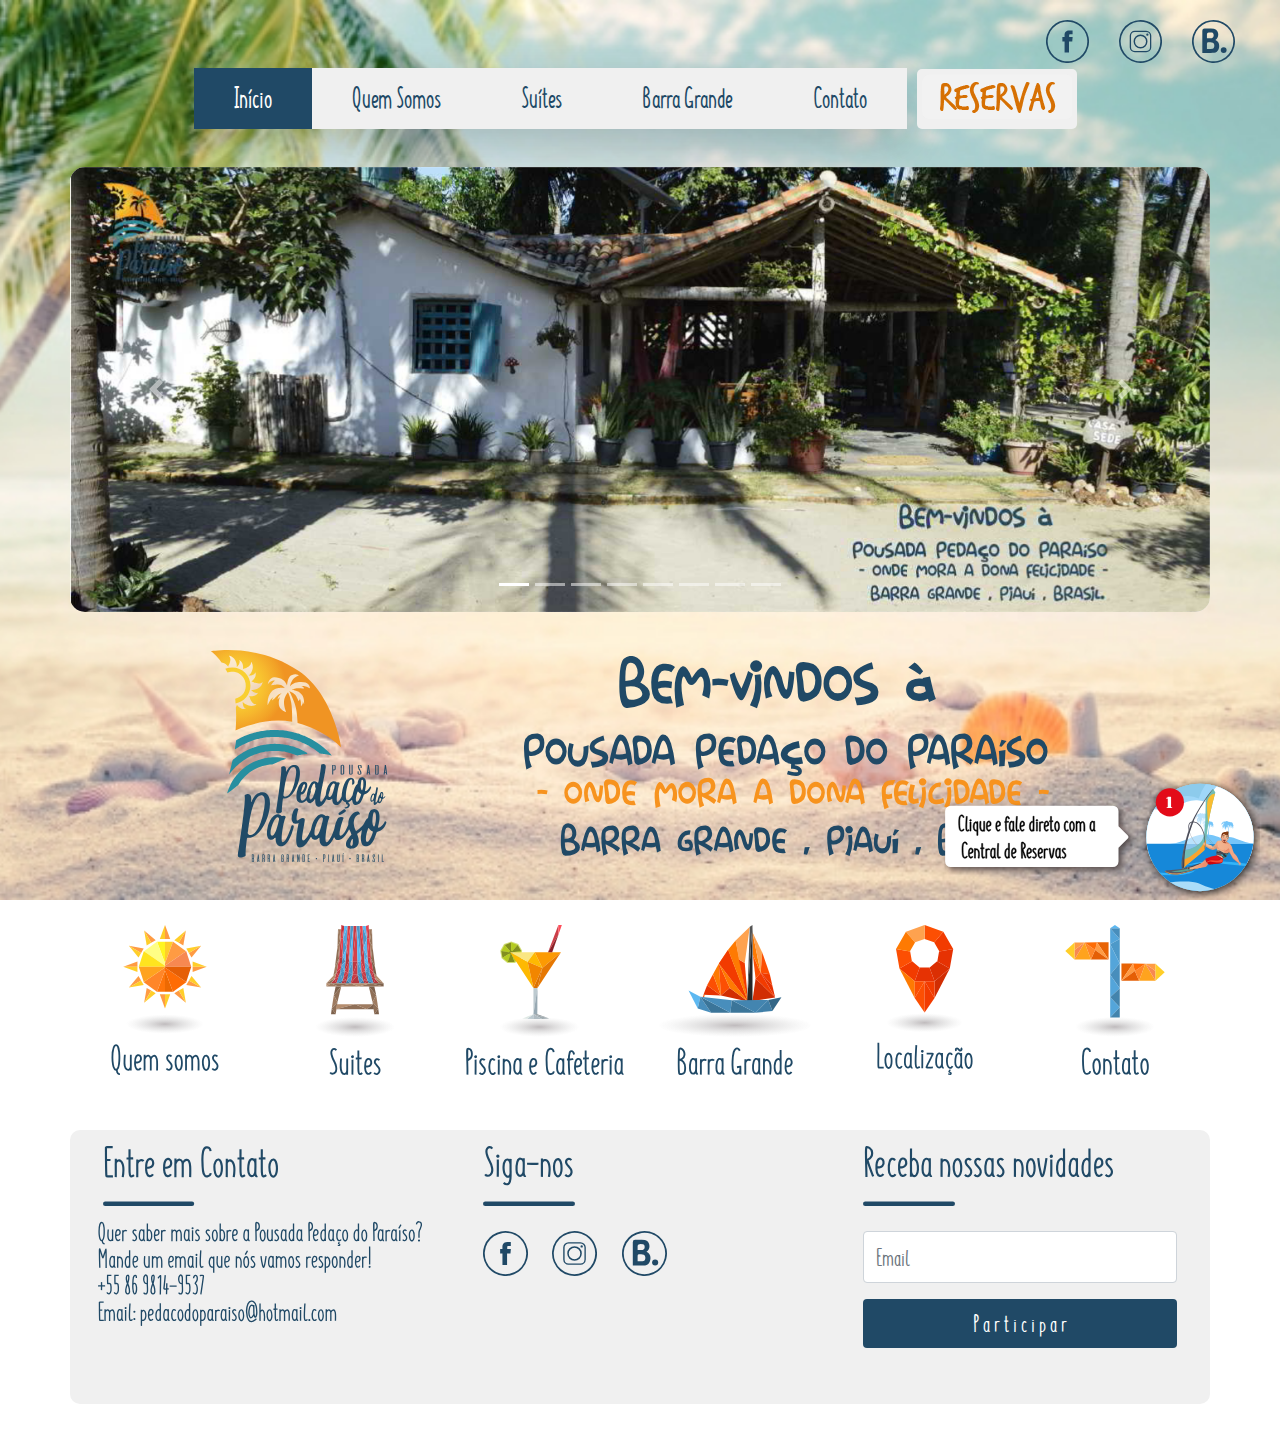
<file: index.html>
<!DOCTYPE html>
<html lang="pt-BR">
<head>

<meta charset="utf-8">
<meta name="author" content="Hernandez Giordano">
<meta name="description" content="Pousada Pedaço do Paraíso - Onde mora da Dona Felicidade">
<meta name="viewport" content="width=device-width, initial-scale=1, minimum-scale=1">
<link rel="canonical" href="https://pedacodoparaiso.com/">

<title>Pousada Pedaço do Paraíso</title>

<meta property="og:title" content="Pousada Pedaço do Paraíso">
<meta property="og:description" content="Pousada Pedaço do Paraíso - Onde mora da Dona Felicidade">
<meta property="og:type" content="product"/>
<meta property="og:url" content="https://pedacodoparaiso.com">
<meta property="og:image" content="https://hernangior.github.io/pousada/imgs/elements/main_logo.png">
<meta property="og:site_name" content="Pousada Pedaço do Paraíso"/>
<!-- Twitter -->
<meta name="twitter:card" content="">
<meta name="twitter:site" content="@PousadaPedacodoParaiso">
<meta name="twitter:title" content="Pousada Pedaço do Paraíso">
<meta name="twitter:description" content="Pousada Pedaço do Paraíso - Onde mora da Dona Felicidade">
<meta name="twitter:image" content="https://hernangior.github.io/pousada/imgs/elements/main_logo.png">
<!-- Favicons -->
<link rel="apple-touch-icon" sizes="57x57" href="imgs/favicon/apple-icon-57x57.png">
<link rel="apple-touch-icon" sizes="60x60" href="imgs/favicon/apple-icon-60x60.png">
<link rel="apple-touch-icon" sizes="72x72" href="imgs/favicon/apple-icon-72x72.png">
<link rel="apple-touch-icon" sizes="76x76" href="imgs/favicon/apple-icon-76x76.png">
<link rel="apple-touch-icon" sizes="114x114" href="imgs/favicon/apple-icon-114x114.png">
<link rel="apple-touch-icon" sizes="120x120" href="imgs/favicon/apple-icon-120x120.png">
<link rel="apple-touch-icon" sizes="144x144" href="imgs/favicon/apple-icon-144x144.png">
<link rel="apple-touch-icon" sizes="152x152" href="imgs/favicon/apple-icon-152x152.png">
<link rel="apple-touch-icon" sizes="180x180" href="imgs/favicon/apple-icon-180x180.png">
<link rel="icon" type="image/png" sizes="192x192"  href="imgs/favicon/android-icon-192x192.png">
<link rel="icon" type="image/png" sizes="32x32" href="imgs/favicon/favicon-32x32.png">
<link rel="icon" type="image/png" sizes="96x96" href="imgs/favicon/favicon-96x96.png">
<link rel="icon" type="image/png" sizes="16x16" href="imgs/favicon/favicon-16x16.png">
<link rel="manifest" href="imgs/favicon/manifest.json">

<meta name="msapplication-TileColor" content="#ffffff">
<meta name="msapplication-TileImage" content="imgs/favicon/ms-icon-144x144.png">
<meta name="msapplication-config" content="imgs/favicon/browserconfig.xml">
<meta name="theme-color" content="#ffffff">
<link rel="manifest" href="imgs/favicon/manifest.json">

<!-- <link rel="preconnect" href="//img6.wsimg.com/"> -->
<!-- Bootstrap -->
<link rel="stylesheet" type="text/css"  href="css/bootstrap-4.4.1-dist/bootstrap.css">
<!-- Font Awesome -->
<link rel="stylesheet" type="text/css" href="css/font-awesome/css/font-awesome.css">
<!-- Font Awesome - New Version -->
<link href="css/fontawesome-free-5.13.0-web/css/all.css" rel="stylesheet"> <!--load all styles -->
<!-- Stylesheet -->
<link rel="stylesheet" type="text/css"  href="css/style.css">

<script defer src="css/fontawesome-free-5.13.0-web/js/all.js"></script> <!--load all styles -->
<!-- Pooper -->
<script src="js/popper.min.js"></script>

<!-- Yandex.Metrika counter -->
<script type="text/javascript" >
  (function(m,e,t,r,i,k,a){m[i]=m[i]||function(){(m[i].a=m[i].a||[]).push(arguments)};
  m[i].l=1*new Date();k=e.createElement(t),a=e.getElementsByTagName(t)[0],k.async=1,k.src=r,a.parentNode.insertBefore(k,a)})
  (window, document, "script", "https://mc.yandex.ru/metrika/tag.js", "ym");

  ym(61635523, "init", {
       clickmap:true,
       trackLinks:true,
       accurateTrackBounce:true,
       webvisor:true,
       ecommerce:"dataLayer"
  });
</script>
<noscript><div><img src="https://mc.yandex.ru/watch/61635523" style="position:absolute; left:-9999px;" alt="" /></div></noscript>
<!-- /Yandex.Metrika counter -->

<!-- Global site tag (gtag.js) - Google Analytics -->
<script async src="https://www.googletagmanager.com/gtag/js?id=UA-162798586-1"></script>
<script>
  window.dataLayer = window.dataLayer || [];
  function gtag(){dataLayer.push(arguments);}
  gtag('js', new Date());
  gtag('config', 'UA-162798586-1');
</script>

</head>

  <!-- [ H e a d ] End Section -->
  
<body id="main_page" class="d-flex flex-column page-index">

  <div class="container-fluid">

    <!-- [Social Icons Right] Section -->
    <ul class="nav justify-content-end social-nav-right p-b-0">
      <li class="nav-item">
        <a class="nav-link social-item-right" href="https://www.facebook.com/pousadapedacodoparaiso/" target="_blank">
          <img class="img-fluid mx-auto social-icons-right"  src="imgs/svg/social_icon_f.svg" alt=""
          ></a>
      </li>
      <li class="nav-item">
        <a class="nav-link social-item-right" href="https://www.instagram.com/pousadapedacodoparaiso/" target="_blank">
          <img class="img-fluid mx-auto social-icons-right"  src="imgs/svg/social_icon_i.svg" alt="">
        </a>
      </li>
      <li class="nav-item">
        <a class="nav-link social-item-right" href="https://www.booking.com/hotel/br/pousada-pedaco-do-paraiso.pt-br.html?aid=360920;label=New_Portuguese_PT_ROW_6409090206-_9oPl604g33uUPimd0_L7QS217921514283%3Apl%3Ata%3Ap1%3Ap2%3Aac%3Aap%3Aneg;sid=7f6627be53d6f6e9263c20619a9cc611;dest_id=-628085;dest_type=city;dist=0;from_beach_non_key_ufi_sr=1;group_adults=2;group_children=0;hapos=1;hpos=1;no_rooms=1;room1=A%2CA;sb_price_type=total;sr_order=popularity;srepoch=1585488612;srpvid=5b085ef15a610094;type=total;ucfs=1&#hotelTmpl" target="_blank"><img class="img-fluid mx-auto social-icons-right"  src="imgs/svg/social_icon_b.svg" alt="">
        </a>
      </li>
    </ul>

    <!-- [Nav] Section -->
    <nav data-section-id="1" data-component-id="2c0d_1_02_awz" data-category="navigations" 
    class="navbar navbar-expand-lg navbar-light nav-custom">
      <button class="navbar-toggler button-custom" type="button" data-toggle="collapse" data-target="#navigations-02">
      	<i class="fa fa-bars i-custom"></i>
      </button>
      <div class="collapse navbar-collapse justify-content-md-center" id="navigations-02">
      	<ul class="nav nav-pills nav-fill border navbar-custom shadow-lg princial-nav">
      	  <li class="nav-item">
      	    <a class="nav-link active btn-js li-custom-m-20" href="index.html">
      	    	Início
      		</a>
      	  </li>	
          <li class="nav-item">
            <a class="nav-link btn-js li-custom-m-20" href="quem_somos.html">
              Quem Somos
            </a>
          </li>
      	  <li class="nav-item">
      	    <a class="nav-link btn-js li-custom-m-20" href="apartamento.html">
      	    	Suítes
      	    </a>
      	  </li>
      	  <li class="nav-item">
      	    <a class="nav-link btn-js li-custom-m-20" href="barra_grande.html">
      	    	Barra Grande
      	    </a>
      	  </li>
      	  <li class="nav-item">
      	    <a class="nav-link btn-js li-custom-m-20" href="contato.html">
      	    	Contato
      	    </a>
      	  </li>
      	</ul>
      	<ul class="nav nav-pills nav-fill border navbar-custom border 
      	border-info nav-link-m-10 navbar-custom-reserva reserva-button">
      		<li class="nav-item btn-js">
      	    	<a class="nav-link text-center" id="picture" href="apartamento.html">
      	    	</a>
      	 	</li>
      	</ul>
      </div>
    </nav>

  </div>



  <!-- [ C o n t e n t ] Section -->
  


  <div class="container-fluid container-content" id="content">
    <div class="container text-center section-custom-top-5">
      <div class="row mb-3" data-config-id="how_02">
        <div id="carouselExampleIndicators" class="carousel slide special m-b-30 b-r-15" data-ride="carousel">
          <ol class="carousel-indicators">
            <li data-target="#carouselExampleIndicators" data-slide-to="0" class="active">
            </li>
            <li data-target="#carouselExampleIndicators" data-slide-to="1">
            </li>
            <li data-target="#carouselExampleIndicators" data-slide-to="2">
            </li>
            <li data-target="#carouselExampleIndicators" data-slide-to="3">
            </li>
            <li data-target="#carouselExampleIndicators" data-slide-to="4">
            </li>
            <li data-target="#carouselExampleIndicators" data-slide-to="5">
            </li>
            <li data-target="#carouselExampleIndicators" data-slide-to="6">
            </li>
            <li data-target="#carouselExampleIndicators" data-slide-to="7">
            </li>
          </ol>
          <div class="carousel-inner b-r-15">
            <div class="carousel-item active">
              <img src="imgs/galery/inicio/01.jpg" class="d-block w-100" alt="...">
            </div>
            <div class="carousel-item">
              <img src="imgs/galery/inicio/02.jpg" class="d-block w-100" alt="...">
            </div>
            <div class="carousel-item">
              <img src="imgs/galery/inicio/03.jpg" class="d-block w-100" alt="...">
            </div>
            <div class="carousel-item">
              <img src="imgs/galery/inicio/04.jpg" class="d-block w-100" alt="...">
            </div>
            <div class="carousel-item">
              <img src="imgs/galery/inicio/05.jpg" class="d-block w-100" alt="...">
            </div>
            <div class="carousel-item">
              <img src="imgs/galery/inicio/06.jpg" class="d-block w-100" alt="...">
            </div>
            <div class="carousel-item">
              <img src="imgs/galery/inicio/07.jpg" class="d-block w-100" alt="...">
            </div>
            <div class="carousel-item">
              <img src="imgs/galery/inicio/08.jpg" class="d-block w-100" alt="...">
            </div>
          </div>
          <a class="carousel-control-prev" href="#carouselExampleIndicators" role="button" data-slide="prev">
            <span class="carousel-control-prev-icon" aria-hidden="true">
            </span>
            <span class="sr-only">
              Previous
            </span>
          </a>
          <a class="carousel-control-next" href="#carouselExampleIndicators" role="button" data-slide="next">
            <span class="carousel-control-next-icon" aria-hidden="true">
            </span>
            <span class="sr-only">
              Next
            </span>
          </a>
        </div>
        <div class="row h-100 justify-content-center align-items-center" >
        <!-- [Main Logo] Section -->
        <div class="col-md-3">
        	<img class="img-fluid mx-auto my-2 div-index-logo" src="imgs/svg/logo_complete.svg" alt="">
        </div>
        <!-- [Message] Section -->
        <div class="col-md-7">
          <img class="img-fluid mx-auto my-2 img-message" src="imgs/svg/logo_message.svg" alt="">
        </div>
        </div>

        <!-- [Icons of categories] Section -->
        <div class="row div-categories div-category-icons">

          <div class="col-md-2 div-custom-icons">
          <a href="quem_somos.html" >
            <img class="img-fluid  my-2 img-custom-m" src="imgs/svg/icon_quem_somos.svg" alt="">
          </a>
          </div>

          <div class="col-md-2 div-custom-icons">
          <a href="apartamento.html" class="a-custom-m">
           <img class="img-fluid  my-2 img-custom-m" src="imgs/svg/icon_suites.svg" alt="">
          </a>
          </div>

          <div class="col-md-2 div-custom-icons">
          <a href="piscina_e_cafeteria.html" class="a-custom-m">
           <img class="img-fluid  my-2 img-custom-m" src="imgs/svg/icon_piscina_e_cafeteria.svg" alt="">
          </a>
          </div>

          <div class="col-md-2 div-custom-icons">
          <a href="barra_grande.html" class="a-custom-m">
           <img class="img-fluid  my-2 img-custom-m" src="imgs/svg/icon_barra_grande.svg" alt="">
          </a>
          </div>

          <div class="col-md-2 div-custom-icons">
          <a href="contato.html" class="a-custom-m">
           <img class="img-fluid  my-2 img-custom-m" src="imgs/svg/icon_localizacao.svg" alt="">
          </a>
          </div>

          <div class="col-md-2 div-custom-icons">
          <a href="contato.html" class="a-custom-m">
           <img class="img-fluid  my-2 img-custom-m" src="imgs/svg/icon_contato.svg" alt="">
          </a>
          </div>

        </div>
      </div>
    </div>
  </div>



<!-- [ F o o t e r ] Section -->



<a href="https://wa.me/message/CXJMIJP7GGQZD1" 
  class="float" target="_blank">
  <img class="img-fluid w-200-px" src="imgs/svg/social_icon_w_ballon.svg" alt=""><img class="img-fluid w-120-px" src="imgs/svg/social_icon_w_circle.svg" alt="">
</a>

<footer class="py-4 m-10">
  <div class="container text-center footer-custom">
    <div class="row mb-3" data-config-id="how_02">

      <!-- [Contato Information] Section -->
      <div class="col-md-4 p-2 py-3 text-left">
      	<img class="img-fluid mx-auto p-l-25 h-60"  src="imgs/svg/text_contact_us.svg" alt="">
      	<img class="img-fluid mx-auto p-t-15 footer-img-svg"  src="imgs/svg/text_more_info.svg" alt="">
      </div>

      <!-- [Social Icons] Section -->
      <div class="col-md-4 p-2 py-3 text-left">
      	<img class="img-fluid mx-auto p-l-25 h-60"  src="imgs/svg/text_follow_us.svg" alt="">
      	 <div class="col-md-12 p-t-15">
           <a href="https://www.facebook.com/pousadapedacodoparaiso/" target="_blank">
      	 		  <img class="img-fluid mx-auto p-10 social-icons"  src="imgs/svg/social_icon_f.svg" alt="">
            </a>
      	    <a href="https://www.instagram.com/pousadapedacodoparaiso/" target="_blank">
      	 		  <img class="img-fluid mx-auto p-10 social-icons"  src="imgs/svg/social_icon_i.svg" alt="">
      	 	   </a>
        	 	<a href="https://www.booking.com/hotel/br/pousada-pedaco-do-paraiso.pt-br.html?aid=360920;label=New_Portuguese_PT_ROW_6409090206-_9oPl604g33uUPimd0_L7QS217921514283%3Apl%3Ata%3Ap1%3Ap2%3Aac%3Aap%3Aneg;sid=7f6627be53d6f6e9263c20619a9cc611;dest_id=-628085;dest_type=city;dist=0;from_beach_non_key_ufi_sr=1;group_adults=2;group_children=0;hapos=1;hpos=1;no_rooms=1;room1=A%2CA;sb_price_type=total;sr_order=popularity;srepoch=1585488612;srpvid=5b085ef15a610094;type=total;ucfs=1&#hotelTmpl" target="_blank">
        	 		<img class="img-fluid mx-auto p-10 social-icons"  src="imgs/svg/social_icon_b.svg" alt="">
        	 	</a>
      	 </div>
      </div>

      <!-- [Newsletter] Section -->
      <div class="col-md-4 p-2 py-3 f-f-custom text-center">
        <div class="t-a-l">
         <img class="img-fluid mx-auto p-l-25 h-60"  src="imgs/svg/text_newsletter.svg" alt="">
        </div>
        <form name="contactForm" id="contactForm" class="p-25">
          <input type="hidden" id="name" name="name" value="Novidades">
          <textarea id="message" name="message" class="d-p-none">Quero receber novidades!</textarea>
          <label class="sr-only" for="input-contacts-01">
            Email
          </label>
          <input class="form-control mb-3 f-s-25" id="email" type="email" placeholder="Email" name="email" required>
          <div id="success"></div>
          <button class="btn btn-primary btn-block btn-custom f-s-25 m-b-15" type="submit" 
          data-config-id="primary-action" id="submitNewsletterButton">
            P a r t i c i p a r
          </button>
          <div class="spinner-border text-info d-none" role="status" id="loading">
            <span class="sr-only  text-center"></span>
          </div>
        </form>
      </div>
      
    </div>
  </div>
</footer>

<!-- JQuery core JavaScript -->
<script type="text/javascript" src="js/jquery-3.4.1.min.js"></script>
<!-- Bootstrap core JavaScript -->
<script type="text/javascript" src="js/bootstrap-4.4.1-dist/bootstrap.min.js"></script>
<script type="text/javascript" src="js/jqBootstrapValidation.js"></script>
<script data-cfasync="false" type="text/javascript" src="js/form-submission-handler.js"></script>
<script type="text/javascript" src="js/contact_me.js"></script>

<script>
	// Add active class to the current button (highlight it)
	var header = document.getElementById("navigations-02");
	var btns = header.getElementsByClassName("btn-js");
	for (var i = 0; i < btns.length; i++) {
	  btns[i].addEventListener("click", function() {
	  	var current = document.getElementsByClassName("active");
	  	current[0].className = current[0].className.replace(" active", "");
	  	this.className += " active";
	  });
	}
</script>

<script>
$(document).ready(function(){
  $('[data-toggle="tooltip"]').tooltip();   
});
</script>

</body>

</html>
</file>
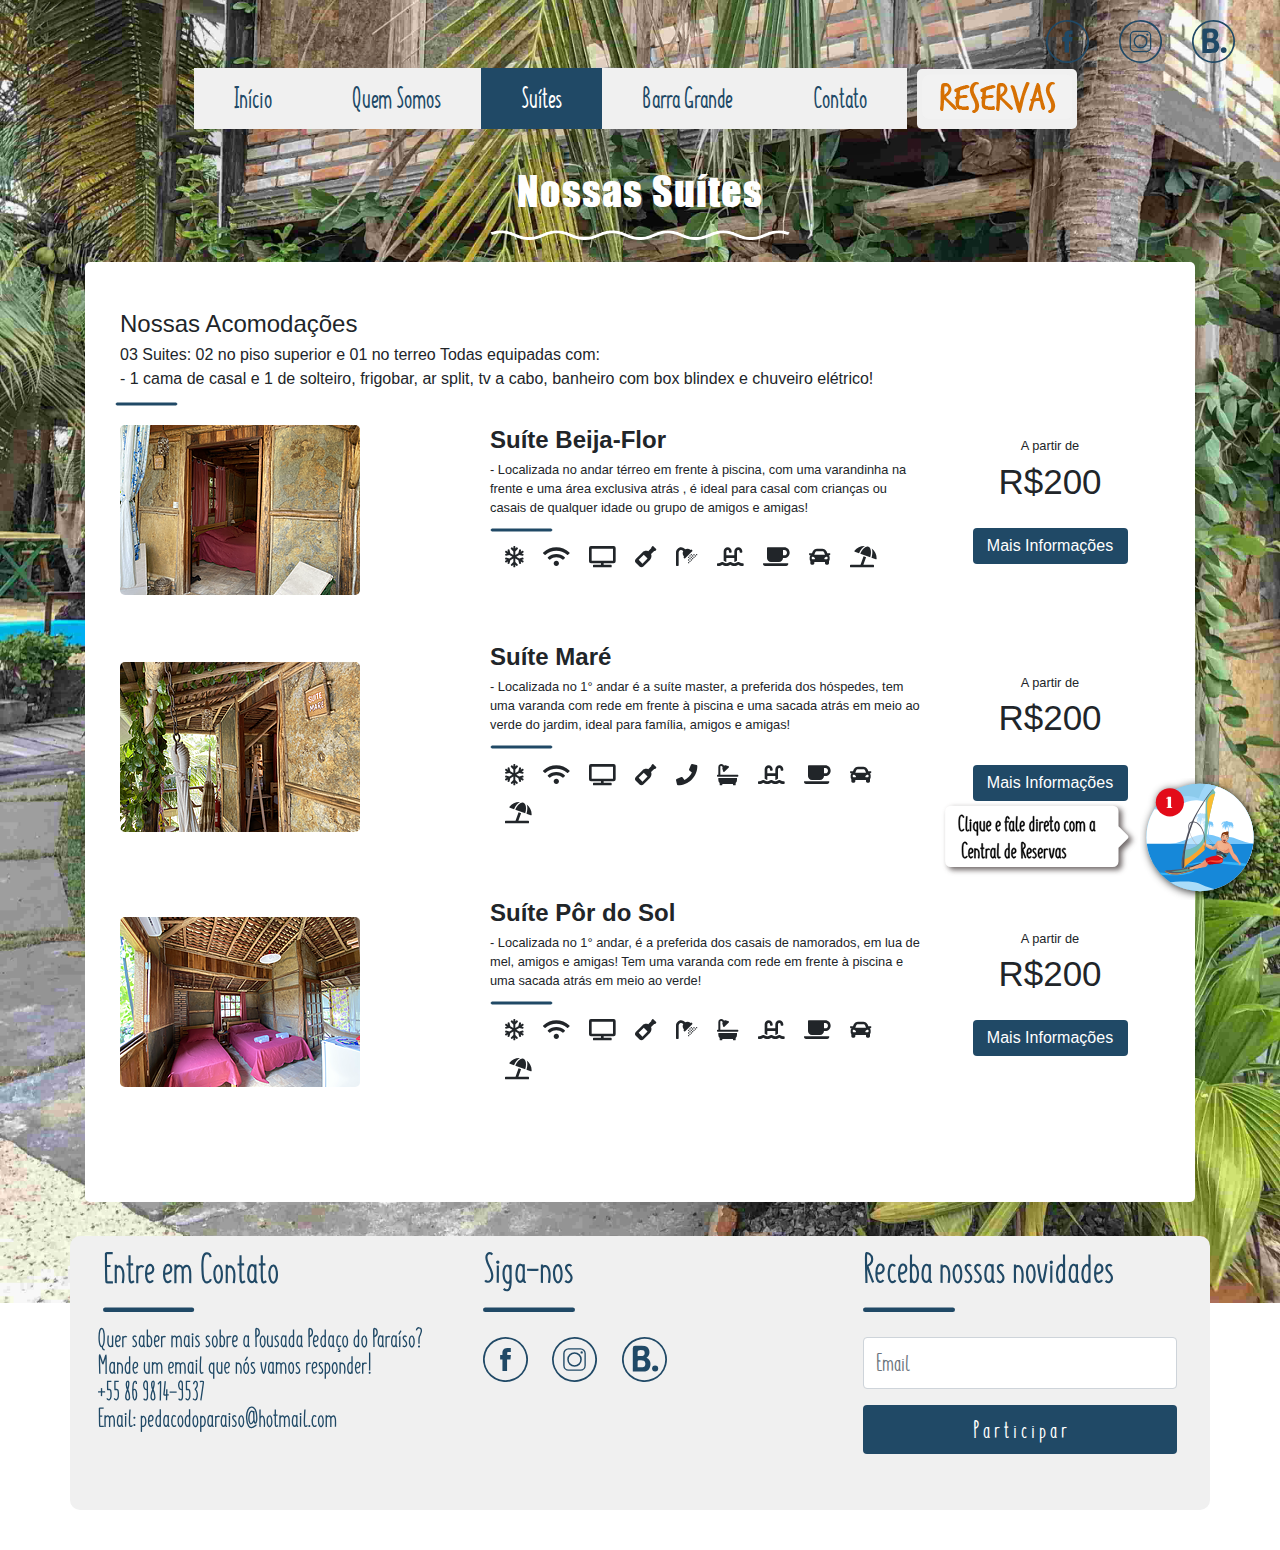
<file: apartamento.html>
<!DOCTYPE html>
<html lang="pt-BR">
<head>

<meta charset="utf-8">
<meta name="author" content="Hernandez Giordano">
<meta name="description" content="Pousada Pedaço do Paraíso - Onde mora da Dona Felicidade">
<meta name="viewport" content="width=device-width, initial-scale=1, minimum-scale=1">
<link rel="canonical" href="https://pedacodoparaiso.com/">

<title>Pousada Pedaço do Paraíso</title>

<meta property="og:title" content="Pousada Pedaço do Paraíso">
<meta property="og:description" content="Pousada Pedaço do Paraíso - Onde mora da Dona Felicidade">
<meta property="og:type" content="product"/>
<meta property="og:url" content="https://pedacodoparaiso.com">
<meta property="og:image" content="https://hernangior.github.io/pousada/imgs/elements/main_logo.png">
<meta property="og:site_name" content="Pousada Pedaço do Paraíso"/>
<!-- Twitter -->
<meta name="twitter:card" content="">
<meta name="twitter:site" content="@PousadaPedacodoParaiso">
<meta name="twitter:title" content="Pousada Pedaço do Paraíso">
<meta name="twitter:description" content="Pousada Pedaço do Paraíso - Onde mora da Dona Felicidade">
<meta name="twitter:image" content="https://hernangior.github.io/pousada/imgs/elements/main_logo.png">
<!-- Favicons -->
<link rel="apple-touch-icon" sizes="57x57" href="imgs/favicon/apple-icon-57x57.png">
<link rel="apple-touch-icon" sizes="60x60" href="imgs/favicon/apple-icon-60x60.png">
<link rel="apple-touch-icon" sizes="72x72" href="imgs/favicon/apple-icon-72x72.png">
<link rel="apple-touch-icon" sizes="76x76" href="imgs/favicon/apple-icon-76x76.png">
<link rel="apple-touch-icon" sizes="114x114" href="imgs/favicon/apple-icon-114x114.png">
<link rel="apple-touch-icon" sizes="120x120" href="imgs/favicon/apple-icon-120x120.png">
<link rel="apple-touch-icon" sizes="144x144" href="imgs/favicon/apple-icon-144x144.png">
<link rel="apple-touch-icon" sizes="152x152" href="imgs/favicon/apple-icon-152x152.png">
<link rel="apple-touch-icon" sizes="180x180" href="imgs/favicon/apple-icon-180x180.png">
<link rel="icon" type="image/png" sizes="192x192"  href="imgs/favicon/android-icon-192x192.png">
<link rel="icon" type="image/png" sizes="32x32" href="imgs/favicon/favicon-32x32.png">
<link rel="icon" type="image/png" sizes="96x96" href="imgs/favicon/favicon-96x96.png">
<link rel="icon" type="image/png" sizes="16x16" href="imgs/favicon/favicon-16x16.png">
<link rel="manifest" href="imgs/favicon/manifest.json">

<meta name="msapplication-TileColor" content="#ffffff">
<meta name="msapplication-TileImage" content="imgs/favicon/ms-icon-144x144.png">
<meta name="msapplication-config" content="imgs/favicon/browserconfig.xml">
<meta name="theme-color" content="#ffffff">
<link rel="manifest" href="imgs/favicon/manifest.json">

<!-- <link rel="preconnect" href="//img6.wsimg.com/"> -->
<!-- Bootstrap -->
<link rel="stylesheet" type="text/css"  href="css/bootstrap-4.4.1-dist/bootstrap.css">
<!-- Font Awesome -->
<link rel="stylesheet" type="text/css" href="css/font-awesome/css/font-awesome.css">
<!-- Font Awesome - New Version -->
<link href="css/fontawesome-free-5.13.0-web/css/all.css" rel="stylesheet"> <!--load all styles -->
<!-- Stylesheet -->
<link rel="stylesheet" type="text/css"  href="css/style.css">

<script defer src="css/fontawesome-free-5.13.0-web/js/all.js"></script> <!--load all styles -->
<!-- Pooper -->
<script src="js/popper.min.js"></script>

<!-- Yandex.Metrika counter -->
<script type="text/javascript" >
  (function(m,e,t,r,i,k,a){m[i]=m[i]||function(){(m[i].a=m[i].a||[]).push(arguments)};
  m[i].l=1*new Date();k=e.createElement(t),a=e.getElementsByTagName(t)[0],k.async=1,k.src=r,a.parentNode.insertBefore(k,a)})
  (window, document, "script", "https://mc.yandex.ru/metrika/tag.js", "ym");

  ym(61635523, "init", {
       clickmap:true,
       trackLinks:true,
       accurateTrackBounce:true,
       webvisor:true,
       ecommerce:"dataLayer"
  });
</script>
<noscript><div><img src="https://mc.yandex.ru/watch/61635523" style="position:absolute; left:-9999px;" alt="" /></div></noscript>
<!-- /Yandex.Metrika counter -->

<!-- Global site tag (gtag.js) - Google Analytics -->
<script async src="https://www.googletagmanager.com/gtag/js?id=UA-162798586-1"></script>
<script>
  window.dataLayer = window.dataLayer || [];
  function gtag(){dataLayer.push(arguments);}
  gtag('js', new Date());

  gtag('config', 'UA-162798586-1');
</script>

</head>



  <!-- [ H e a d ] End Section -->
  

  
<body id="main_page" class="d-flex flex-column page-apartamento">

  <div class="container-fluid">

    <!-- [Social Icons Right] Section -->
    <ul class="nav justify-content-end social-nav-right p-b-0">
      <li class="nav-item">
        <a class="nav-link social-item-right" href="https://www.facebook.com/pousadapedacodoparaiso/" target="_blank">
          <img class="img-fluid mx-auto social-icons-right"  src="imgs/svg/social_icon_f.svg" alt=""
          ></a>
      </li>
      <li class="nav-item">
        <a class="nav-link social-item-right" href="https://www.instagram.com/pousadapedacodoparaiso/" target="_blank">
          <img class="img-fluid mx-auto social-icons-right"  src="imgs/svg/social_icon_i.svg" alt="">
        </a>
      </li>
      <li class="nav-item">
        <a class="nav-link social-item-right" href="https://www.booking.com/hotel/br/pousada-pedaco-do-paraiso.pt-br.html?aid=360920;label=New_Portuguese_PT_ROW_6409090206-_9oPl604g33uUPimd0_L7QS217921514283%3Apl%3Ata%3Ap1%3Ap2%3Aac%3Aap%3Aneg;sid=7f6627be53d6f6e9263c20619a9cc611;dest_id=-628085;dest_type=city;dist=0;from_beach_non_key_ufi_sr=1;group_adults=2;group_children=0;hapos=1;hpos=1;no_rooms=1;room1=A%2CA;sb_price_type=total;sr_order=popularity;srepoch=1585488612;srpvid=5b085ef15a610094;type=total;ucfs=1&#hotelTmpl" target="_blank"><img class="img-fluid mx-auto social-icons-right"  src="imgs/svg/social_icon_b.svg" alt="">
        </a>
      </li>
    </ul>

    <!-- [Nav] Section -->
    <nav data-section-id="1" data-component-id="2c0d_1_02_awz" data-category="navigations" 
    class="navbar navbar-expand-lg navbar-light nav-custom">
      <button class="navbar-toggler button-custom" type="button" data-toggle="collapse" data-target="#navigations-02">
        <i class="fa fa-bars i-custom"></i>
      </button>
      <div class="collapse navbar-collapse justify-content-md-center" id="navigations-02">
        <ul class="nav nav-pills nav-fill border navbar-custom shadow-lg princial-nav">
          <li class="nav-item">
            <a class="nav-link btn-js li-custom-m-20" href="index.html">
              Início
          </a>
          </li> 
          <li class="nav-item">
            <a class="nav-link btn-js li-custom-m-20" href="quem_somos.html">
              Quem Somos
            </a>
          </li>
          <li class="nav-item">
            <a class="nav-link active btn-js li-custom-m-20" href="apartamento.html">
              Suítes
            </a>
          </li>
          <li class="nav-item">
            <a class="nav-link btn-js li-custom-m-20" href="barra_grande.html">
              Barra Grande
            </a>
          </li>
          <li class="nav-item">
            <a class="nav-link btn-js li-custom-m-20" href="contato.html">
              Contato
            </a>
          </li>
        </ul>
        <ul class="nav nav-pills nav-fill border navbar-custom border 
        border-info nav-link-m-10 navbar-custom-reserva reserva-button">
          <li class="nav-item btn-js">
              <a class="nav-link text-center" id="picture" href="apartamento.html">
              </a>
          </li>
        </ul>
      </div>
    </nav>

  </div>



  <!-- [ C o n t e n t ] Section -->

  
  
<div class="container-fluid container-content" id="content_apartamento">

  <div class="container text-center section-custom-top-5">

    <h2 class="content-titulo f-s-40 f-w-b f-f-impact">
      <span>
        Nossas Suítes
      </span>
    </h2>

    <img class="img-fluid mx-auto img-custom-2" src="imgs/elements/waves.png" alt="">

    <section data-section-id="6" data-component-id="2c0d_4_01_awz" data-category="how-it-works" class="py-5 section-custom">

      <div class="container text-center">

        <h4 class="mb-4 text-left p-l-20 m-b-0 p-b-5" data-config-id="header">
          Nossas Acomodações    
        </h4>
        <p class="mb-4 text-left p-l-20 m-b-0" >
          03 Suites: 02 no piso superior e 01 no terreo Todas equipadas com:
        </p>
        <p class="mb-4 text-left p-l-20 m-b-0" >
          - 1 cama de casal e 1 de solteiro, frigobar, ar split, tv a cabo, banheiro com box blindex e chuveiro elétrico!
        </p>

         <div class="col-md-12 info-apt-div-img">
          <img class="img-fluid mx-auto"  src="imgs/elements/text_splitter.png" alt="">
         </div>

        <div data-config-id="how_01">
          <div class="row align-items-center text-md-left mb-5">
            <div class="col-md-4 order-1 order-md-0 m-l-20">
              <img class="img-fluid b-r-5" src="imgs/elements/apartamento/beija_flor/00.png" alt="">
            </div>
            <div class="col-md-5 mb-4 mb-md-0">
              <h4 class="mb-4 titulo-apt">
                Suíte Beija-Flor
              </h4>
              <p class="p-custom small">
              - Localizada no andar térreo em frente à piscina, com uma varandinha na frente e uma área exclusiva atrás , 
              é ideal para casal com crianças ou casais de qualquer idade ou grupo de amigos e amigas!
              </p>
             <div class="col-md-12 splitter-custom" >
              <img class="img-fluid mx-auto"  src="imgs/elements/text_splitter.png" alt="">
             </div>
             <div class="col-md-12 div-apt-icons">

              <a data-toggle="tooltip" title="Ar Condicionado">
                <i class="far fa-snowflake fa-lg m-r-15 m-b-15">
                </i>
              </a>
              <a data-toggle="tooltip" title="WiFi">
                <i class="fas fa-wifi fa-lg m-r-15 m-b-15">
                </i>
              </a>
              <a data-toggle="tooltip" title="TV">
                <i class="fas fa-tv fa-lg m-r-15 m-b-15">
                </i>
              </a>
              <a data-toggle="tooltip" title="Frigobar">
                <i class="fas fa-wine-bottle fa-lg m-r-15 m-b-15">
                </i>
              </a>
              <a data-toggle="tooltip" title="Chuveiro Elétrico">
                <i class="fas fa-shower fa-lg m-r-15 m-b-15">
                </i>
              </a>

              <a data-toggle="tooltip" title="Piscina">
                <i class="fas fa-swimming-pool fa-lg m-r-15 m-b-15">
                </i>
              </a>
              <a data-toggle="tooltip" title="Café da Manhã">
                <i class="fas fa-coffee fa-lg m-r-15 m-b-15"></i>
              </a>
              <a data-toggle="tooltip" title="Estacionamento Privativo">
                <i class="fas fa-car fa-lg m-r-15 m-b-15"></i>
              </a>
              <a data-toggle="tooltip" title="Corredor exclusivo com acesso ao mar">
                <i class="fas fa-umbrella-beach fa-lg m-r-15 m-b-15"></i>
              </a>

             </div>
            </div>
            <div class="col-md-2 order-1 order-md-0 text-center m-l-20">
               <p class="p-custom small text-center">A partir de</p>
               <span class="text-center f-s-35">R$200</span>
               <a href="apartamento_beija_flor.html">
                 <button class="btn btn-primary btn-block btn-custom more-info" 
                 data-config-id="primary-action">
                   Mais Informações
                 </button>
              </a>
            </div>
          </div>
        </div>



        <div data-config-id="how_01">
          <div class="row align-items-center text-md-left mb-5">
            <div class="col-md-4 order-1 order-md-0 m-l-20">
              <img class="img-fluid b-r-5" src="imgs/elements/apartamento/mare/00.png" alt="">
            </div>
            <div class="col-md-5 mb-4 mb-md-0">
              <h4 class="mb-4 titulo-apt">
                Suíte Maré
              </h4>
              <p class="p-custom small">
                - Localizada no 1° andar é a suíte master, a preferida dos hóspedes, tem uma varanda com rede em 
                frente à piscina e uma sacada atrás em meio ao verde do jardim, ideal para família, amigos e amigas!
              </p>
             <div class="col-md-12 splitter-custom">
              <img class="img-fluid mx-auto"  src="imgs/elements/text_splitter.png" alt="">
             </div>
             <div class="col-md-12 div-apt-icons">
                  
              <a data-toggle="tooltip" title="Ar Condicionado">
                <i class="far fa-snowflake fa-lg m-r-15 m-b-15">
                </i>
              </a>
              <a data-toggle="tooltip" title="WiFi">
                <i class="fas fa-wifi fa-lg m-r-15 m-b-15">
                </i>
              </a>
              <a data-toggle="tooltip" title="TV">
                <i class="fas fa-tv fa-lg m-r-15 m-b-15">
                </i>
              </a>
              <a data-toggle="tooltip" title="Frigobar">
                <i class="fas fa-wine-bottle fa-lg m-r-15 m-b-15">
                </i>
              </a>
              <a data-toggle="tooltip" title="Telefone">
                <i class="fas fa-phone fa-lg m-r-15 m-b-15">
                </i>
              </a>
              <a data-toggle="tooltip" title="Banheira">
                <i class="fas fa-bath fa-lg m-r-15 m-b-15">
                </i>
              </a>

              <a data-toggle="tooltip" title="Piscina">
                <i class="fas fa-swimming-pool fa-lg m-r-15 m-b-15">
                </i>
              </a>
              <a data-toggle="tooltip" title="Café da Manhã">
                <i class="fas fa-coffee fa-lg m-r-15 m-b-15"></i>
              </a>
              <a data-toggle="tooltip" title="Estacionamento Privativo">
                <i class="fas fa-car fa-lg m-r-15 m-b-15"></i>
              </a>
              <a data-toggle="tooltip" title="Corredor exclusivo com acesso ao mar">
                <i class="fas fa-umbrella-beach fa-lg m-r-15 m-b-15"></i>
              </a>

             </div>
            </div>
            <div class="col-md-2 order-1 order-md-0 text-center m-l-20">
               <p class="p-custom small text-center">A partir de</p>
               <span class="text-center f-s-35">R$200</span>
               <a href="apartamento_mare.html">
                 <button class="btn btn-primary btn-block btn-custom more-info" 
                 data-config-id="primary-action">
                   Mais Informações
                 </button>
              </a>
            </div>
          </div>
        </div>

        

        <div data-config-id="how_01">
          <div class="row align-items-center text-md-left mb-5">
            <div class="col-md-4 order-1 order-md-0 m-l-20">
              <img class="img-fluid b-r-5" src="imgs/elements/apartamento/por_do_sol/00.png" alt="">
            </div>
            <div class="col-md-5 mb-4 mb-md-0">
              <h4 class="mb-4 titulo-apt">
                Suíte Pôr do Sol
              </h4>
              <p class="p-custom small">
                - Localizada no 1° andar, é a preferida dos casais de namorados, em lua de mel, 
                amigos e amigas! Tem uma varanda com rede em frente à 
                piscina e uma sacada atrás em meio ao verde!
              </p>
             <div class="col-md-12 splitter-custom">
              <img class="img-fluid mx-auto"  src="imgs/elements/text_splitter.png" alt="">
             </div>
             <div class="col-md-12 div-apt-icons">
                  
              <a data-toggle="tooltip" title="Ar Condicionado">
                <i class="far fa-snowflake fa-lg m-r-15 m-b-15">
                </i>
              </a>
              <a data-toggle="tooltip" title="Ar WiFi">
                <i class="fas fa-wifi fa-lg m-r-15 m-b-15">
                </i>
              </a>
              <a data-toggle="tooltip" title="TV">
                <i class="fas fa-tv fa-lg m-r-15 m-b-15">
                </i>
              </a>
              <a data-toggle="tooltip" title="Frigobar">
                <i class="fas fa-wine-bottle fa-lg m-r-15 m-b-15">
                </i>
              </a>
              <a data-toggle="tooltip" title="Chuveiro Elétrico">
                <i class="fas fa-shower fa-lg m-r-15 m-b-15">
                </i>
              </a>
              <a data-toggle="tooltip" title="Banheira">
                <i class="fas fa-bath fa-lg m-r-15 m-b-15">
                </i>
              </a>

              <a data-toggle="tooltip" title="Piscina">
                <i class="fas fa-swimming-pool fa-lg m-r-15 m-b-15">
                </i>
              </a>
              <a data-toggle="tooltip" title="Café da Manhã">
                <i class="fas fa-coffee fa-lg m-r-15 m-b-15"></i>
              </a>
              <a data-toggle="tooltip" title="Estacionamento Privativo">
                <i class="fas fa-car fa-lg m-r-15 m-b-15"></i>
              </a>
              <a data-toggle="tooltip" title="Corredor exclusivo com acesso ao mar">
                <i class="fas fa-umbrella-beach fa-lg m-r-15 m-b-15"></i>
              </a>

             </div>
            </div>
            <div class="col-md-2 order-1 order-md-0 text-center m-l-20">
               <p class="p-custom small text-center">A partir de</p>
               <span class="text-center f-s-35">R$200</span>
               <a href="apartamento_por_do_sol.html">
                 <button class="btn btn-primary btn-block btn-custom more-info"  
                 data-config-id="primary-action">
                   Mais Informações
                 </button>
              </a>
            </div>
          </div>
        </div>


      </div>
    </section>

  </div>

</div>



<!-- [ F o o t e r ] Section -->



<a href="https://api.whatsapp.com/send?phone=558698149537&text=Ola%21%20Gostaria%20de%20mais%20informacoes%20." 
  class="float" target="_blank">
  <img class="img-fluid w-200-px" src="imgs/svg/social_icon_w_ballon.svg" alt=""><img class="img-fluid w-120-px" src="imgs/svg/social_icon_w_circle.svg" alt="">
</a>

<footer class="py-4 m-10">
  <div class="container text-center footer-custom">
    <div class="row mb-3" data-config-id="how_02">

      <!-- [Contato Information] Section -->
      <div class="col-md-4 p-2 py-3 text-left">
        <img class="img-fluid mx-auto p-l-25 h-60"  src="imgs/svg/text_contact_us.svg" alt="">
        <img class="img-fluid mx-auto p-t-15 footer-img-svg"  src="imgs/svg/text_more_info.svg" alt="">
      </div>

      <!-- [Social Icons] Section -->
      <div class="col-md-4 p-2 py-3 text-left">
        <img class="img-fluid mx-auto p-l-25 h-60"  src="imgs/svg/text_follow_us.svg" alt="">
         <div class="col-md-12 p-t-15">
           <a href="https://www.facebook.com/pousadapedacodoparaiso/" target="_blank">
              <img class="img-fluid mx-auto p-10 social-icons"  src="imgs/svg/social_icon_f.svg" alt="">
            </a>
            <a href="https://www.instagram.com/pousadapedacodoparaiso/" target="_blank">
              <img class="img-fluid mx-auto p-10 social-icons"  src="imgs/svg/social_icon_i.svg" alt="">
             </a>
            <a href="https://www.booking.com/hotel/br/pousada-pedaco-do-paraiso.pt-br.html?aid=360920;label=New_Portuguese_PT_ROW_6409090206-_9oPl604g33uUPimd0_L7QS217921514283%3Apl%3Ata%3Ap1%3Ap2%3Aac%3Aap%3Aneg;sid=7f6627be53d6f6e9263c20619a9cc611;dest_id=-628085;dest_type=city;dist=0;from_beach_non_key_ufi_sr=1;group_adults=2;group_children=0;hapos=1;hpos=1;no_rooms=1;room1=A%2CA;sb_price_type=total;sr_order=popularity;srepoch=1585488612;srpvid=5b085ef15a610094;type=total;ucfs=1&#hotelTmpl" target="_blank">
              <img class="img-fluid mx-auto p-10 social-icons"  src="imgs/svg/social_icon_b.svg" alt="">
            </a>
         </div>
      </div>

      <!-- [Newsletter] Section -->
      <div class="col-md-4 p-2 py-3 f-f-custom text-center">
        <div class="t-a-l">
         <img class="img-fluid mx-auto p-l-25 h-60"  src="imgs/svg/text_newsletter.svg" alt="">
        </div>
        <form name="contactForm" id="contactForm" class="p-25">
          <input type="hidden" id="name" name="name" value="Novidades">
          <textarea id="message" name="message" class="d-p-none">Quero receber novidades!</textarea>
          <label class="sr-only" for="input-contacts-01">
            Email
          </label>
          <input class="form-control mb-3 f-s-25" id="email" type="email" placeholder="Email" name="email" required>
          <div id="success"></div>
          <button class="btn btn-primary btn-block btn-custom f-s-25 m-b-15" type="submit" 
          data-config-id="primary-action" id="submitNewsletterButton">
            P a r t i c i p a r
          </button>
          <div class="spinner-border text-info d-none" role="status" id="loading">
            <span class="sr-only  text-center"></span>
          </div>
        </form>
      </div>
      
    </div>
  </div>
</footer>

<!-- JQuery core JavaScript -->
<script type="text/javascript" src="js/jquery-3.4.1.min.js"></script>
<!-- Bootstrap core JavaScript -->
<script type="text/javascript" src="js/bootstrap-4.4.1-dist/bootstrap.min.js"></script>
<script type="text/javascript" src="js/jqBootstrapValidation.js"></script>
<script data-cfasync="false" type="text/javascript" src="js/form-submission-handler.js"></script>
<script type="text/javascript" src="js/contact_me.js"></script>

<script>
  // Add active class to the current button (highlight it)
  var header = document.getElementById("navigations-02");
  var btns = header.getElementsByClassName("btn-js");
  for (var i = 0; i < btns.length; i++) {
    btns[i].addEventListener("click", function() {
      var current = document.getElementsByClassName("active");
      current[0].className = current[0].className.replace(" active", "");
      this.className += " active";
    });
  }
</script>

<script>
$(document).ready(function(){
  $('[data-toggle="tooltip"]').tooltip();   
});
</script>

</body>

</html>
</file>
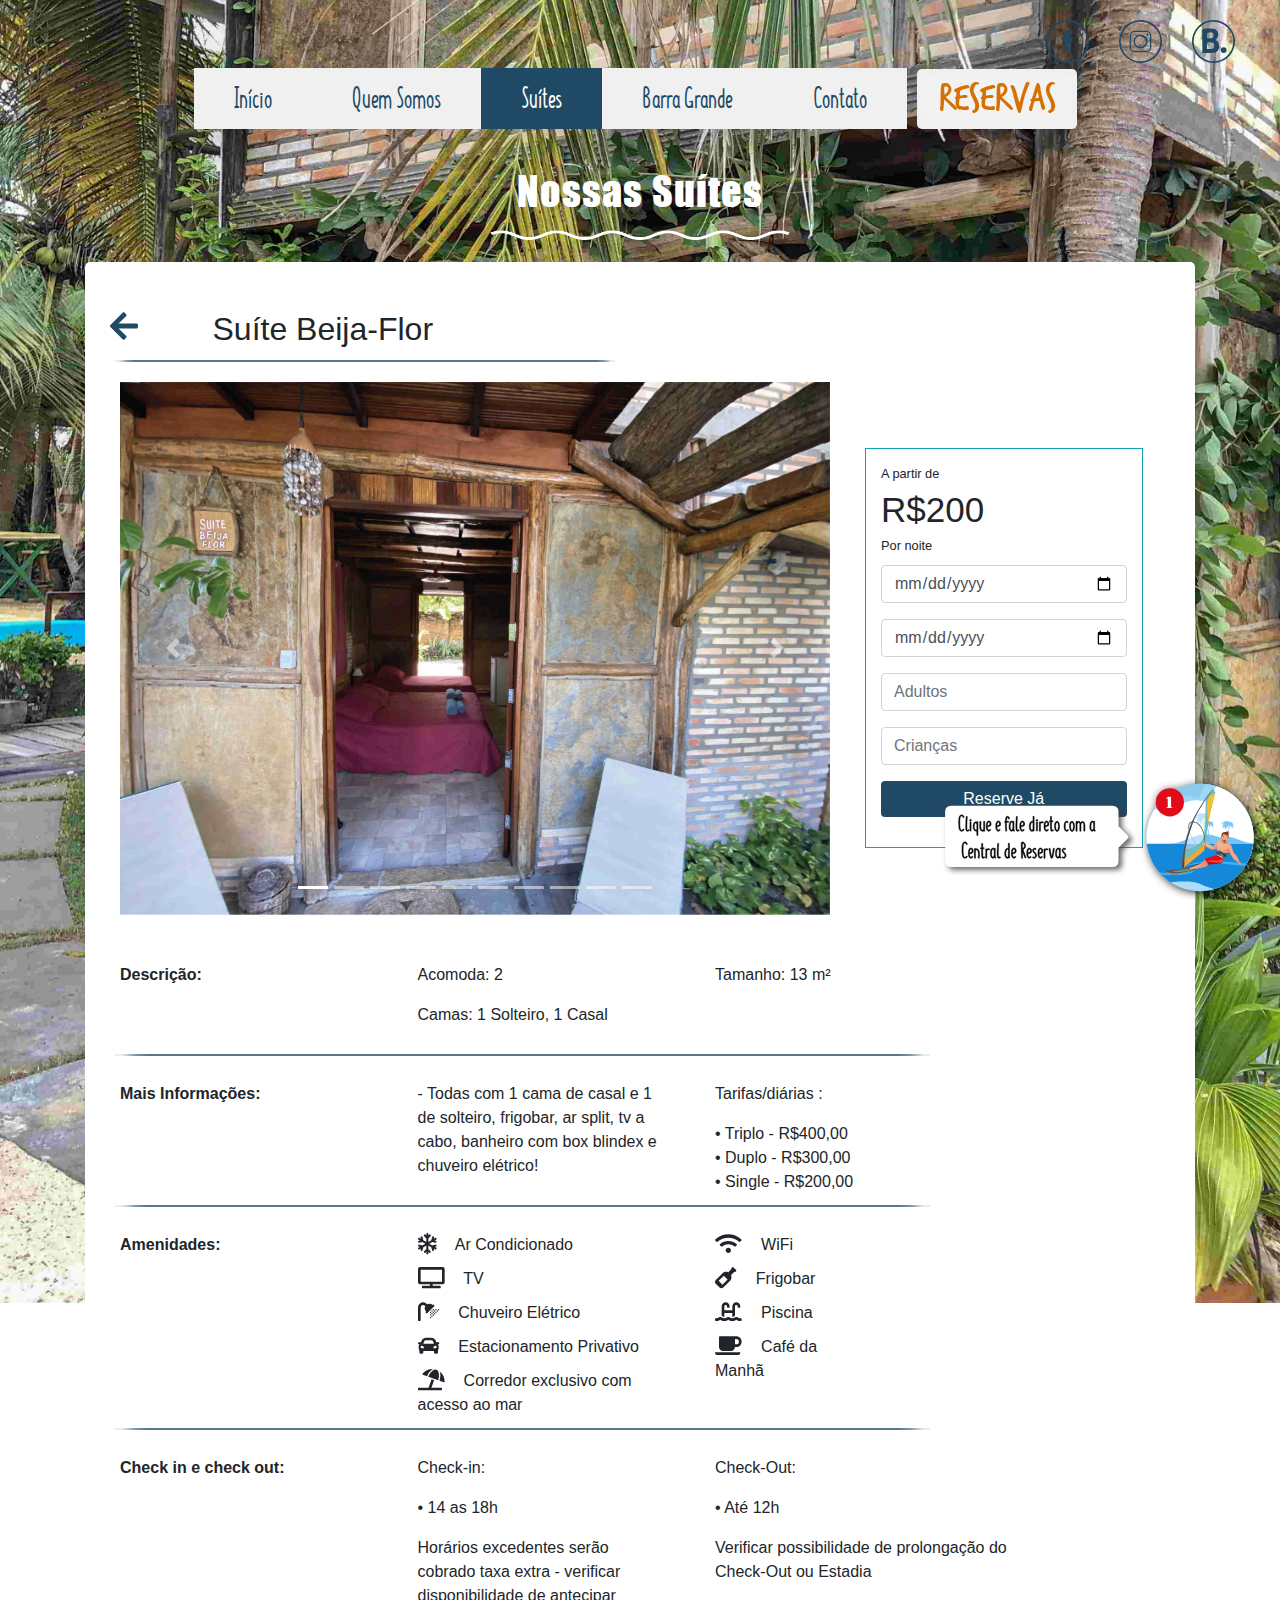
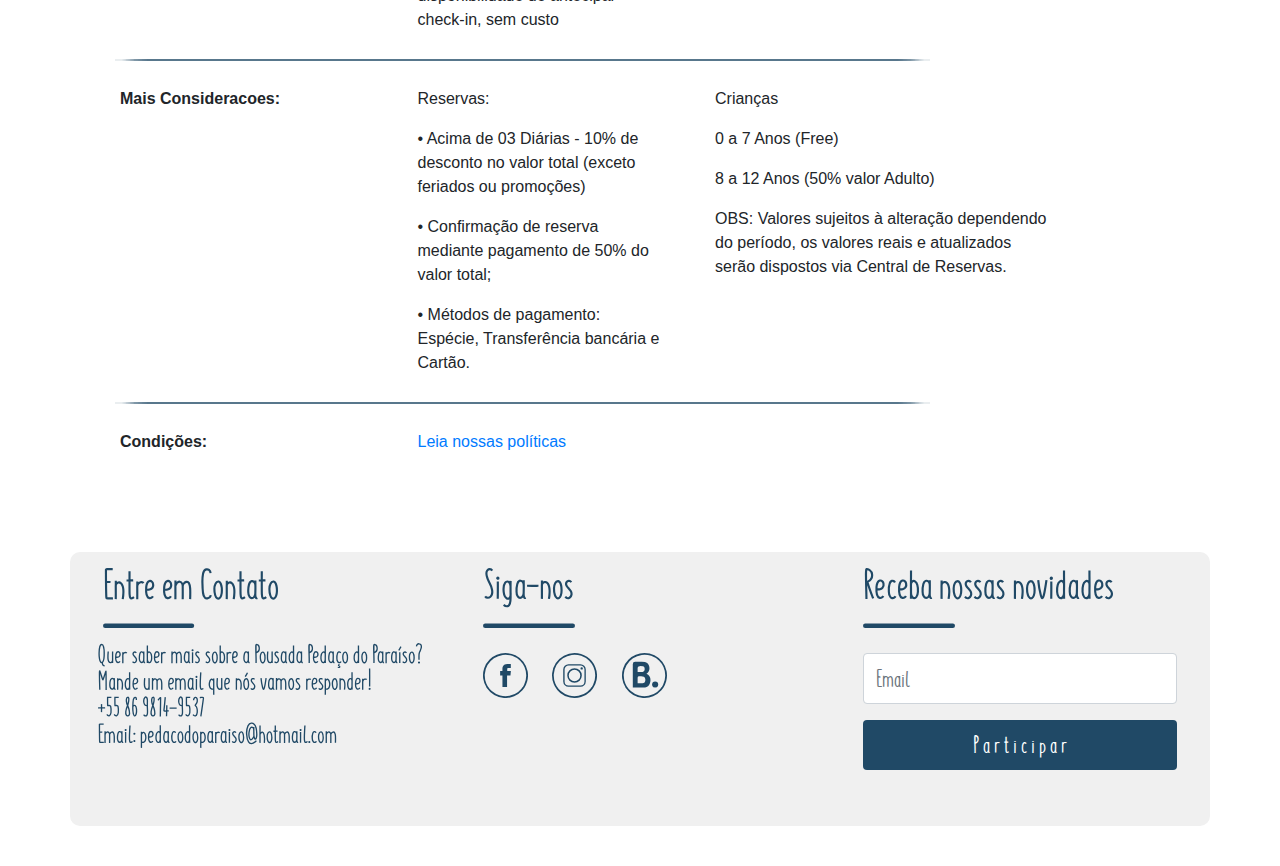
<file: apartamento_beija_flor.html>
<!DOCTYPE html>
<html lang="pt-BR">
<head>

<meta charset="utf-8">
<meta name="author" content="Hernandez Giordano">
<meta name="viewport" content="width=device-width, initial-scale=1">
<meta name="description" content="Pousada Pedaço do Paraíso">
<title>Pousada Pedaço do Paraíso</title>
<meta property="og:description" content="Pousada Pedaço do Paraíso">
<meta property="og:url" content="https://pedacodoparaiso.com">
<meta property="og:site_name" content="Pousada Pedaço do Paraíso"/>
<meta property="og:title" content="Pousada Pedaço do Paraíso">
<meta property="og:type" content="Institucional"/>

<meta property="og:image" content="imgs/favicon/apple-icon.png">
<meta name="twitter:card" content="imgs/favicon/apple-icon.png">

<!-- Favicons
    ================================================== -->
<link rel="apple-touch-icon" sizes="57x57" href="imgs/favicon/apple-icon-57x57.png">
<link rel="apple-touch-icon" sizes="60x60" href="imgs/favicon/apple-icon-60x60.png">
<link rel="apple-touch-icon" sizes="72x72" href="imgs/favicon/apple-icon-72x72.png">
<link rel="apple-touch-icon" sizes="76x76" href="imgs/favicon/apple-icon-76x76.png">
<link rel="apple-touch-icon" sizes="114x114" href="imgs/favicon/apple-icon-114x114.png">
<link rel="apple-touch-icon" sizes="120x120" href="imgs/favicon/apple-icon-120x120.png">
<link rel="apple-touch-icon" sizes="144x144" href="imgs/favicon/apple-icon-144x144.png">
<link rel="apple-touch-icon" sizes="152x152" href="imgs/favicon/apple-icon-152x152.png">
<link rel="apple-touch-icon" sizes="180x180" href="imgs/favicon/apple-icon-180x180.png">
<link rel="icon" type="image/png" sizes="192x192"  href="imgs/favicon/android-icon-192x192.png">
<link rel="icon" type="image/png" sizes="32x32" href="imgs/favicon/favicon-32x32.png">
<link rel="icon" type="image/png" sizes="96x96" href="imgs/favicon/favicon-96x96.png">
<link rel="icon" type="image/png" sizes="16x16" href="imgs/favicon/favicon-16x16.png">
<link rel="manifest" href="imgs/favicon/manifest.json">
<meta name="msapplication-TileColor" content="#ffffff">
<meta name="msapplication-TileImage" content="imgs/favicon/ms-icon-144x144.png">
<meta name="theme-color" content="#ffffff">

<!-- <link rel="preconnect" href="//img6.wsimg.com/"> -->
<!-- Bootstrap -->
<link rel="stylesheet" type="text/css"  href="css/bootstrap-4.4.1-dist/bootstrap.css">
<!-- Font Awesome -->
<link rel="stylesheet" type="text/css" href="css/font-awesome/css/font-awesome.css">
<!-- Font Awesome - New Version -->
<link href="css/fontawesome-free-5.13.0-web/css/all.css" rel="stylesheet"> <!--load all styles -->
<!-- Stylesheet -->
<link rel="stylesheet" type="text/css"  href="css/style.css">

<script defer src="css/fontawesome-free-5.13.0-web/js/all.js"></script> <!--load all styles -->
<!-- Pooper -->
<script src="js/popper.min.js"></script>

<!-- Yandex.Metrika counter -->
<script type="text/javascript" >
  (function(m,e,t,r,i,k,a){m[i]=m[i]||function(){(m[i].a=m[i].a||[]).push(arguments)};
  m[i].l=1*new Date();k=e.createElement(t),a=e.getElementsByTagName(t)[0],k.async=1,k.src=r,a.parentNode.insertBefore(k,a)})
  (window, document, "script", "https://mc.yandex.ru/metrika/tag.js", "ym");

  ym(61635523, "init", {
       clickmap:true,
       trackLinks:true,
       accurateTrackBounce:true,
       webvisor:true,
       ecommerce:"dataLayer"
  });
</script>
<noscript><div><img src="https://mc.yandex.ru/watch/61635523" style="position:absolute; left:-9999px;" alt="" /></div></noscript>
<!-- /Yandex.Metrika counter -->

<!-- Global site tag (gtag.js) - Google Analytics -->
<script async src="https://www.googletagmanager.com/gtag/js?id=UA-162798586-1"></script>
<script>
  window.dataLayer = window.dataLayer || [];
  function gtag(){dataLayer.push(arguments);}
  gtag('js', new Date());

  gtag('config', 'UA-162798586-1');
</script>

</head>



  <!-- [ H e a d ] End Section -->
  

  
<body id="main_page" class="d-flex flex-column page-apartamento">

  <div class="container-fluid">

    <!-- [Social Icons Right] Section -->
    <ul class="nav justify-content-end social-nav-right p-b-0">
      <li class="nav-item">
        <a class="nav-link social-item-right" href="https://www.facebook.com/pousadapedacodoparaiso/" target="_blank">
          <img class="img-fluid mx-auto social-icons-right"  src="imgs/svg/social_icon_f.svg" alt=""
          ></a>
      </li>
      <li class="nav-item">
        <a class="nav-link social-item-right" href="https://www.instagram.com/pousadapedacodoparaiso/" target="_blank">
          <img class="img-fluid mx-auto social-icons-right"  src="imgs/svg/social_icon_i.svg" alt="">
        </a>
      </li>
      <li class="nav-item">
        <a class="nav-link social-item-right" href="https://www.booking.com/hotel/br/pousada-pedaco-do-paraiso.pt-br.html?aid=360920;label=New_Portuguese_PT_ROW_6409090206-_9oPl604g33uUPimd0_L7QS217921514283%3Apl%3Ata%3Ap1%3Ap2%3Aac%3Aap%3Aneg;sid=7f6627be53d6f6e9263c20619a9cc611;dest_id=-628085;dest_type=city;dist=0;from_beach_non_key_ufi_sr=1;group_adults=2;group_children=0;hapos=1;hpos=1;no_rooms=1;room1=A%2CA;sb_price_type=total;sr_order=popularity;srepoch=1585488612;srpvid=5b085ef15a610094;type=total;ucfs=1&#hotelTmpl" target="_blank"><img class="img-fluid mx-auto social-icons-right"  src="imgs/svg/social_icon_b.svg" alt="">
        </a>
      </li>
    </ul>

    <!-- [Nav] Section -->
    <nav data-section-id="1" data-component-id="2c0d_1_02_awz" data-category="navigations" 
    class="navbar navbar-expand-lg navbar-light nav-custom">
      <button class="navbar-toggler button-custom" type="button" data-toggle="collapse" data-target="#navigations-02">
        <i class="fa fa-bars i-custom"></i>
      </button>
      <div class="collapse navbar-collapse justify-content-md-center" id="navigations-02">
        <ul class="nav nav-pills nav-fill border navbar-custom shadow-lg princial-nav">
          <li class="nav-item">
            <a class="nav-link btn-js li-custom-m-20" href="index.html">
              Início
          </a>
          </li> 
          <li class="nav-item">
            <a class="nav-link btn-js li-custom-m-20" href="quem_somos.html">
              Quem Somos
            </a>
          </li>
          <li class="nav-item">
            <a class="nav-link active btn-js li-custom-m-20" href="apartamento.html">
              Suítes
            </a>
          </li>
          <li class="nav-item">
            <a class="nav-link btn-js li-custom-m-20" href="barra_grande.html">
              Barra Grande
            </a>
          </li>
          <li class="nav-item">
            <a class="nav-link btn-js li-custom-m-20" href="contato.html">
              Contato
            </a>
          </li>
        </ul>
        <ul class="nav nav-pills nav-fill border navbar-custom border 
        border-info nav-link-m-10 navbar-custom-reserva reserva-button">
          <li class="nav-item btn-js">
              <a class="nav-link text-center" id="picture" href="apartamento.html">
              </a>
          </li>
        </ul>
      </div>
    </nav>

  </div>



  <!-- [ C o n t e n t ] Section -->
  

  
<div class="container-fluid container-content" id="content_apartamento">

  <div class="container text-center section-custom-top-5">

    <h2 class="content-titulo f-s-40 f-w-b f-f-impact">
      <span>
        Nossas Suítes
      </span>
    </h2>

    <img class="img-fluid mx-auto img-custom-2" src="imgs/elements/waves.png" alt="">

    <section data-section-id="6" data-component-id="2c0d_4_01_awz" data-category="how-it-works" class="py-5 section-custom">

    <!-- opacity: 0.9; -->

      <div class="container text-center">

        <div class="row">
          
          <div class="col-md-1">
            <a href="apartamento.html" class="color-default t-a-l">
              <i class="fas fa-arrow-left fa-2x m-r-15"></i>
            </a>
          </div>
          <div class="col-md-5">
            <h2 class="mb-4 text-left info-apt-titulo" data-config-id="header">
              Suíte Beija-Flor
            </h2>
          </div>

        </div>

        <div class="col-md-12 info-apt-div-img">
          <img class="img-fluid mx-auto info-apt-img"  src="imgs/elements/text_splitter.png" alt="">
        </div>

        <div data-config-id="how_01">

          <div class="row align-items-center text-md-left mb-5">
            
             <div class="col-md-8 order-1 order-md-0 m-l-20">
            
                <div id="carouselExampleIndicators" class="carousel slide special" data-ride="carousel">
                  <ol class="carousel-indicators">
                    <li data-target="#carouselExampleIndicators" data-slide-to="0" class="active">
                    </li>
                    <li data-target="#carouselExampleIndicators" data-slide-to="1">
                    </li>
                    <li data-target="#carouselExampleIndicators" data-slide-to="2">
                    </li>
                    <li data-target="#carouselExampleIndicators" data-slide-to="3">
                    </li>
                    <li data-target="#carouselExampleIndicators" data-slide-to="4">
                    </li>
                    <li data-target="#carouselExampleIndicators" data-slide-to="5">
                    </li>
                    <li data-target="#carouselExampleIndicators" data-slide-to="6">
                    </li>
                    <li data-target="#carouselExampleIndicators" data-slide-to="7">
                    </li>
                    <li data-target="#carouselExampleIndicators" data-slide-to="8">
                    </li>
                    <li data-target="#carouselExampleIndicators" data-slide-to="9">
                    </li>
                  </ol>
                  <div class="carousel-inner">
                    <div class="carousel-item active">
                      <img src="imgs/elements/apartamento/beija_flor/01.jpg" class="d-block w-100" alt="...">
                    </div>
                    <div class="carousel-item">
                      <img src="imgs/elements/apartamento/beija_flor/02.jpg" class="d-block w-100" alt="...">
                    </div>
                    <div class="carousel-item">
                      <img src="imgs/elements/apartamento/beija_flor/03.jpg" class="d-block w-100" alt="...">
                    </div>
                    <div class="carousel-item">
                      <img src="imgs/elements/apartamento/beija_flor/04.jpg" class="d-block w-100" alt="...">
                    </div>
                    <div class="carousel-item">
                      <img src="imgs/elements/apartamento/beija_flor/05.jpg" class="d-block w-100" alt="...">
                    </div>
                    <div class="carousel-item">
                      <img src="imgs/elements/apartamento/beija_flor/06.jpg" class="d-block w-100" alt="...">
                    </div>
                    <div class="carousel-item">
                      <img src="imgs/elements/apartamento/beija_flor/07.jpg" class="d-block w-100" alt="...">
                    </div>
                    <div class="carousel-item">
                      <img src="imgs/elements/apartamento/beija_flor/08.jpg" class="d-block w-100" alt="...">
                    </div>
                    <div class="carousel-item">
                      <img src="imgs/elements/apartamento/beija_flor/09.jpg" class="d-block w-100" alt="...">
                    </div>
                    <div class="carousel-item">
                      <img src="imgs/elements/apartamento/beija_flor/10.jpg" class="d-block w-100" alt="...">
                    </div>
                  </div>
                  <a class="carousel-control-prev" href="#carouselExampleIndicators" role="button" data-slide="prev">
                    <span class="carousel-control-prev-icon" aria-hidden="true">
                    </span>
                    <span class="sr-only">
                      Previous
                    </span>
                  </a>
                  <a class="carousel-control-next" href="#carouselExampleIndicators" role="button" data-slide="next">
                    <span class="carousel-control-next-icon" aria-hidden="true">
                    </span>
                    <span class="sr-only">
                      Next
                    </span>
                  </a>
                </div>

              </div>

              <div class="col-md-3 order-1 order-md-0 text-left border border-info m-l-20 p-15">
                 
                 <p class="p-custom small text-left">
                    A partir de
                  </p>
                 <span class="text-left f-s-35">
                    R$200
                  </span>
                 <p class="p-custom small text-left">
                    Por noite
                  </p>

                 <div class="m-t-10">
                  <form id="formReservaData" name="formReservaData">
                    <input class="form-control mb-3 form-control" type="date" placeholder="Check-in" id="check_in" name="check_in" required="">
                    <input class="form-control mb-3" type="date" placeholder="Check-out" id="check_out" name="check_out" required="">
                    <input class="form-control mb-3" type="number" placeholder="Adultos" id="adults" name="adults" required="">
                    <input class="form-control mb-3" type="number" placeholder="Crianças" id="childrens" name="childrens">
                    <div id="reservationSuccess"></div>
                    <button class="btn btn-primary btn-block btn-custom m-b-15" onclick="showReserva()">
                      Reserve Já
                    </button>
                  </form>
                 </div>

              </div> 

          </div>

          <div class="row align-items-left text-md-left mb-5 text-left m-b-0">
            <div class="col-md-3 order-1 order-md-0 m-l-20 f-w-b">
              Descrição:
            </div>
            <div class="col-md-3 order-1 order-md-0 m-l-20">
              <p>
                Acomoda: 2 
              </p>
              <p>
                Camas: 1 Solteiro, 1 Casal 
              </p>
            </div>
            <div class="col-md-2 order-1 order-md-0 m-l-20">
              <p>
                Tamanho: 13 m² 
              </p>
            </div>
          </div>

          <div class="col-md-12 splitter-custom-apt">
            <img class="img-fluid mx-auto info-apt-splitter"  src="imgs/elements/text_splitter.png" alt="">
          </div>

          <div class="row align-items-left text-md-left mb-5 text-left m-b-0">
            <div class="col-md-3 order-1 order-md-0 m-l-20 f-w-b">
              Mais Informações:
            </div>
            <div class="col-md-3 order-1 order-md-0 m-l-20">
              <p>
                - Todas com 1 cama de casal e 1 de solteiro, frigobar, 
                ar split, tv a cabo, banheiro com box blindex e chuveiro elétrico!
              </p>
            </div>
            <div class="col-md-3 order-1 order-md-0 m-l-20">
              <p >
                Tarifas/diárias :   
              </p>
              <p class="m-b-0">
                • Triplo - R$400,00
              </p>
              <p class="m-b-0">
                • Duplo - R$300,00
              </p>
              <p class="m-b-0">
                • Single - R$200,00
              </p>
            </div>
          </div>

          <div class="col-md-12 splitter-custom-apt">
            <img class="img-fluid mx-auto info-apt-splitter"  src="imgs/elements/text_splitter.png" alt="">
          </div>

          <div class="row align-items-left text-md-left mb-5 text-left m-b-0">
            <div class="col-md-3 order-1 order-md-0 m-l-20 f-w-b">
              Amenidades:
            </div>

            <div class="col-md-3 order-1 order-md-0 m-l-20">
              <div class="m-b-10">
                <i class="far fa-snowflake fa-lg m-r-15">
                </i> 
                Ar Condicionado 
              </div>
              <div class="m-b-10">
                <i class="fas fa-tv fa-lg m-r-15">
                </i> 
                TV
              </div>
              <div class="m-b-10">
                <i class="fas fa-shower fa-lg m-r-15">
                </i> 
                Chuveiro Elétrico
              </div>
              <div class="m-b-10">
                <i class="fas fa-car fa-lg m-r-15">
                </i> 
                Estacionamento Privativo
              </div>
              <div>
                <i class="fas fa-umbrella-beach fa-lg m-r-15">
                </i> 
                Corredor exclusivo com acesso ao mar
              </div>
            </div>
            <div class="col-md-2 order-1 order-md-0 m-l-20">
              <div class="m-b-10">
                <i class="fas fa-wifi fa-lg m-r-15">
                </i> 
                WiFi
              </div>
              <div class="m-b-10">
                <i class="fas fa-wine-bottle fa-lg m-r-15">
                </i> 
                Frigobar
              </div>
              <div class="m-b-10">
                <i class="fas fa-swimming-pool fa-lg m-r-15">
                </i> 
                Piscina
              </div>
              <div>
                <i class="fas fa-coffee fa-lg m-r-15">
                </i> 
                Café da Manhã
              </div>
            </div>

          </div>

          <div class="col-md-12 splitter-custom-apt">
            <img class="img-fluid mx-auto info-apt-splitter"  src="imgs/elements/text_splitter.png" alt="">
          </div>

          <div class="row align-items-left text-md-left mb-5 text-left m-b-0">
            <div class="col-md-3 order-1 order-md-0 m-l-20 f-w-b">
              Check in e check out:
            </div>
            <div class="col-md-3 order-1 order-md-0 m-l-20">
              <p>
                 Check-in: 
              </p>
              <p>
                 • 14 as 18h 
              </p>
              <p>
                Horários excedentes serão cobrado taxa extra - verificar disponibilidade de antecipar check-in, sem custo
              </p>
            </div>
            <div class="col-md-4 order-1 order-md-0 m-l-20">
              <p>
                 Check-Out:
              </p>
              <p>
                 • Até 12h
              </p>
              <p>
                 Verificar possibilidade de prolongação do Check-Out ou Estadia
              </p>
            </div>
          </div>

          <div class="col-md-12" style="margin-top: 0px !important;margin-bottom: 15px !important;text-align: left !important;">
            <img class="img-fluid mx-auto"  src="imgs/elements/text_splitter.png" alt="" style="width: 815px;height: 2px;">
          </div>

          <div class="row align-items-left text-md-left mb-5 text-left m-b-0 text-jutify">
            <div class="col-md-3 order-1 order-md-0 m-l-20 f-w-b">
              Mais Consideracoes:
            </div>
            <div class="col-md-3 order-1 order-md-0 m-l-20">
              <p>
                 Reservas:
              </p>
              <p>
                 • Acima de 03 Diárias - 10% de desconto no valor total (exceto feriados ou promoções) 
              </p>
              <p>
                 • Confirmação de reserva mediante pagamento de 50% do valor total;
              </p>
              <p>
                 • Métodos de pagamento: Espécie, Transferência bancária e Cartão.
              </p>
            </div>
            <div class="col-md-4 order-1 order-md-0 m-l-20">
              <p>
                Crianças
              </p>
              <p>
                 0 a 7 Anos (Free) 
              </p>
              <p>
                8 a 12 Anos (50% valor Adulto)
              </p>
              <p>
                OBS: Valores sujeitos à alteração dependendo do período, 
                os valores reais e atualizados serão dispostos via Central de Reservas.
              </p>
            </div>
          </div>

          <div class="col-md-12 splitter-custom-apt">
            <img class="img-fluid mx-auto info-apt-splitter"  src="imgs/elements/text_splitter.png" alt="">
          </div>

          <div class="row align-items-left text-md-left mb-5 text-left m-b-0">
            <div class="col-md-3 order-1 order-md-0 m-l-20 f-w-b">
              Condições:
            </div>
            <div class="col-md-3 order-1 order-md-0 m-l-20">
              <p>
                 <a href="docs/politicas.pdf" target="_blank">
                  Leia nossas políticas
                 </a>
              </p>
            </div>
          </div>

        </div>

      </div>

    </section>

  </div>

</div>



<!-- [ F o o t e r ] Section -->



<a href="https://api.whatsapp.com/send?phone=558698149537&text=Ola%21%20Gostaria%20de%20mais%20informacoes%20." 
  class="float" target="_blank">
  <img class="img-fluid w-200-px" src="imgs/svg/social_icon_w_ballon.svg" alt=""><img class="img-fluid w-120-px" src="imgs/svg/social_icon_w_circle.svg" alt="">
</a>  

<footer class="py-4 m-10">
  <div class="container text-center footer-custom">
    <div class="row mb-3" data-config-id="how_02">

      <!-- [Contato Information] Section -->
      <div class="col-md-4 p-2 py-3 text-left">
        <img class="img-fluid mx-auto p-l-25 h-60"  src="imgs/svg/text_contact_us.svg" alt="">
        <img class="img-fluid mx-auto p-t-15 footer-img-svg"  src="imgs/svg/text_more_info.svg" alt="">
      </div>

      <!-- [Social Icons] Section -->
      <div class="col-md-4 p-2 py-3 text-left">
        <img class="img-fluid mx-auto p-l-25 h-60"  src="imgs/svg/text_follow_us.svg" alt="">
         <div class="col-md-12 p-t-15">
           <a href="https://www.facebook.com/pousadapedacodoparaiso/" target="_blank">
              <img class="img-fluid mx-auto p-10 social-icons"  src="imgs/svg/social_icon_f.svg" alt="">
            </a>
            <a href="https://www.instagram.com/pousadapedacodoparaiso/" target="_blank">
              <img class="img-fluid mx-auto p-10 social-icons"  src="imgs/svg/social_icon_i.svg" alt="">
             </a>
            <a href="https://www.booking.com/hotel/br/pousada-pedaco-do-paraiso.pt-br.html?aid=360920;label=New_Portuguese_PT_ROW_6409090206-_9oPl604g33uUPimd0_L7QS217921514283%3Apl%3Ata%3Ap1%3Ap2%3Aac%3Aap%3Aneg;sid=7f6627be53d6f6e9263c20619a9cc611;dest_id=-628085;dest_type=city;dist=0;from_beach_non_key_ufi_sr=1;group_adults=2;group_children=0;hapos=1;hpos=1;no_rooms=1;room1=A%2CA;sb_price_type=total;sr_order=popularity;srepoch=1585488612;srpvid=5b085ef15a610094;type=total;ucfs=1&#hotelTmpl" target="_blank">
              <img class="img-fluid mx-auto p-10 social-icons"  src="imgs/svg/social_icon_b.svg" alt="">
            </a>
         </div>
      </div>

      <!-- [Newsletter] Section -->
      <div class="col-md-4 p-2 py-3 f-f-custom text-center">
        <div class="t-a-l">
         <img class="img-fluid mx-auto p-l-25 h-60"  src="imgs/svg/text_newsletter.svg" alt="">
        </div>
        <form name="contactForm" id="contactForm" class="p-25">
          <input type="hidden" id="name" name="name" value="Novidades">
          <textarea id="message" name="message" class="d-p-none">Quero receber novidades!</textarea>
          <label class="sr-only" for="input-contacts-01">
            Email
          </label>
          <input class="form-control mb-3 f-s-25" id="email" type="email" placeholder="Email" name="email" required>
          <div id="success"></div>
          <button class="btn btn-primary btn-block btn-custom f-s-25 m-b-15" type="submit" 
          data-config-id="primary-action" id="submitNewsletterButton">
            P a r t i c i p a r
          </button>
          <div class="spinner-border text-info d-none" role="status" id="loading">
            <span class="sr-only  text-center"></span>
          </div>
        </form>
      </div>

    </div>
  </div>
</footer>

<!-- Modal Form of Reservation-->
<form name="reservationForm" id="reservationForm">
  <div class="modal fade" id="exampleModalCenter"  role="dialog" aria-labelledby="exampleModalCenterTitle" aria-hidden="true">
    <div class="modal-dialog modal-dialog-centered modal-lg" role="document">
      <div class="modal-content f-f-custom">

        <div class="modal-header">
          <img class="img-fluid h-100px"  src="imgs/svg/logo_complete.svg" alt="">
          <table style="height: 100px;" class="mx-auto">
            <tbody>
              <tr>
                <td class="align-middle">
                  <h2 class="f-s-60 f-w-b color-default" id="modalTitleInitial">
                    Registre-se
                  </h2>
                  <h2 class="f-s-60 f-w-b color-default d-none" id="modalTitleComplete">
                    Reserva em Analise
                  </h2>
                  <h2 class="f-s-60 f-w-b color-default d-none" id="modalTitleLoading">
                    Enviando...
                  </h2>
                </td>
              </tr>
            </tbody>
          </table>
        </div>

        <div class="modal-body row f-s-25 m-15" id="modalBodyInitial">

          <div class="col-md-9">
            <label>Nome</label>
            <input class="form-control mb-3 f-s-25" type="text" placeholder="" 
            name="personName" id="personName" required>
          </div>
          <div class="col-md-3 ">
            <label for="personGener">Sexo</label>
            <select id="personGener" name="personGener" 
            class="form-control mb-3 f-s-25" required="">
              <option>M</option>
              <option>F</option>
            </select> 
          </div>

          <div class="col-md-4">
            <label>Nascimento</label>
            <input class="form-control mb-3 f-s-25" type="Date" placeholder="" 
            id="PersonBirth" name="PersonBirth" required>
          </div>
          <div class="col-md-4">
            <label>Nacionalidade</label>
            <input class="form-control mb-3 f-s-25" type="text" placeholder="" 
            id="personCountry" name="personCountry" required>
          </div>
          <div class="col-md-4">
            <label>RG</label>
            <input class="form-control mb-3 f-s-25" type="text" placeholder="" 
            id="personRG" name="personRG" required>
          </div>

          <div class="col-md-6">
            <label>CPF / Passaporte</label>
            <input class="form-control mb-3 f-s-25" type="text" placeholder=""  
            id="personCPF" name="personCPF" required>
           </div>
          <div class="col-md-6">
            <label>N. de Telefone Fixo</label>
            <input class="form-control mb-3 f-s-25" type="text" placeholder="( XX ) X XXXX - XXXX" 
            id="personPhoneFix" name="personPhoneFix" onkeypress="$(this).mask('(00) 00000-00009')" required>
          </div>

          <div class="col-md-9">
            <label>Endereco</label>
            <input class="form-control mb-3 f-s-25" type="text" placeholder="" 
            id="personAdress" name="personAdress" required>
          </div>
          <div class="col-md-3">
            <label>CEP</label>
            <input class="form-control mb-3 f-s-25" type="text" placeholder="" 
            id="personCEP" name="personCEP" required onkeypress="$(this).mask('00.000-000')">
          </div>

          <div class="col-md-6">
            <label>E-Mail</label>
            <input class="form-control mb-3 f-s-25" type="email" placeholder="" 
            id="personEmail" name="personEmail" required>
          </div>
          <div class="col-md-6">
            <label>N. de TelefoneCelular</label>
            <input class="form-control mb-3 f-s-25" type="text" placeholder="( XX ) X XXXX - XXXX"  
            id="personPhoneCell" name="personPhoneCell" onkeypress="$(this).mask('(00) 00000-00009')" required>
          </div>

        </div>

        <div class="modal-body row f-s-25 m-15 text-center d-none" id="modalBodyComplete">
          <p class="w-100">
            Logo você receberá e-mail com resposta de disponibilidade para prosseguir com a confirmação de reserva.  
          </p>
          <p class="w-100">
            Se não houver disponibilidade na Suíte da sua escolha, ou na data solicitada, 
            faremos o possível pra te auxiliar no que for necessário pra você visitar o nosso Paraíso.
          </p>
        </div>

        <div class="modal-footer" id="modalFooterInitial">
          <div class="container p-0">
              <button type="button" class="btn btn-secondary f-s-35" data-dismiss="modal">
                Alterar Suite
              </button>
              <button type="submit" class="btn btn-primary f-s-35 float-right btn-custom" >
                Enviar
              </button>
          </div>
        </div> 

        <div class="modal-footer d-none" id="modalFooterComplete">
          <button type="button" class="btn btn-secondary f-s-35 mx-auto w-200-px btn-custom" data-dismiss="modal">
            Fechar
          </button>
        </div>

        <div class="spinner-border text-info d-none text-center mx-auto m-20 p-100" 
        role="status" id="modalLoading">
          <span class="sr-only  text-center"></span>
        </div>

      </div>
    </div>
  </div>
</form>

<!-- JQuery core JavaScript -->
<script type="text/javascript" src="js/jquery-3.4.1.min.js"></script>
<script type="text/javascript" src="js/jquery.mask.min.js"></script>

<!-- Bootstrap core JavaScript -->
<script type="text/javascript" src="js/bootstrap-4.4.1-dist/bootstrap.min.js"></script>
<script type="text/javascript" src="js/jqBootstrapValidation.js"></script>
<script data-cfasync="false" type="text/javascript" src="js/form-submission-handler.js"></script>
<script type="text/javascript" src="js/contact_me.js"></script>

<script>

  function isValid(field){
    if ((typeof field != 'undefined') && (typeof field != 'null') 
    && (field != '') && (field != 0)){
      return true
    }else{
      return false
    }
  } 

  function showReserva(){
    var checkIn = $("input#check_in").val();
    var checkOut = $("input#check_out").val();
    var adults = $("input#adults").val();
    var childrens = $("input#childrens").val();

    if (isValid(checkIn) && isValid(checkOut) && isValid(adults)) {
      
      $('#modalFooterComplete').addClass('d-none')
      $('#modalTitleComplete').addClass('d-none')
      $('#modalBodyComplete').addClass('d-none')

      $('#reservationForm').trigger("reset");
      $('#exampleModalCenter').modal()

      $('#modalFooterInitial').show()
      $('#modalTitleInitial').show()
      $('#modalBodyInitial').show()

    }
  }

  // Add active class to the current button (highlight it)
  var header = document.getElementById("navigations-02");
  var btns = header.getElementsByClassName("btn-js");
  for (var i = 0; i < btns.length; i++) {
    btns[i].addEventListener("click", function() {
      var current = document.getElementsByClassName("active");
      current[0].className = current[0].className.replace(" active", "");
      this.className += " active";
    });
  }

  // Active the tooltips
  $(document).ready(function(){
    $('[data-toggle="tooltip"]').tooltip();   
  });
</script>

</body>
</html>
</file>
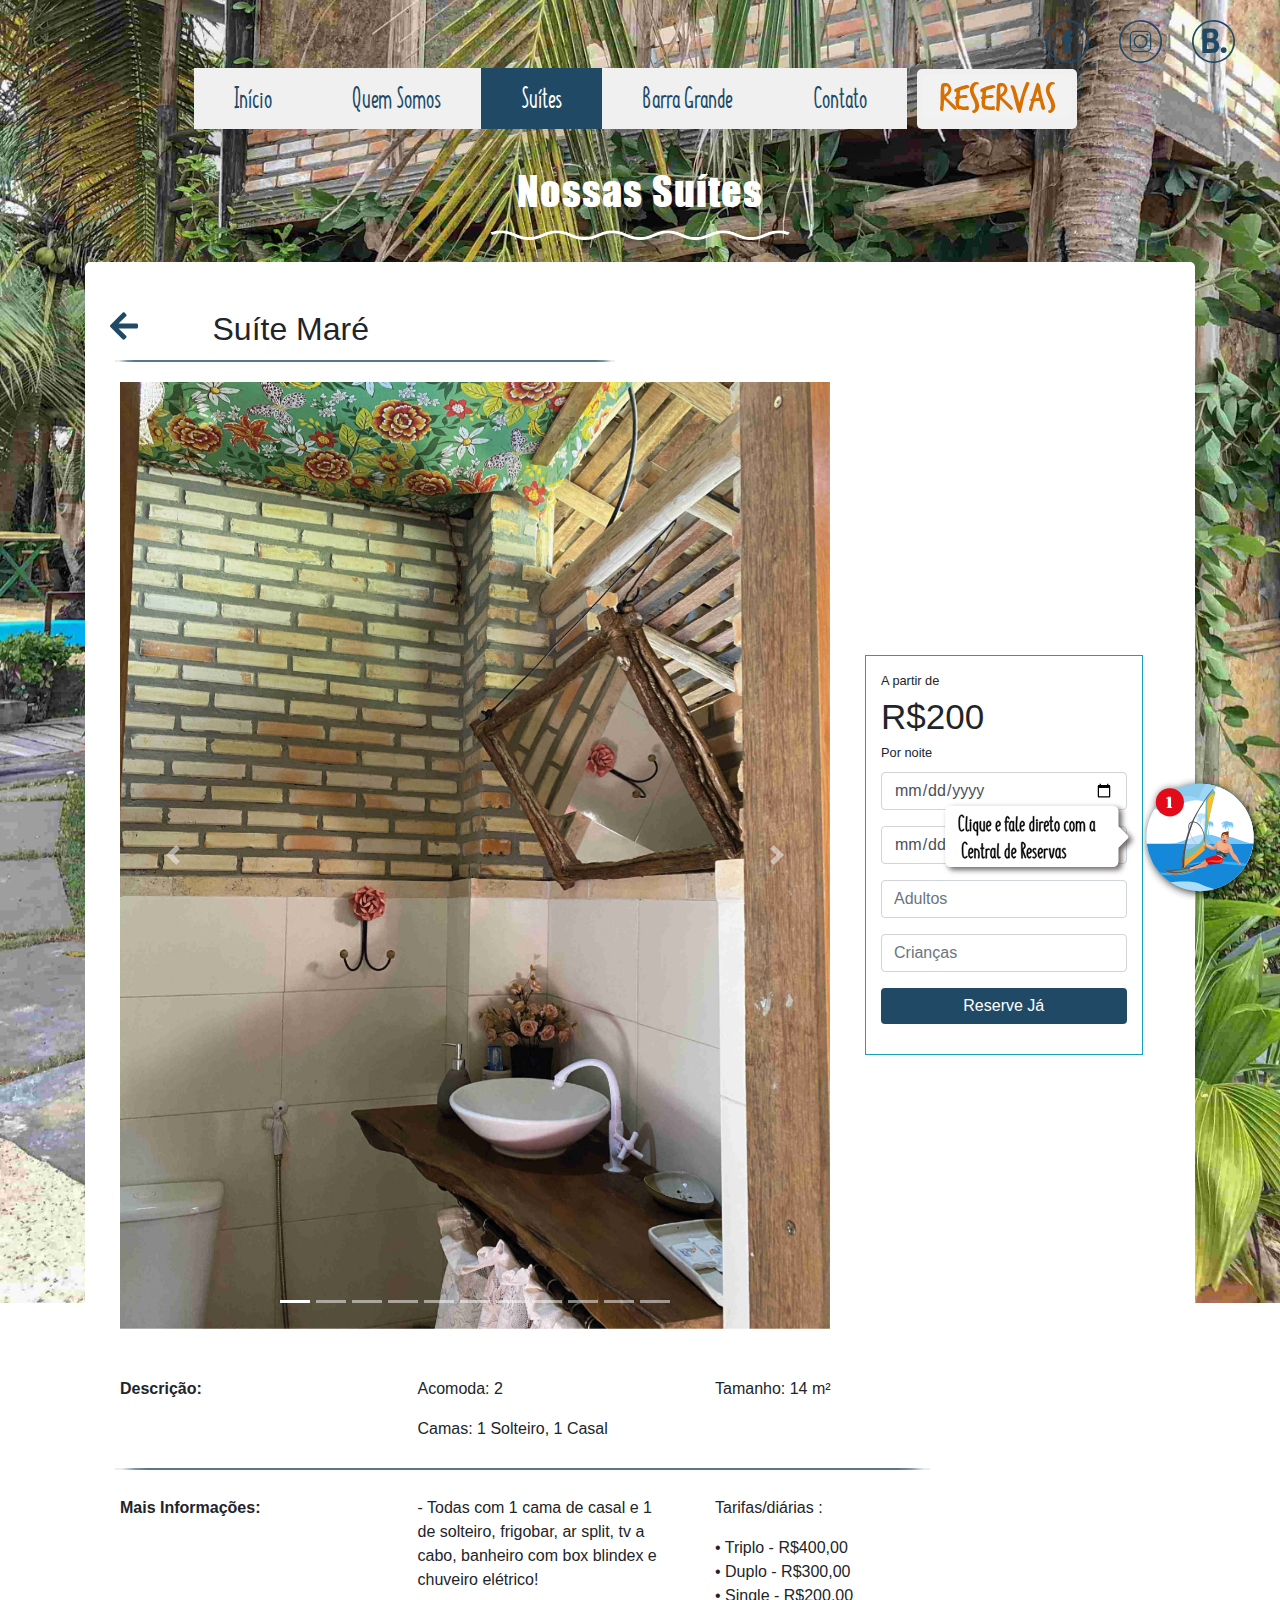
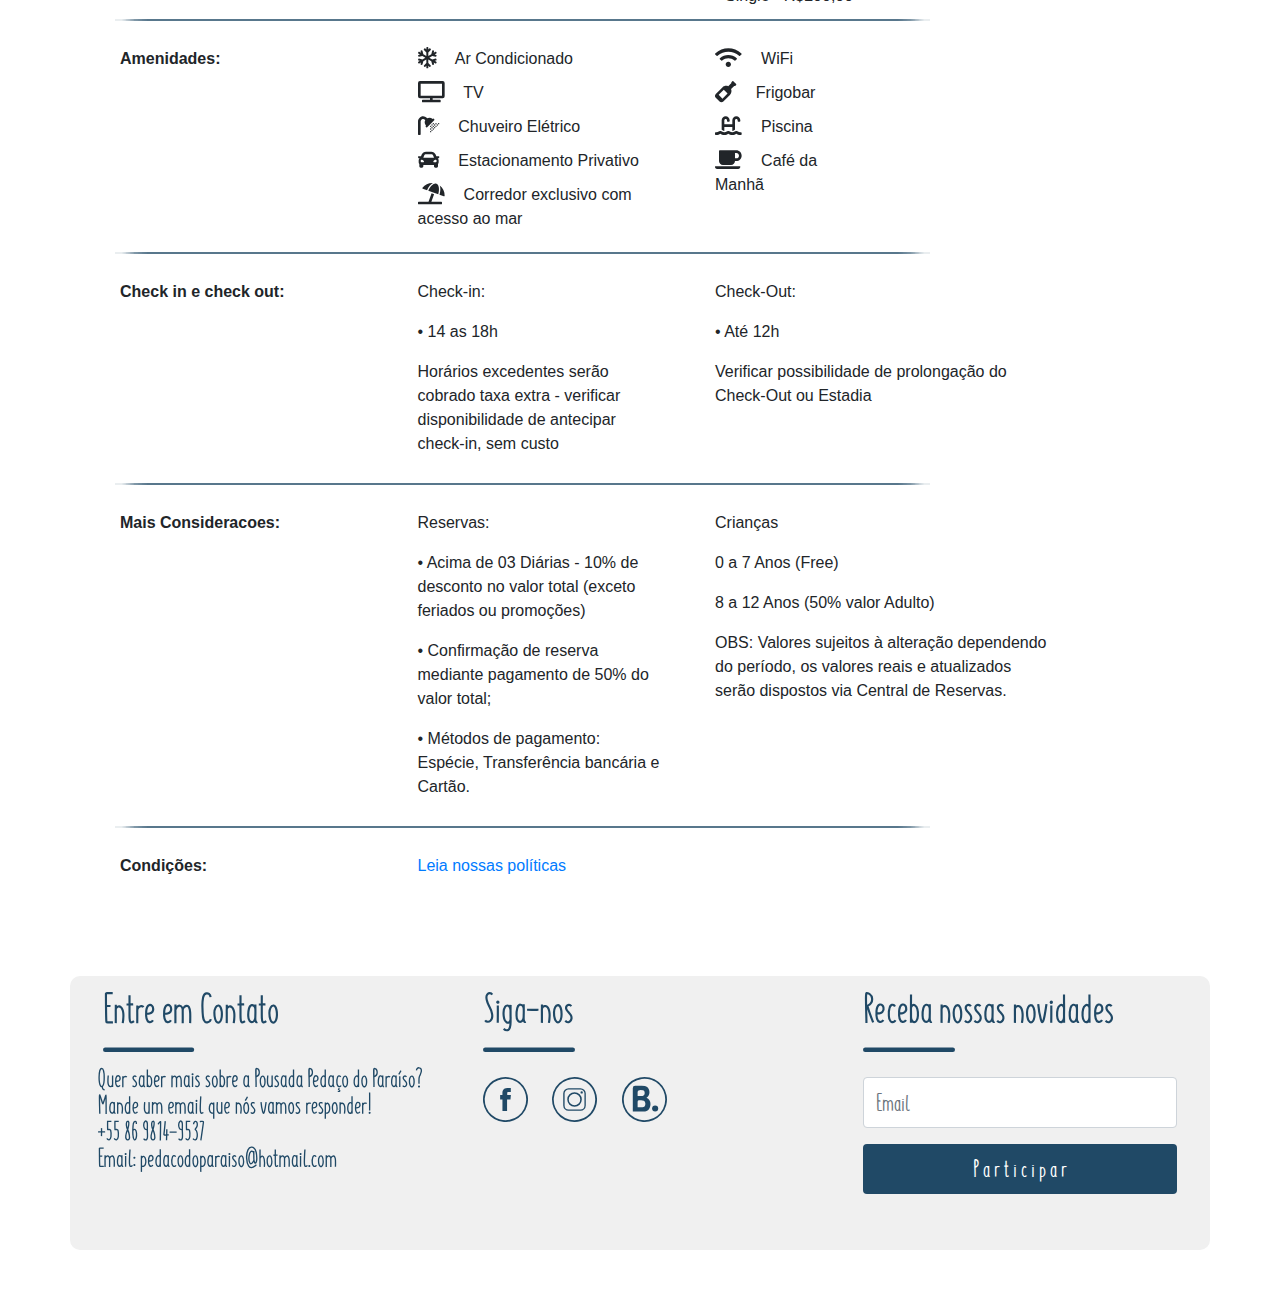
<file: apartamento_mare.html>
<!DOCTYPE html>
<html lang="pt-BR">
<head>

<meta charset="utf-8">
<meta name="author" content="Hernandez Giordano">
<meta name="description" content="Pousada Pedaço do Paraíso - Onde mora da Dona Felicidade">
<meta name="viewport" content="width=device-width, initial-scale=1, minimum-scale=1">
<link rel="canonical" href="https://pedacodoparaiso.com/">

<title>Pousada Pedaço do Paraíso</title>

<meta property="og:title" content="Pousada Pedaço do Paraíso">
<meta property="og:description" content="Pousada Pedaço do Paraíso - Onde mora da Dona Felicidade">
<meta property="og:type" content="product"/>
<meta property="og:url" content="https://pedacodoparaiso.com">
<meta property="og:image" content="https://hernangior.github.io/pousada/imgs/elements/main_logo.png">
<meta property="og:site_name" content="Pousada Pedaço do Paraíso"/>
<!-- Twitter -->
<meta name="twitter:card" content="">
<meta name="twitter:site" content="@PousadaPedacodoParaiso">
<meta name="twitter:title" content="Pousada Pedaço do Paraíso">
<meta name="twitter:description" content="Pousada Pedaço do Paraíso - Onde mora da Dona Felicidade">
<meta name="twitter:image" content="https://hernangior.github.io/pousada/imgs/elements/main_logo.png">
<!-- Favicons -->
<link rel="apple-touch-icon" sizes="57x57" href="imgs/favicon/apple-icon-57x57.png">
<link rel="apple-touch-icon" sizes="60x60" href="imgs/favicon/apple-icon-60x60.png">
<link rel="apple-touch-icon" sizes="72x72" href="imgs/favicon/apple-icon-72x72.png">
<link rel="apple-touch-icon" sizes="76x76" href="imgs/favicon/apple-icon-76x76.png">
<link rel="apple-touch-icon" sizes="114x114" href="imgs/favicon/apple-icon-114x114.png">
<link rel="apple-touch-icon" sizes="120x120" href="imgs/favicon/apple-icon-120x120.png">
<link rel="apple-touch-icon" sizes="144x144" href="imgs/favicon/apple-icon-144x144.png">
<link rel="apple-touch-icon" sizes="152x152" href="imgs/favicon/apple-icon-152x152.png">
<link rel="apple-touch-icon" sizes="180x180" href="imgs/favicon/apple-icon-180x180.png">
<link rel="icon" type="image/png" sizes="192x192"  href="imgs/favicon/android-icon-192x192.png">
<link rel="icon" type="image/png" sizes="32x32" href="imgs/favicon/favicon-32x32.png">
<link rel="icon" type="image/png" sizes="96x96" href="imgs/favicon/favicon-96x96.png">
<link rel="icon" type="image/png" sizes="16x16" href="imgs/favicon/favicon-16x16.png">
<link rel="manifest" href="imgs/favicon/manifest.json">

<meta name="msapplication-TileColor" content="#ffffff">
<meta name="msapplication-TileImage" content="imgs/favicon/ms-icon-144x144.png">
<meta name="msapplication-config" content="imgs/favicon/browserconfig.xml">
<meta name="theme-color" content="#ffffff">
<link rel="manifest" href="imgs/favicon/manifest.json">

<!-- <link rel="preconnect" href="//img6.wsimg.com/"> -->
<!-- Bootstrap -->
<link rel="stylesheet" type="text/css"  href="css/bootstrap-4.4.1-dist/bootstrap.css">
<!-- Font Awesome -->
<link rel="stylesheet" type="text/css" href="css/font-awesome/css/font-awesome.css">
<!-- Font Awesome - New Version -->
<link href="css/fontawesome-free-5.13.0-web/css/all.css" rel="stylesheet"> <!--load all styles -->
<!-- Stylesheet -->
<link rel="stylesheet" type="text/css"  href="css/style.css">

<script defer src="css/fontawesome-free-5.13.0-web/js/all.js"></script> <!--load all styles -->
<!-- Pooper -->
<script src="js/popper.min.js"></script>

<!-- Yandex.Metrika counter -->
<script type="text/javascript" >
  (function(m,e,t,r,i,k,a){m[i]=m[i]||function(){(m[i].a=m[i].a||[]).push(arguments)};
  m[i].l=1*new Date();k=e.createElement(t),a=e.getElementsByTagName(t)[0],k.async=1,k.src=r,a.parentNode.insertBefore(k,a)})
  (window, document, "script", "https://mc.yandex.ru/metrika/tag.js", "ym");

  ym(61635523, "init", {
       clickmap:true,
       trackLinks:true,
       accurateTrackBounce:true,
       webvisor:true,
       ecommerce:"dataLayer"
  });
</script>
<noscript><div><img src="https://mc.yandex.ru/watch/61635523" style="position:absolute; left:-9999px;" alt="" /></div></noscript>
<!-- /Yandex.Metrika counter -->

<!-- Global site tag (gtag.js) - Google Analytics -->
<script async src="https://www.googletagmanager.com/gtag/js?id=UA-162798586-1"></script>
<script>
  window.dataLayer = window.dataLayer || [];
  function gtag(){dataLayer.push(arguments);}
  gtag('js', new Date());

  gtag('config', 'UA-162798586-1');
</script>

</head>



  <!-- [ H e a d ] End Section -->
  

  
<body id="main_page" class="d-flex flex-column page-apartamento">

  <div class="container-fluid">

    <!-- [Social Icons Right] Section -->
    <ul class="nav justify-content-end social-nav-right p-b-0">
      <li class="nav-item">
        <a class="nav-link social-item-right" href="https://www.facebook.com/pousadapedacodoparaiso/" target="_blank">
          <img class="img-fluid mx-auto social-icons-right"  src="imgs/svg/social_icon_f.svg" alt=""
          ></a>
      </li>
      <li class="nav-item">
        <a class="nav-link social-item-right" href="https://www.instagram.com/pousadapedacodoparaiso/" target="_blank">
          <img class="img-fluid mx-auto social-icons-right"  src="imgs/svg/social_icon_i.svg" alt="">
        </a>
      </li>
      <li class="nav-item">
        <a class="nav-link social-item-right" href="https://www.booking.com/hotel/br/pousada-pedaco-do-paraiso.pt-br.html?aid=360920;label=New_Portuguese_PT_ROW_6409090206-_9oPl604g33uUPimd0_L7QS217921514283%3Apl%3Ata%3Ap1%3Ap2%3Aac%3Aap%3Aneg;sid=7f6627be53d6f6e9263c20619a9cc611;dest_id=-628085;dest_type=city;dist=0;from_beach_non_key_ufi_sr=1;group_adults=2;group_children=0;hapos=1;hpos=1;no_rooms=1;room1=A%2CA;sb_price_type=total;sr_order=popularity;srepoch=1585488612;srpvid=5b085ef15a610094;type=total;ucfs=1&#hotelTmpl" target="_blank"><img class="img-fluid mx-auto social-icons-right"  src="imgs/svg/social_icon_b.svg" alt="">
        </a>
      </li>
    </ul>

    <!-- [Nav] Section -->
    <nav data-section-id="1" data-component-id="2c0d_1_02_awz" data-category="navigations" 
    class="navbar navbar-expand-lg navbar-light nav-custom">
      <button class="navbar-toggler button-custom" type="button" data-toggle="collapse" data-target="#navigations-02">
        <i class="fa fa-bars i-custom"></i>
      </button>
      <div class="collapse navbar-collapse justify-content-md-center" id="navigations-02">
        <ul class="nav nav-pills nav-fill border navbar-custom shadow-lg princial-nav">
          <li class="nav-item">
            <a class="nav-link btn-js li-custom-m-20" href="index.html">
              Início
          </a>
          </li> 
          <li class="nav-item">
            <a class="nav-link btn-js li-custom-m-20" href="quem_somos.html">
              Quem Somos
            </a>
          </li>
          <li class="nav-item">
            <a class="nav-link btn-js active li-custom-m-20" href="apartamento.html">
              Suítes
            </a>
          </li>
          <li class="nav-item">
            <a class="nav-link btn-js li-custom-m-20" href="barra_grande.html">
              Barra Grande
            </a>
          </li>
          <li class="nav-item">
            <a class="nav-link btn-js li-custom-m-20" href="contato.html">
              Contato
            </a>
          </li>
        </ul>
        <ul class="nav nav-pills nav-fill border navbar-custom border 
        border-info nav-link-m-10 navbar-custom-reserva reserva-button">
          <li class="nav-item btn-js">
              <a class="nav-link text-center" id="picture" href="apartamento.html">
              </a>
          </li>
        </ul>
      </div>
    </nav>

  </div>
  


  <!-- [ C o n t e n t ] Section -->
  

  
<div class="container-fluid container-content" id="content_apartamento">

  <div class="container text-center section-custom-top-5">

    <h2 class="content-titulo f-s-40 f-w-b f-f-impact">
      <span>
        Nossas Suítes
      </span>
    </h2>

    <img class="img-fluid mx-auto img-custom-2" src="imgs/elements/waves.png" alt="">

    <section data-section-id="6" data-component-id="2c0d_4_01_awz" data-category="how-it-works" class="py-5 section-custom">

    <!-- opacity: 0.9; -->

      <div class="container text-center">

        <div class="row">
          
          <div class="col-md-1">
            <a href="apartamento.html" style="text-align: left !important;" class="color-default">
              <i class="fas fa-arrow-left fa-2x" style="margin-right: 15px;"></i>
            </a>
          </div>
          <div class="col-md-5">
            <h2 class="mb-4 text-left" data-config-id="header" style="padding-left: 20px;margin-bottom: 0px !important;">
              Suíte Maré 
            </h2>
          </div>

        </div>

        <div class="col-md-12" style="margin-top: 0px !important;margin-bottom: 10px !important;text-align: left !important;">
          <img class="img-fluid mx-auto"  src="imgs/elements/text_splitter.png" alt="" style="width: 500px;height: 2px;">
        </div>

        <div data-config-id="how_01">

          <div class="row align-items-center text-md-left mb-5">
            
             <div class="col-md-8 order-1 order-md-0" style="margin-left: 20px;">
            
                <div id="carouselExampleIndicators" class="carousel slide special" data-ride="carousel">
                  <ol class="carousel-indicators">
                    <li data-target="#carouselExampleIndicators" data-slide-to="0" class="active">
                    </li>
                    <li data-target="#carouselExampleIndicators" data-slide-to="1">
                    </li>
                    <li data-target="#carouselExampleIndicators" data-slide-to="2">
                    </li>
                    <li data-target="#carouselExampleIndicators" data-slide-to="3">
                    </li>
                    <li data-target="#carouselExampleIndicators" data-slide-to="4">
                    </li>
                    <li data-target="#carouselExampleIndicators" data-slide-to="5">
                    </li>
                    <li data-target="#carouselExampleIndicators" data-slide-to="6">
                    </li>
                    <li data-target="#carouselExampleIndicators" data-slide-to="7">
                    </li>
                    <li data-target="#carouselExampleIndicators" data-slide-to="8">
                    </li>
                    <li data-target="#carouselExampleIndicators" data-slide-to="9">
                    </li>
                    <li data-target="#carouselExampleIndicators" data-slide-to="10">
                    </li>
                  </ol>
                  <div class="carousel-inner">

                    <div class="carousel-item active">
                      <img src="imgs/elements/apartamento/mare/01.jpg" class="d-block w-100" alt="...">
                    </div>
                    <div class="carousel-item">
                      <img src="imgs/elements/apartamento/mare/02.jpg" class="d-block w-100" alt="...">
                    </div>
                    <div class="carousel-item">
                      <img src="imgs/elements/apartamento/mare/03.jpg" class="d-block w-100" alt="...">
                    </div>
                    <div class="carousel-item">
                      <img src="imgs/elements/apartamento/mare/04.jpg" class="d-block w-100" alt="...">
                    </div>
                    <div class="carousel-item">
                      <img src="imgs/elements/apartamento/mare/05.jpg" class="d-block w-100" alt="...">
                    </div>
                    <div class="carousel-item">
                      <img src="imgs/elements/apartamento/mare/06.jpg" class="d-block w-100" alt="...">
                    </div>
                    <div class="carousel-item">
                      <img src="imgs/elements/apartamento/mare/07.jpg" class="d-block w-100" alt="...">
                    </div>
                    <div class="carousel-item">
                      <img src="imgs/elements/apartamento/mare/08.jpg" class="d-block w-100" alt="...">
                    </div>
                    <div class="carousel-item">
                      <img src="imgs/elements/apartamento/mare/09.jpg" class="d-block w-100" alt="...">
                    </div>
                    <div class="carousel-item">
                      <img src="imgs/elements/apartamento/mare/10.jpg" class="d-block w-100" alt="...">
                    </div>
                    <div class="carousel-item">
                      <img src="imgs/elements/apartamento/mare/11.jpg" class="d-block w-100" alt="...">
                    </div>
                  </div>
                  <a class="carousel-control-prev" href="#carouselExampleIndicators" role="button" data-slide="prev">
                    <span class="carousel-control-prev-icon" aria-hidden="true"></span>
                    <span class="sr-only">Previous</span>
                  </a>
                  <a class="carousel-control-next" href="#carouselExampleIndicators" role="button" data-slide="next">
                    <span class="carousel-control-next-icon" aria-hidden="true"></span>
                    <span class="sr-only">Next</span>
                  </a>
                </div>

              </div>

              <div class="col-md-3 order-1 order-md-0 text-left border border-info m-l-20 p-15">
                 
                 <p class="p-custom small text-left">
                    A partir de
                  </p>
                 <span class="text-left f-s-35">
                    R$200
                  </span>
                 <p class="p-custom small text-left">
                    Por noite
                  </p>

                 <div class="m-t-10">
                  <form id="formReservaData" name="formReservaData">
                    <input class="form-control mb-3 form-control" type="date" placeholder="Check-in" id="check_in" name="check_in" required="">
                    <input class="form-control mb-3" type="date" placeholder="Check-out" id="check_out" name="check_out" required="">
                    <input class="form-control mb-3" type="number" placeholder="Adultos" id="adults" name="adults" required="">
                    <input class="form-control mb-3" type="number" placeholder="Crianças" id="childrens" name="childrens">
                    <div id="reservationSuccess"></div>
                    <button class="btn btn-primary btn-block btn-custom m-b-15" onclick="showReserva()">
                      Reserve Já
                    </button>
                  </form>
                 </div>

              </div> 

          </div>

          <div class="row align-items-left text-md-left mb-5 text-left" style="margin-bottom: 0px !important;">
            <div class="col-md-3 order-1 order-md-0" style="margin-left: 20px;font-weight: bold;">
              Descrição:
            </div>
            <div class="col-md-3 order-1 order-md-0" style="margin-left: 20px;">
              <p>
                Acomoda: 2 
              </p>
              <p>
                Camas: 1 Solteiro, 1 Casal 
              </p>
            </div>
            <div class="col-md-2 order-1 order-md-0" style="margin-left: 20px;">
              <p>
                Tamanho: 14 m² 
              </p>
            </div>
          </div>

          <div class="col-md-12" style="margin-top: 0px !important;margin-bottom: 15px !important;text-align: left !important;">
            <img class="img-fluid mx-auto"  src="imgs/elements/text_splitter.png" alt="" style="width: 815px;height: 2px;">
          </div>

          <div class="row align-items-left text-md-left mb-5 text-left" style="margin-bottom: 0px !important;">
            <div class="col-md-3 order-1 order-md-0" style="margin-left: 20px;font-weight: bold;">
              Mais Informações:
            </div>
            <div class="col-md-3 order-1 order-md-0" style="margin-left: 20px;">
              <p>
                - Todas com 1 cama de casal e 1 de solteiro, frigobar, 
                ar split, tv a cabo, banheiro com box blindex e chuveiro elétrico!
              </p>
            </div>
            <div class="col-md-3 order-1 order-md-0" style="margin-left: 20px;">
              <p >
                Tarifas/diárias :   
              </p>
              <p style="margin-bottom: 0px;">
                • Triplo - R$400,00
              </p>
              <p style="margin-bottom: 0px;">
                • Duplo - R$300,00
              </p>
              <p style="margin-bottom: 0px;">
                • Single - R$200,00
              </p>
            </div>
          </div>

          <div class="col-md-12" style="margin-top: 0px !important;margin-bottom: 15px !important;text-align: left !important;">
            <img class="img-fluid mx-auto"  src="imgs/elements/text_splitter.png" alt="" style="width: 815px;height: 2px;">
          </div>

          <div class="row align-items-left text-md-left mb-5 text-left" style="margin-bottom: 0px !important;">
            <div class="col-md-3 order-1 order-md-0" style="margin-left: 20px;font-weight: bold;">
              Amenidades:
            </div>

            <div class="col-md-3 order-1 order-md-0" style="margin-left: 20px;">
              <div style="margin-bottom: 10px;">
                <i class="far fa-snowflake fa-lg" style="margin-right: 15px;">
                </i> 
                Ar Condicionado 
              </div>
              <div style="margin-bottom: 10px;">
                <i class="fas fa-tv fa-lg" style="margin-right: 15px;">
                </i> 
                TV
              </div>
              <div style="margin-bottom: 10px;">
                <i class="fas fa-shower fa-lg" style="margin-right: 15px;">
                </i> 
                Chuveiro Elétrico
              </div>
              <div class="m-b-10">
                <i class="fas fa-car fa-lg m-r-15">
                </i> 
                Estacionamento Privativo
              </div>
              <div>
                <i class="fas fa-umbrella-beach fa-lg m-r-15">
                </i> 
                Corredor exclusivo com acesso ao mar
              </div>
            </div>
            <div class="col-md-2 order-1 order-md-0" style="margin-left: 20px;">
              <div style="margin-bottom: 10px;">
                <i class="fas fa-wifi fa-lg" style="margin-right: 15px;">
                </i> 
                WiFi
              </div>
              <div style="margin-bottom: 10px;">
                <i class="fas fa-wine-bottle fa-lg" style="margin-right: 15px;">
                </i> 
                Frigobar
              </div>
              <div class="m-b-10">
                <i class="fas fa-swimming-pool fa-lg m-r-15">
                </i> 
                Piscina
              </div>
              <div>
                <i class="fas fa-coffee fa-lg m-r-15">
                </i> 
                Café da Manhã
              </div>
            </div>

          </div>

          <div class="col-md-12" style="margin-top: 10px !important;margin-bottom: 15px !important;text-align: left !important;">
            <img class="img-fluid mx-auto"  src="imgs/elements/text_splitter.png" alt="" style="width: 815px;height: 2px;">
          </div>

          <div class="row align-items-left text-md-left mb-5 text-left m-b-0">
            <div class="col-md-3 order-1 order-md-0 m-l-20 f-w-b">
              Check in e check out:
            </div>
            <div class="col-md-3 order-1 order-md-0 m-l-20">
              <p>
                 Check-in: 
              </p>
              <p>
                 • 14 as 18h 
              </p>
              <p>
                Horários excedentes serão cobrado taxa extra - verificar disponibilidade de antecipar check-in, sem custo
              </p>
            </div>
            <div class="col-md-4 order-1 order-md-0 m-l-20">
              <p>
                 Check-Out:
              </p>
              <p>
                 • Até 12h
              </p>
              <p>
                 Verificar possibilidade de prolongação do Check-Out ou Estadia
              </p>
            </div>
          </div>

          <div class="col-md-12" style="margin-top: 0px !important;margin-bottom: 15px !important;text-align: left !important;">
            <img class="img-fluid mx-auto"  src="imgs/elements/text_splitter.png" alt="" style="width: 815px;height: 2px;">
          </div>

          <div class="row align-items-left text-md-left mb-5 text-left m-b-0 text-jutify">
            <div class="col-md-3 order-1 order-md-0 m-l-20 f-w-b">
              Mais Consideracoes:
            </div>
            <div class="col-md-3 order-1 order-md-0 m-l-20">
              <p>
                 Reservas:
              </p>
              <p>
                 • Acima de 03 Diárias - 10% de desconto no valor total (exceto feriados ou promoções) 
              </p>
              <p>
                 • Confirmação de reserva mediante pagamento de 50% do valor total;
              </p>
              <p>
                 • Métodos de pagamento: Espécie, Transferência bancária e Cartão.
              </p>
            </div>
            <div class="col-md-4 order-1 order-md-0 m-l-20">
              <p>
                Crianças
              </p>
              <p>
                 0 a 7 Anos (Free) 
              </p>
              <p>
                8 a 12 Anos (50% valor Adulto)
              </p>
              <p>
                OBS: Valores sujeitos à alteração dependendo do período, 
                os valores reais e atualizados serão dispostos via Central de Reservas.
              </p>
            </div>
          </div>

          <div class="col-md-12" style="margin-top: 0px !important;margin-bottom: 15px !important;text-align: left !important;">
            <img class="img-fluid mx-auto"  src="imgs/elements/text_splitter.png" alt="" style="width: 815px;height: 2px;">
          </div>

          <div class="row align-items-left text-md-left mb-5 text-left" style="margin-bottom: 0px !important;">
            <div class="col-md-3 order-1 order-md-0" style="margin-left: 20px;font-weight: bold;">
              Condições:
            </div>
            <div class="col-md-3 order-1 order-md-0" style="margin-left: 20px;">
              <p>
                 <a href="docs/politicas.pdf" target="_blank">
                  Leia nossas políticas
                 </a>
              </p>
            </div>
          </div>

        </div>

      </div>

    </section>

  </div>

</div>



<!-- [ F o o t e r ] Section -->



<a href="https://api.whatsapp.com/send?phone=558698149537&text=Ola%21%20Gostaria%20de%20mais%20informacoes%20." 
  class="float" target="_blank">
  <img class="img-fluid w-200-px" src="imgs/svg/social_icon_w_ballon.svg" alt=""><img class="img-fluid w-120-px" src="imgs/svg/social_icon_w_circle.svg" alt="">
</a>

<footer class="py-4 m-10">
  <div class="container text-center footer-custom">
    <div class="row mb-3" data-config-id="how_02">

      <!-- [Contato Information] Section -->
      <div class="col-md-4 p-2 py-3 text-left">
        <img class="img-fluid mx-auto p-l-25 h-60"  src="imgs/svg/text_contact_us.svg" alt="">
        <img class="img-fluid mx-auto p-t-15 footer-img-svg"  src="imgs/svg/text_more_info.svg" alt="">
      </div>

      <!-- [Social Icons] Section -->
      <div class="col-md-4 p-2 py-3 text-left">
        <img class="img-fluid mx-auto p-l-25 h-60"  src="imgs/svg/text_follow_us.svg" alt="">
         <div class="col-md-12 p-t-15">
           <a href="https://www.facebook.com/pousadapedacodoparaiso/" target="_blank">
              <img class="img-fluid mx-auto p-10 social-icons"  src="imgs/svg/social_icon_f.svg" alt="">
            </a>
            <a href="https://www.instagram.com/pousadapedacodoparaiso/" target="_blank">
              <img class="img-fluid mx-auto p-10 social-icons"  src="imgs/svg/social_icon_i.svg" alt="">
             </a>
            <a href="https://www.booking.com/hotel/br/pousada-pedaco-do-paraiso.pt-br.html?aid=360920;label=New_Portuguese_PT_ROW_6409090206-_9oPl604g33uUPimd0_L7QS217921514283%3Apl%3Ata%3Ap1%3Ap2%3Aac%3Aap%3Aneg;sid=7f6627be53d6f6e9263c20619a9cc611;dest_id=-628085;dest_type=city;dist=0;from_beach_non_key_ufi_sr=1;group_adults=2;group_children=0;hapos=1;hpos=1;no_rooms=1;room1=A%2CA;sb_price_type=total;sr_order=popularity;srepoch=1585488612;srpvid=5b085ef15a610094;type=total;ucfs=1&#hotelTmpl" target="_blank">
              <img class="img-fluid mx-auto p-10 social-icons"  src="imgs/svg/social_icon_b.svg" alt="">
            </a>
         </div>
      </div>

      <!-- [Newsletter] Section -->
      <div class="col-md-4 p-2 py-3 f-f-custom text-center">
        <div class="t-a-l">
         <img class="img-fluid mx-auto p-l-25 h-60"  src="imgs/svg/text_newsletter.svg" alt="">
        </div>
        <form name="contactForm" id="contactForm" class="p-25">
          <input type="hidden" id="name" name="name" value="Novidades">
          <textarea id="message" name="message" class="d-p-none">Quero receber novidades!</textarea>
          <label class="sr-only" for="input-contacts-01">
            Email
          </label>
          <input class="form-control mb-3 f-s-25" id="email" type="email" placeholder="Email" name="email" required>
          <div id="success"></div>
          <button class="btn btn-primary btn-block btn-custom f-s-25 m-b-15" type="submit" 
          data-config-id="primary-action" id="submitNewsletterButton">
            P a r t i c i p a r
          </button>
          <div class="spinner-border text-info d-none" role="status" id="loading">
            <span class="sr-only  text-center"></span>
          </div>
        </form>
      </div>
      
    </div>
  </div>
</footer>

<!-- Modal Form of Reservation-->
<form name="reservationForm" id="reservationForm">
  <div class="modal fade" id="exampleModalCenter"  role="dialog" aria-labelledby="exampleModalCenterTitle" aria-hidden="true">
    <div class="modal-dialog modal-dialog-centered modal-lg" role="document">
      <div class="modal-content f-f-custom">

        <div class="modal-header">
          <img class="img-fluid h-100px"  src="imgs/svg/logo_complete.svg" alt="">
          <table style="height: 100px;" class="mx-auto">
            <tbody>
              <tr>
                <td class="align-middle">
                  <h2 class="f-s-60 f-w-b color-default" id="modalTitleInitial">
                    Registre-se
                  </h2>
                  <h2 class="f-s-60 f-w-b color-default d-none" id="modalTitleComplete">
                    Reserva em Analise
                  </h2>
                  <h2 class="f-s-60 f-w-b color-default d-none" id="modalTitleLoading">
                    Enviando...
                  </h2>
                </td>
              </tr>
            </tbody>
          </table>
        </div>

        <div class="modal-body row f-s-25 m-15" id="modalBodyInitial">

          <div class="col-md-9">
            <label>Nome</label>
            <input class="form-control mb-3 f-s-25" type="text" placeholder="" 
            name="personName" id="personName" required>
          </div>
          <div class="col-md-3 ">
            <label for="personGener">Sexo</label>
            <select id="personGener" name="personGener" 
            class="form-control mb-3 f-s-25" required="">
              <option>M</option>
              <option>F</option>
            </select> 
          </div>

          <div class="col-md-4">
            <label>Nascimento</label>
            <input class="form-control mb-3 f-s-25" type="Date" placeholder="" 
            id="PersonBirth" name="PersonBirth" required>
          </div>
          <div class="col-md-4">
            <label>Nacionalidade</label>
            <input class="form-control mb-3 f-s-25" type="text" placeholder="" 
            id="personCountry" name="personCountry" required>
          </div>
          <div class="col-md-4">
            <label>RG</label>
            <input class="form-control mb-3 f-s-25" type="text" placeholder="" 
            id="personRG" name="personRG" required>
          </div>

          <div class="col-md-6">
            <label>CPF / Passaporte</label>
            <input class="form-control mb-3 f-s-25" type="text" placeholder=""  
            id="personCPF" name="personCPF" required>
           </div>
          <div class="col-md-6">
            <label>N. de Telefone Fixo</label>
            <input class="form-control mb-3 f-s-25" type="text" placeholder="( XX ) X XXXX - XXXX" 
            id="personPhoneFix" name="personPhoneFix" onkeypress="$(this).mask('(00) 00000-00009')" required>
          </div>

          <div class="col-md-9">
            <label>Endereco</label>
            <input class="form-control mb-3 f-s-25" type="text" placeholder="" 
            id="personAdress" name="personAdress" required>
          </div>
          <div class="col-md-3">
            <label>CEP</label>
            <input class="form-control mb-3 f-s-25" type="text" placeholder="" 
            id="personCEP" name="personCEP" required onkeypress="$(this).mask('00.000-000')">
          </div>

          <div class="col-md-6">
            <label>E-Mail</label>
            <input class="form-control mb-3 f-s-25" type="email" placeholder="" 
            id="personEmail" name="personEmail" required>
          </div>
          <div class="col-md-6">
            <label>N. de TelefoneCelular</label>
            <input class="form-control mb-3 f-s-25" type="text" placeholder="( XX ) X XXXX - XXXX"  
            id="personPhoneCell" name="personPhoneCell" onkeypress="$(this).mask('(00) 00000-00009')" required>
          </div>

        </div>

        <div class="modal-body row f-s-25 m-15 text-center d-none" id="modalBodyComplete">
          <p class="w-100">
            Logo você receberá e-mail com resposta de disponibilidade para prosseguir com a confirmação de reserva.  
          </p>
          <p class="w-100">
            Se não houver disponibilidade na Suíte da sua escolha, ou na data solicitada, 
            faremos o possível pra te auxiliar no que for necessário pra você visitar o nosso Paraíso.
          </p>
        </div>

        <div class="modal-footer" id="modalFooterInitial">
          <div class="container p-0">
              <button type="button" class="btn btn-secondary f-s-35" data-dismiss="modal">
                Alterar Suite
              </button>
              <button type="submit" class="btn btn-primary f-s-35 float-right btn-custom" >
                Enviar
              </button>
          </div>
        </div> 

        <div class="modal-footer d-none" id="modalFooterComplete">
          <button type="button" class="btn btn-secondary f-s-35 mx-auto w-200-px btn-custom" data-dismiss="modal">
            Fechar
          </button>
        </div>

        <div class="spinner-border text-info d-none text-center mx-auto m-20 p-100" 
        role="status" id="modalLoading">
          <span class="sr-only  text-center"></span>
        </div>

      </div>
    </div>
  </div>
</form>

<!-- JQuery core JavaScript -->
<script type="text/javascript" src="js/jquery-3.4.1.min.js"></script>
<script type="text/javascript" src="js/jquery.mask.min.js"></script>

<!-- Bootstrap core JavaScript -->
<script type="text/javascript" src="js/bootstrap-4.4.1-dist/bootstrap.min.js"></script>
<script type="text/javascript" src="js/jqBootstrapValidation.js"></script>
<script data-cfasync="false" type="text/javascript" src="js/form-submission-handler.js"></script>
<script type="text/javascript" src="js/contact_me.js"></script>

<script>

  function isValid(field){
    if ((typeof field != 'undefined') && (typeof field != 'null') 
    && (field != '') && (field != 0)){
      return true
    }else{
      return false
    }
  } 

  function showReserva(){
    var checkIn = $("input#check_in").val();
    var checkOut = $("input#check_out").val();
    var adults = $("input#adults").val();
    var childrens = $("input#childrens").val();

    if (isValid(checkIn) && isValid(checkOut) && isValid(adults)) {
      
      $('#modalFooterComplete').addClass('d-none')
      $('#modalTitleComplete').addClass('d-none')
      $('#modalBodyComplete').addClass('d-none')

      $('#reservationForm').trigger("reset");
      $('#exampleModalCenter').modal()

      $('#modalFooterInitial').show()
      $('#modalTitleInitial').show()
      $('#modalBodyInitial').show()

    }
  }

  // Add active class to the current button (highlight it)
  var header = document.getElementById("navigations-02");
  var btns = header.getElementsByClassName("btn-js");
  for (var i = 0; i < btns.length; i++) {
    btns[i].addEventListener("click", function() {
      var current = document.getElementsByClassName("active");
      current[0].className = current[0].className.replace(" active", "");
      this.className += " active";
    });
  }

  // Active the tooltips
  $(document).ready(function(){
    $('[data-toggle="tooltip"]').tooltip();   
  });
</script>

</body>

</html>
</file>
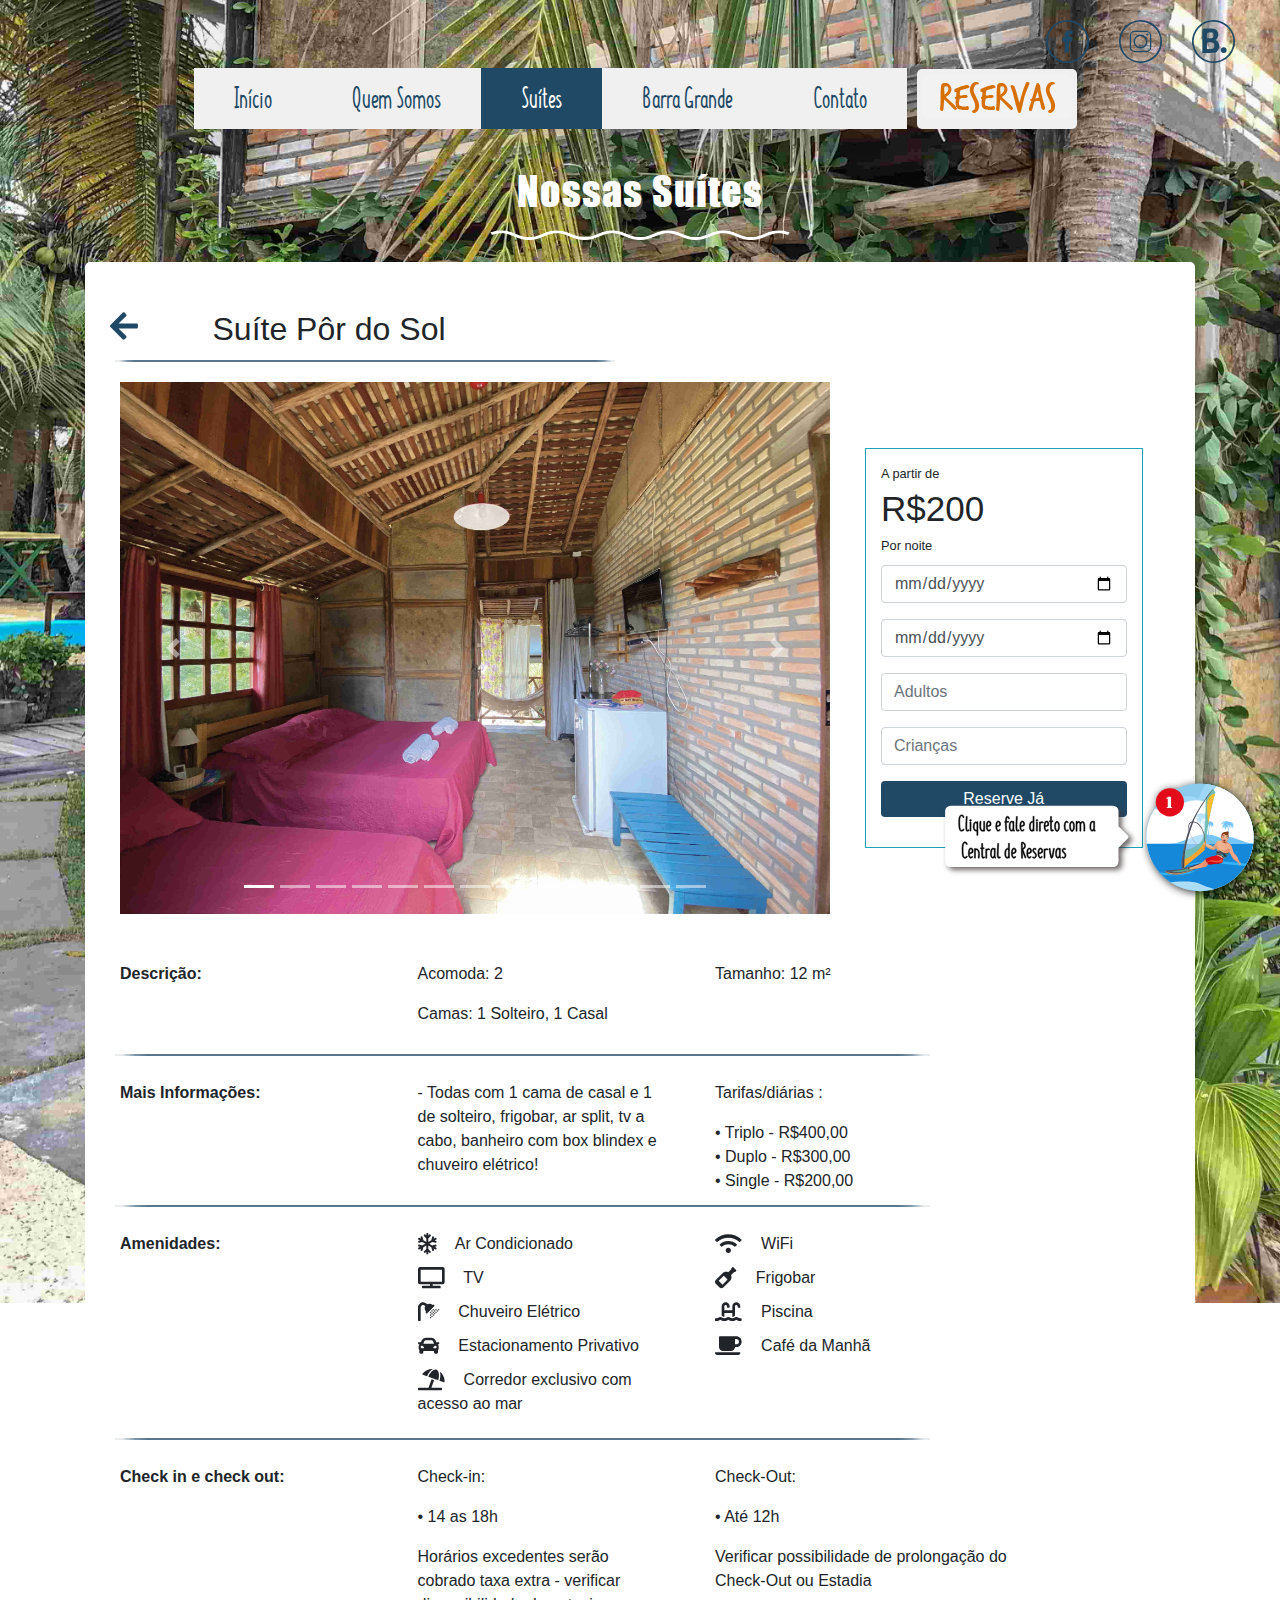
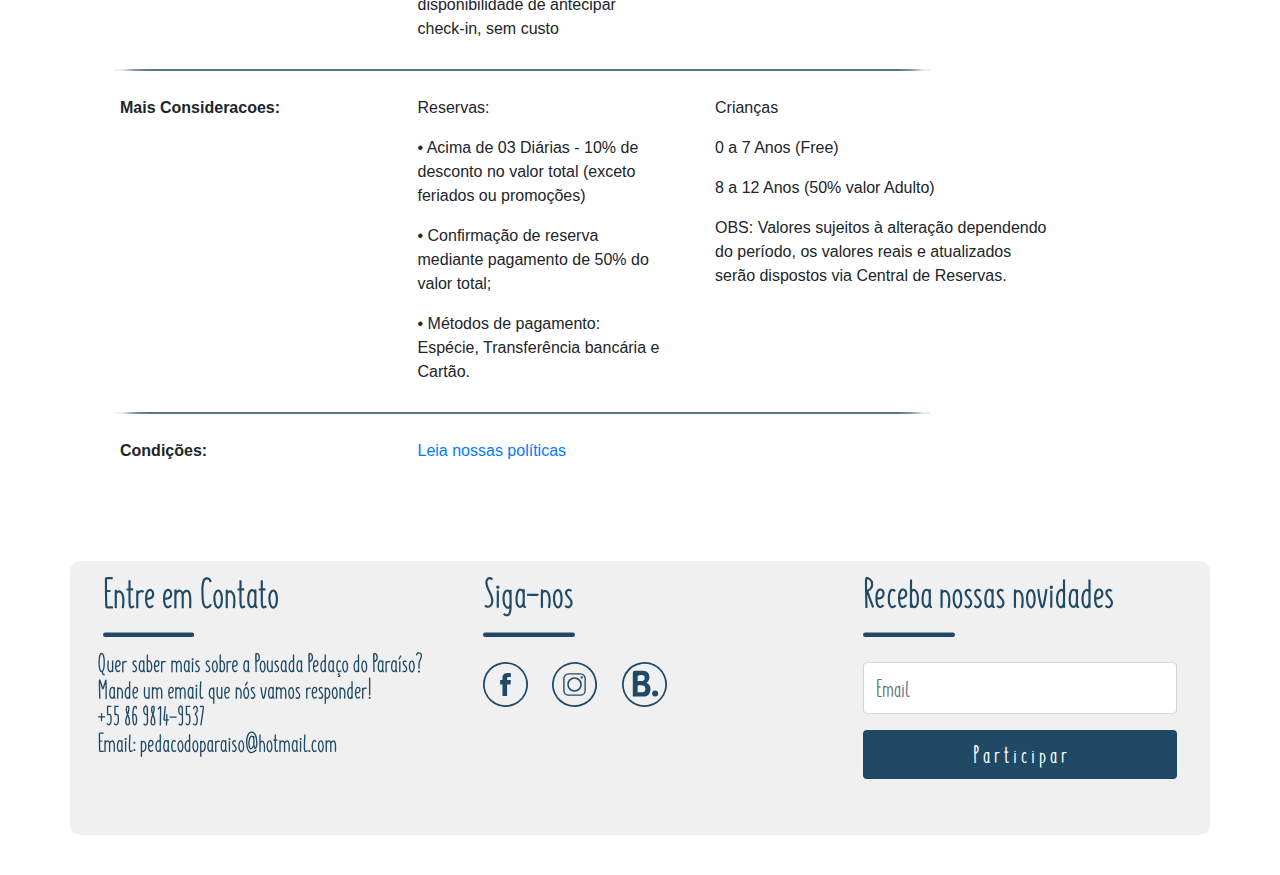
<file: apartamento_por_do_sol.html>
<!DOCTYPE html>
<html lang="pt-BR">
<head>

<meta charset="utf-8">
<meta name="author" content="Hernandez Giordano">
<meta name="description" content="Pousada Pedaço do Paraíso - Onde mora da Dona Felicidade">
<meta name="viewport" content="width=device-width, initial-scale=1, minimum-scale=1">
<link rel="canonical" href="https://pedacodoparaiso.com/">

<title>Pousada Pedaço do Paraíso</title>

<meta property="og:title" content="Pousada Pedaço do Paraíso">
<meta property="og:description" content="Pousada Pedaço do Paraíso - Onde mora da Dona Felicidade">
<meta property="og:type" content="product"/>
<meta property="og:url" content="https://pedacodoparaiso.com">
<meta property="og:image" content="https://hernangior.github.io/pousada/imgs/elements/main_logo.png">
<meta property="og:site_name" content="Pousada Pedaço do Paraíso"/>
<!-- Twitter -->
<meta name="twitter:card" content="">
<meta name="twitter:site" content="@PousadaPedacodoParaiso">
<meta name="twitter:title" content="Pousada Pedaço do Paraíso">
<meta name="twitter:description" content="Pousada Pedaço do Paraíso - Onde mora da Dona Felicidade">
<meta name="twitter:image" content="https://hernangior.github.io/pousada/imgs/elements/main_logo.png">
<!-- Favicons -->
<link rel="apple-touch-icon" sizes="57x57" href="imgs/favicon/apple-icon-57x57.png">
<link rel="apple-touch-icon" sizes="60x60" href="imgs/favicon/apple-icon-60x60.png">
<link rel="apple-touch-icon" sizes="72x72" href="imgs/favicon/apple-icon-72x72.png">
<link rel="apple-touch-icon" sizes="76x76" href="imgs/favicon/apple-icon-76x76.png">
<link rel="apple-touch-icon" sizes="114x114" href="imgs/favicon/apple-icon-114x114.png">
<link rel="apple-touch-icon" sizes="120x120" href="imgs/favicon/apple-icon-120x120.png">
<link rel="apple-touch-icon" sizes="144x144" href="imgs/favicon/apple-icon-144x144.png">
<link rel="apple-touch-icon" sizes="152x152" href="imgs/favicon/apple-icon-152x152.png">
<link rel="apple-touch-icon" sizes="180x180" href="imgs/favicon/apple-icon-180x180.png">
<link rel="icon" type="image/png" sizes="192x192"  href="imgs/favicon/android-icon-192x192.png">
<link rel="icon" type="image/png" sizes="32x32" href="imgs/favicon/favicon-32x32.png">
<link rel="icon" type="image/png" sizes="96x96" href="imgs/favicon/favicon-96x96.png">
<link rel="icon" type="image/png" sizes="16x16" href="imgs/favicon/favicon-16x16.png">
<link rel="manifest" href="imgs/favicon/manifest.json">

<meta name="msapplication-TileColor" content="#ffffff">
<meta name="msapplication-TileImage" content="imgs/favicon/ms-icon-144x144.png">
<meta name="msapplication-config" content="imgs/favicon/browserconfig.xml">
<meta name="theme-color" content="#ffffff">
<link rel="manifest" href="imgs/favicon/manifest.json">

<!-- <link rel="preconnect" href="//img6.wsimg.com/"> -->
<!-- Bootstrap -->
<link rel="stylesheet" type="text/css"  href="css/bootstrap-4.4.1-dist/bootstrap.css">
<!-- Font Awesome -->
<link rel="stylesheet" type="text/css" href="css/font-awesome/css/font-awesome.css">
<!-- Font Awesome - New Version -->
<link href="css/fontawesome-free-5.13.0-web/css/all.css" rel="stylesheet"> <!--load all styles -->
<!-- Stylesheet -->
<link rel="stylesheet" type="text/css"  href="css/style.css">

<script defer src="css/fontawesome-free-5.13.0-web/js/all.js"></script> <!--load all styles -->
<!-- Pooper -->
<script src="js/popper.min.js"></script>

<!-- Yandex.Metrika counter -->
<script type="text/javascript" >
  (function(m,e,t,r,i,k,a){m[i]=m[i]||function(){(m[i].a=m[i].a||[]).push(arguments)};
  m[i].l=1*new Date();k=e.createElement(t),a=e.getElementsByTagName(t)[0],k.async=1,k.src=r,a.parentNode.insertBefore(k,a)})
  (window, document, "script", "https://mc.yandex.ru/metrika/tag.js", "ym");

  ym(61635523, "init", {
       clickmap:true,
       trackLinks:true,
       accurateTrackBounce:true,
       webvisor:true,
       ecommerce:"dataLayer"
  });
</script>
<noscript><div><img src="https://mc.yandex.ru/watch/61635523" style="position:absolute; left:-9999px;" alt="" /></div></noscript>
<!-- /Yandex.Metrika counter -->

<!-- Global site tag (gtag.js) - Google Analytics -->
<script async src="https://www.googletagmanager.com/gtag/js?id=UA-162798586-1"></script>
<script>
  window.dataLayer = window.dataLayer || [];
  function gtag(){dataLayer.push(arguments);}
  gtag('js', new Date());

  gtag('config', 'UA-162798586-1');
</script>

</head>



  <!-- [ H e a d ] End Section -->
  

  
<body id="main_page" class="d-flex flex-column page-apartamento">

  <div class="container-fluid">

    <!-- [Social Icons Right] Section -->
    <ul class="nav justify-content-end social-nav-right p-b-0">
      <li class="nav-item">
        <a class="nav-link social-item-right" href="https://www.facebook.com/pousadapedacodoparaiso/" target="_blank">
          <img class="img-fluid mx-auto social-icons-right"  src="imgs/svg/social_icon_f.svg" alt=""
          ></a>
      </li>
      <li class="nav-item">
        <a class="nav-link social-item-right" href="https://www.instagram.com/pousadapedacodoparaiso/" target="_blank">
          <img class="img-fluid mx-auto social-icons-right"  src="imgs/svg/social_icon_i.svg" alt="">
        </a>
      </li>
      <li class="nav-item">
        <a class="nav-link social-item-right" href="https://www.booking.com/hotel/br/pousada-pedaco-do-paraiso.pt-br.html?aid=360920;label=New_Portuguese_PT_ROW_6409090206-_9oPl604g33uUPimd0_L7QS217921514283%3Apl%3Ata%3Ap1%3Ap2%3Aac%3Aap%3Aneg;sid=7f6627be53d6f6e9263c20619a9cc611;dest_id=-628085;dest_type=city;dist=0;from_beach_non_key_ufi_sr=1;group_adults=2;group_children=0;hapos=1;hpos=1;no_rooms=1;room1=A%2CA;sb_price_type=total;sr_order=popularity;srepoch=1585488612;srpvid=5b085ef15a610094;type=total;ucfs=1&#hotelTmpl" target="_blank"><img class="img-fluid mx-auto social-icons-right"  src="imgs/svg/social_icon_b.svg" alt="">
        </a>
      </li>
    </ul>

    <!-- [Nav] Section -->
    <nav data-section-id="1" data-component-id="2c0d_1_02_awz" data-category="navigations" 
    class="navbar navbar-expand-lg navbar-light nav-custom">
      <button class="navbar-toggler button-custom" type="button" data-toggle="collapse" data-target="#navigations-02">
        <i class="fa fa-bars i-custom"></i>
      </button>
      <div class="collapse navbar-collapse justify-content-md-center" id="navigations-02">
        <ul class="nav nav-pills nav-fill border navbar-custom shadow-lg princial-nav">
          <li class="nav-item">
            <a class="nav-link btn-js li-custom-m-20" href="index.html">
              Início
          </a>
          </li> 
          <li class="nav-item">
            <a class="nav-link btn-js li-custom-m-20" href="quem_somos.html">
              Quem Somos
            </a>
          </li>
          <li class="nav-item">
            <a class="nav-link active btn-js li-custom-m-20" href="apartamento.html">
              Suítes
            </a>
          </li>
          <li class="nav-item">
            <a class="nav-link btn-js li-custom-m-20" href="barra_grande.html">
              Barra Grande
            </a>
          </li>
          <li class="nav-item">
            <a class="nav-link btn-js li-custom-m-20" href="contato.html">
              Contato
            </a>
          </li>
        </ul>
        <ul class="nav nav-pills nav-fill border navbar-custom border 
        border-info nav-link-m-10 navbar-custom-reserva reserva-button">
          <li class="nav-item btn-js">
              <a class="nav-link text-center" id="picture" href="apartamento.html">
              </a>
          </li>
        </ul>
      </div>
    </nav>

  </div>
  


  <!-- [ C o n t e n t ] Section -->
  

  
<div class="container-fluid container-content" id="content_apartamento">

  <div class="container text-center section-custom-top-5">

    <h2 class="content-titulo f-s-40 f-w-b f-f-impact">
      <span>
        Nossas Suítes
      </span>
    </h2>

    <img class="img-fluid mx-auto img-custom-2" src="imgs/elements/waves.png" alt="">

    <section data-section-id="6" data-component-id="2c0d_4_01_awz" data-category="how-it-works" class="py-5 section-custom">

    <!-- opacity: 0.9; -->

      <div class="container text-center">

        <div class="row">
          
          <div class="col-md-1">
            <a href="apartamento.html" style="text-align: left !important;" class="color-default">
              <i class="fas fa-arrow-left fa-2x" style="margin-right: 15px;"></i>
            </a>
          </div>
          <div class="col-md-5">
            <h2 class="mb-4 text-left" data-config-id="header" style="padding-left: 20px;margin-bottom: 0px !important;">
              Suíte Pôr do Sol 
            </h2>
          </div>

        </div>

        <div class="col-md-12" style="margin-top: 0px !important;margin-bottom: 10px !important;text-align: left !important;">
          <img class="img-fluid mx-auto"  src="imgs/elements/text_splitter.png" alt="" style="width: 500px;height: 2px;">
        </div>

        <div data-config-id="how_01">

          <div class="row align-items-center text-md-left mb-5">
            
             <div class="col-md-8 order-1 order-md-0" style="margin-left: 20px;">
            
                <div id="carouselExampleIndicators" class="carousel slide special" data-ride="carousel">
                  <ol class="carousel-indicators">
                    <li data-target="#carouselExampleIndicators" data-slide-to="0" class="active">
                    </li>
                    <li data-target="#carouselExampleIndicators" data-slide-to="1">
                    </li>
                    <li data-target="#carouselExampleIndicators" data-slide-to="2">
                    </li>
                    <li data-target="#carouselExampleIndicators" data-slide-to="3">
                    </li>
                    <li data-target="#carouselExampleIndicators" data-slide-to="4">
                    </li>
                    <li data-target="#carouselExampleIndicators" data-slide-to="5">
                    </li>
                    <li data-target="#carouselExampleIndicators" data-slide-to="6">
                    </li>
                    <li data-target="#carouselExampleIndicators" data-slide-to="7">
                    </li>
                    <li data-target="#carouselExampleIndicators" data-slide-to="8">
                    </li>
                    <li data-target="#carouselExampleIndicators" data-slide-to="9">
                    </li>
                    <li data-target="#carouselExampleIndicators" data-slide-to="10">
                    </li>
                    <li data-target="#carouselExampleIndicators" data-slide-to="11">
                    </li>
                    <li data-target="#carouselExampleIndicators" data-slide-to="12">
                    </li>
                  </ol>
                  <div class="carousel-inner">

                    <div class="carousel-item active">
                      <img src="imgs/elements/apartamento/por_do_sol/01.jpg" class="d-block w-100" alt="...">
                    </div>
                    <div class="carousel-item">
                      <img src="imgs/elements/apartamento/por_do_sol/02.jpg" class="d-block w-100" alt="...">
                    </div>
                    <div class="carousel-item">
                      <img src="imgs/elements/apartamento/por_do_sol/03.jpg" class="d-block w-100" alt="...">
                    </div>
                    <div class="carousel-item">
                      <img src="imgs/elements/apartamento/por_do_sol/04.jpg" class="d-block w-100" alt="...">
                    </div>
                    <div class="carousel-item">
                      <img src="imgs/elements/apartamento/por_do_sol/05.jpg" class="d-block w-100" alt="...">
                    </div>
                    <div class="carousel-item">
                      <img src="imgs/elements/apartamento/por_do_sol/06.jpg" class="d-block w-100" alt="...">
                    </div>
                    <div class="carousel-item">
                      <img src="imgs/elements/apartamento/por_do_sol/07.jpg" class="d-block w-100" alt="...">
                    </div>
                    <div class="carousel-item">
                      <img src="imgs/elements/apartamento/por_do_sol/08.jpg" class="d-block w-100" alt="...">
                    </div>
                    <div class="carousel-item">
                      <img src="imgs/elements/apartamento/por_do_sol/09.jpg" class="d-block w-100" alt="...">
                    </div>
                    <div class="carousel-item">
                      <img src="imgs/elements/apartamento/por_do_sol/10.jpg" class="d-block w-100" alt="...">
                    </div>
                    <div class="carousel-item">
                      <img src="imgs/elements/apartamento/por_do_sol/11.jpg" class="d-block w-100" alt="...">
                    </div>
                    <div class="carousel-item">
                      <img src="imgs/elements/apartamento/por_do_sol/12.jpg" class="d-block w-100" alt="...">
                    </div>
                    <div class="carousel-item">
                      <img src="imgs/elements/apartamento/por_do_sol/13.jpg" class="d-block w-100" alt="...">
                    </div>

                  </div>
                  <a class="carousel-control-prev" href="#carouselExampleIndicators" role="button" data-slide="prev">
                    <span class="carousel-control-prev-icon" aria-hidden="true"></span>
                    <span class="sr-only">Previous</span>
                  </a>
                  <a class="carousel-control-next" href="#carouselExampleIndicators" role="button" data-slide="next">
                    <span class="carousel-control-next-icon" aria-hidden="true"></span>
                    <span class="sr-only">Next</span>
                  </a>
                </div>

              </div>

              <div class="col-md-3 order-1 order-md-0 text-left border border-info m-l-20 p-15">
                 
                 <p class="p-custom small text-left">
                    A partir de
                  </p>
                 <span class="text-left f-s-35">
                    R$200
                  </span>
                 <p class="p-custom small text-left">
                    Por noite
                  </p>

                 <div class="m-t-10">
                  <form id="formReservaData" name="formReservaData">
                    <input class="form-control mb-3 form-control" type="date" placeholder="Check-in" id="check_in" name="check_in" required="">
                    <input class="form-control mb-3" type="date" placeholder="Check-out" id="check_out" name="check_out" required="">
                    <input class="form-control mb-3" type="number" placeholder="Adultos" id="adults" name="adults" required="">
                    <input class="form-control mb-3" type="number" placeholder="Crianças" id="childrens" name="childrens">
                    <div id="reservationSuccess"></div>
                    <button class="btn btn-primary btn-block btn-custom m-b-15" onclick="showReserva()">
                      Reserve Já
                    </button>
                  </form>
                 </div>

              </div> 

          </div>

          <div class="row align-items-left text-md-left mb-5 text-left" style="margin-bottom: 0px !important;">
            <div class="col-md-3 order-1 order-md-0" style="margin-left: 20px;font-weight: bold;">
              Descrição:
            </div>
            <div class="col-md-3 order-1 order-md-0" style="margin-left: 20px;">
              <p>
                Acomoda: 2 
              </p>
              <p>
                Camas: 1 Solteiro, 1 Casal 
              </p>
            </div>
            <div class="col-md-2 order-1 order-md-0" style="margin-left: 20px;">
              <p>
                Tamanho: 12 m² 
              </p>
            </div>
          </div>

          <div class="col-md-12" style="margin-top: 0px !important;margin-bottom: 15px !important;text-align: left !important;">
            <img class="img-fluid mx-auto"  src="imgs/elements/text_splitter.png" alt="" style="width: 815px;height: 2px;">
          </div>

          <div class="row align-items-left text-md-left mb-5 text-left" style="margin-bottom: 0px !important;">
            <div class="col-md-3 order-1 order-md-0" style="margin-left: 20px;font-weight: bold;">
              Mais Informações:
            </div>
            <div class="col-md-3 order-1 order-md-0" style="margin-left: 20px;">
              <p>
                - Todas com 1 cama de casal e 1 de solteiro, frigobar, 
                ar split, tv a cabo, banheiro com box blindex e chuveiro elétrico!
              </p>
            </div>
            <div class="col-md-3 order-1 order-md-0" style="margin-left: 20px;">
              <p >
                Tarifas/diárias :   
              </p>
              <p style="margin-bottom: 0px;">
                • Triplo - R$400,00
              </p>
              <p style="margin-bottom: 0px;">
                • Duplo - R$300,00
              </p>
              <p style="margin-bottom: 0px;">
                • Single - R$200,00
              </p>
            </div>
          </div>

          <div class="col-md-12" style="margin-top: 0px !important;margin-bottom: 15px !important;text-align: left !important;">
            <img class="img-fluid mx-auto"  src="imgs/elements/text_splitter.png" alt="" style="width: 815px;height: 2px;">
          </div>

          <div class="row align-items-left text-md-left mb-5 text-left" style="margin-bottom: 0px !important;">
            <div class="col-md-3 order-1 order-md-0" style="margin-left: 20px;font-weight: bold;">
              Amenidades:
            </div>

            <div class="col-md-3 order-1 order-md-0" style="margin-left: 20px;">
              <div style="margin-bottom: 10px;">
                <i class="far fa-snowflake fa-lg" style="margin-right: 15px;">
                </i> 
                Ar Condicionado 
              </div>
              <div style="margin-bottom: 10px;">
                <i class="fas fa-tv fa-lg" style="margin-right: 15px;">
                </i> 
                TV
              </div>
              <div style="margin-bottom: 10px;">
                <i class="fas fa-shower fa-lg" style="margin-right: 15px;">
                </i> 
                Chuveiro Elétrico
              </div>
              <div style="margin-bottom: 10px;">
                <i class="fas fa-car fa-lg" style="margin-right: 15px;">
                </i> 
                Estacionamento Privativo
              </div>
              <div>
                <i class="fas fa-umbrella-beach fa-lg" style="margin-right: 15px;">
                </i> 
                Corredor exclusivo com acesso ao mar
              </div>
            </div>
            <div class="col-md-3 order-1 order-md-0" style="margin-left: 20px;">
              <div style="margin-bottom: 10px;">
                <i class="fas fa-wifi fa-lg" style="margin-right: 15px;">
                </i> 
                WiFi
              </div>
              <div style="margin-bottom: 10px;">
                <i class="fas fa-wine-bottle fa-lg" style="margin-right: 15px;">
                </i> 
                Frigobar
              </div>
              <div style="margin-bottom: 10px;">
                <i class="fas fa-swimming-pool fa-lg" style="margin-right: 15px;">
                </i> 
                Piscina
              </div>
              <div>
                <i class="fas fa-coffee fa-lg" style="margin-right: 15px;">
                </i> 
                Café da Manhã
              </div>
            </div>
          </div>

          <div class="col-md-12" style="margin-top: 10px !important;margin-bottom: 15px !important;text-align: left !important;">
            <img class="img-fluid mx-auto"  src="imgs/elements/text_splitter.png" alt="" style="width: 815px;height: 2px;">
          </div>

          <div class="row align-items-left text-md-left mb-5 text-left m-b-0">
            <div class="col-md-3 order-1 order-md-0 m-l-20 f-w-b">
              Check in e check out:
            </div>
            <div class="col-md-3 order-1 order-md-0 m-l-20">
              <p>
                 Check-in: 
              </p>
              <p>
                 • 14 as 18h 
              </p>
              <p>
                Horários excedentes serão cobrado taxa extra - verificar disponibilidade de antecipar check-in, sem custo
              </p>
            </div>
            <div class="col-md-4 order-1 order-md-0 m-l-20">
              <p>
                 Check-Out:
              </p>
              <p>
                 • Até 12h
              </p>
              <p>
                 Verificar possibilidade de prolongação do Check-Out ou Estadia
              </p>
            </div>
          </div>

          <div class="col-md-12" style="margin-top: 0px !important;margin-bottom: 15px !important;text-align: left !important;">
            <img class="img-fluid mx-auto"  src="imgs/elements/text_splitter.png" alt="" style="width: 815px;height: 2px;">
          </div>

          <div class="row align-items-left text-md-left mb-5 text-left m-b-0 text-jutify">
            <div class="col-md-3 order-1 order-md-0 m-l-20 f-w-b">
              Mais Consideracoes:
            </div>
            <div class="col-md-3 order-1 order-md-0 m-l-20">
              <p>
                 Reservas:
              </p>
              <p>
                 • Acima de 03 Diárias - 10% de desconto no valor total (exceto feriados ou promoções) 
              </p>
              <p>
                 • Confirmação de reserva mediante pagamento de 50% do valor total;
              </p>
              <p>
                 • Métodos de pagamento: Espécie, Transferência bancária e Cartão.
              </p>
            </div>
            <div class="col-md-4 order-1 order-md-0 m-l-20">
              <p>
                Crianças
              </p>
              <p>
                 0 a 7 Anos (Free) 
              </p>
              <p>
                8 a 12 Anos (50% valor Adulto)
              </p>
              <p>
                OBS: Valores sujeitos à alteração dependendo do período, 
                os valores reais e atualizados serão dispostos via Central de Reservas.
              </p>
            </div>
          </div>

          <div class="col-md-12" style="margin-top: 0px !important;margin-bottom: 15px !important;text-align: left !important;">
            <img class="img-fluid mx-auto"  src="imgs/elements/text_splitter.png" alt="" style="width: 815px;height: 2px;">
          </div>

          <div class="row align-items-left text-md-left mb-5 text-left" style="margin-bottom: 0px !important;">
            <div class="col-md-3 order-1 order-md-0" style="margin-left: 20px;font-weight: bold;">
              Condições:
            </div>
            <div class="col-md-3 order-1 order-md-0" style="margin-left: 20px;">
              <p>
                 <a href="docs/politicas.pdf" target="_blank">
                  Leia nossas políticas
                 </a>
              </p>
            </div>
          </div>

        </div>

      </div>

    </section>

  </div>

</div>



<!-- [ F o o t e r ] Section -->



<a href="https://api.whatsapp.com/send?phone=558698149537&text=Ola%21%20Gostaria%20de%20mais%20informacoes%20." 
  class="float" target="_blank">
  <img class="img-fluid w-200-px" src="imgs/svg/social_icon_w_ballon.svg" alt=""><img class="img-fluid w-120-px" src="imgs/svg/social_icon_w_circle.svg" alt="">
</a>

<footer class="py-4 m-10">
  <div class="container text-center footer-custom">
    <div class="row mb-3" data-config-id="how_02">

      <!-- [Contato Information] Section -->
      <div class="col-md-4 p-2 py-3 text-left">
        <img class="img-fluid mx-auto p-l-25 h-60"  src="imgs/svg/text_contact_us.svg" alt="">
        <img class="img-fluid mx-auto p-t-15 footer-img-svg"  src="imgs/svg/text_more_info.svg" alt="">
      </div>

      <!-- [Social Icons] Section -->
      <div class="col-md-4 p-2 py-3 text-left">
        <img class="img-fluid mx-auto p-l-25 h-60"  src="imgs/svg/text_follow_us.svg" alt="">
         <div class="col-md-12 p-t-15">
           <a href="https://www.facebook.com/pousadapedacodoparaiso/" target="_blank">
              <img class="img-fluid mx-auto p-10 social-icons"  src="imgs/svg/social_icon_f.svg" alt="">
            </a>
            <a href="https://www.instagram.com/pousadapedacodoparaiso/" target="_blank">
              <img class="img-fluid mx-auto p-10 social-icons"  src="imgs/svg/social_icon_i.svg" alt="">
             </a>
            <a href="https://www.booking.com/hotel/br/pousada-pedaco-do-paraiso.pt-br.html?aid=360920;label=New_Portuguese_PT_ROW_6409090206-_9oPl604g33uUPimd0_L7QS217921514283%3Apl%3Ata%3Ap1%3Ap2%3Aac%3Aap%3Aneg;sid=7f6627be53d6f6e9263c20619a9cc611;dest_id=-628085;dest_type=city;dist=0;from_beach_non_key_ufi_sr=1;group_adults=2;group_children=0;hapos=1;hpos=1;no_rooms=1;room1=A%2CA;sb_price_type=total;sr_order=popularity;srepoch=1585488612;srpvid=5b085ef15a610094;type=total;ucfs=1&#hotelTmpl" target="_blank">
              <img class="img-fluid mx-auto p-10 social-icons"  src="imgs/svg/social_icon_b.svg" alt="">
            </a>
         </div>
      </div>

      <!-- [Newsletter] Section -->
      <div class="col-md-4 p-2 py-3 f-f-custom text-center">
        <div class="t-a-l">
         <img class="img-fluid mx-auto p-l-25 h-60"  src="imgs/svg/text_newsletter.svg" alt="">
        </div>
        <form name="contactForm" id="contactForm" class="p-25">
          <input type="hidden" id="name" name="name" value="Novidades">
          <textarea id="message" name="message" class="d-p-none">Quero receber novidades!</textarea>
          <label class="sr-only" for="input-contacts-01">
            Email
          </label>
          <input class="form-control mb-3 f-s-25" id="email" type="email" placeholder="Email" name="email" required>
          <div id="success"></div>
          <button class="btn btn-primary btn-block btn-custom f-s-25 m-b-15" type="submit" 
          data-config-id="primary-action" id="submitNewsletterButton">
            P a r t i c i p a r
          </button>
          <div class="spinner-border text-info d-none" role="status" id="loading">
            <span class="sr-only  text-center"></span>
          </div>
        </form>
      </div>
      
    </div>
  </div>
</footer>

<!-- Modal Form of Reservation-->
<form name="reservationForm" id="reservationForm">
  <div class="modal fade" id="exampleModalCenter"  role="dialog" aria-labelledby="exampleModalCenterTitle" aria-hidden="true">
    <div class="modal-dialog modal-dialog-centered modal-lg" role="document">
      <div class="modal-content f-f-custom">

        <div class="modal-header">
          <img class="img-fluid h-100px"  src="imgs/svg/logo_complete.svg" alt="">
          <table style="height: 100px;" class="mx-auto">
            <tbody>
              <tr>
                <td class="align-middle">
                  <h2 class="f-s-60 f-w-b color-default" id="modalTitleInitial">
                    Registre-se
                  </h2>
                  <h2 class="f-s-60 f-w-b color-default d-none" id="modalTitleComplete">
                    Reserva em Analise
                  </h2>
                  <h2 class="f-s-60 f-w-b color-default d-none" id="modalTitleLoading">
                    Enviando...
                  </h2>
                </td>
              </tr>
            </tbody>
          </table>
        </div>

        <div class="modal-body row f-s-25 m-15" id="modalBodyInitial">

          <div class="col-md-9">
            <label>Nome</label>
            <input class="form-control mb-3 f-s-25" type="text" placeholder="" 
            name="personName" id="personName" required>
          </div>
          <div class="col-md-3 ">
            <label for="personGener">Sexo</label>
            <select id="personGener" name="personGener" 
            class="form-control mb-3 f-s-25" required="">
              <option>M</option>
              <option>F</option>
            </select> 
          </div>

          <div class="col-md-4">
            <label>Nascimento</label>
            <input class="form-control mb-3 f-s-25" type="Date" placeholder="" 
            id="PersonBirth" name="PersonBirth" required>
          </div>
          <div class="col-md-4">
            <label>Nacionalidade</label>
            <input class="form-control mb-3 f-s-25" type="text" placeholder="" 
            id="personCountry" name="personCountry" required>
          </div>
          <div class="col-md-4">
            <label>RG</label>
            <input class="form-control mb-3 f-s-25" type="text" placeholder="" 
            id="personRG" name="personRG" required>
          </div>

          <div class="col-md-6">
            <label>CPF / Passaporte</label>
            <input class="form-control mb-3 f-s-25" type="text" placeholder=""  
            id="personCPF" name="personCPF" required>
           </div>
          <div class="col-md-6">
            <label>N. de Telefone Fixo</label>
            <input class="form-control mb-3 f-s-25" type="text" placeholder="( XX ) X XXXX - XXXX" 
            id="personPhoneFix" name="personPhoneFix" onkeypress="$(this).mask('(00) 00000-00009')" required>
          </div>

          <div class="col-md-9">
            <label>Endereco</label>
            <input class="form-control mb-3 f-s-25" type="text" placeholder="" 
            id="personAdress" name="personAdress" required>
          </div>
          <div class="col-md-3">
            <label>CEP</label>
            <input class="form-control mb-3 f-s-25" type="text" placeholder="" 
            id="personCEP" name="personCEP" required onkeypress="$(this).mask('00.000-000')">
          </div>

          <div class="col-md-6">
            <label>E-Mail</label>
            <input class="form-control mb-3 f-s-25" type="email" placeholder="" 
            id="personEmail" name="personEmail" required>
          </div>
          <div class="col-md-6">
            <label>N. de TelefoneCelular</label>
            <input class="form-control mb-3 f-s-25" type="text" placeholder="( XX ) X XXXX - XXXX"  
            id="personPhoneCell" name="personPhoneCell" onkeypress="$(this).mask('(00) 00000-00009')" required>
          </div>

        </div>

        <div class="modal-body row f-s-25 m-15 text-center d-none" id="modalBodyComplete">
          <p class="w-100">
            Logo você receberá e-mail com resposta de disponibilidade para prosseguir com a confirmação de reserva.  
          </p>
          <p class="w-100">
            Se não houver disponibilidade na Suíte da sua escolha, ou na data solicitada, 
            faremos o possível pra te auxiliar no que for necessário pra você visitar o nosso Paraíso.
          </p>
        </div>

        <div class="modal-footer" id="modalFooterInitial">
          <div class="container p-0">
              <button type="button" class="btn btn-secondary f-s-35" data-dismiss="modal">
                Alterar Suite
              </button>
              <button type="submit" class="btn btn-primary f-s-35 float-right btn-custom" >
                Enviar
              </button>
          </div>
        </div> 

        <div class="modal-footer d-none" id="modalFooterComplete">
          <button type="button" class="btn btn-secondary f-s-35 mx-auto w-200-px btn-custom" data-dismiss="modal">
            Fechar
          </button>
        </div>

        <div class="spinner-border text-info d-none text-center mx-auto m-20 p-100" 
        role="status" id="modalLoading">
          <span class="sr-only  text-center"></span>
        </div>

      </div>
    </div>
  </div>
</form>

<!-- JQuery core JavaScript -->
<script type="text/javascript" src="js/jquery-3.4.1.min.js"></script>
<script type="text/javascript" src="js/jquery.mask.min.js"></script>

<!-- Bootstrap core JavaScript -->
<script type="text/javascript" src="js/bootstrap-4.4.1-dist/bootstrap.min.js"></script>
<script type="text/javascript" src="js/jqBootstrapValidation.js"></script>
<script data-cfasync="false" type="text/javascript" src="js/form-submission-handler.js"></script>
<script type="text/javascript" src="js/contact_me.js"></script>

<script>

  function isValid(field){
    if ((typeof field != 'undefined') && (typeof field != 'null') 
    && (field != '') && (field != 0)){
      return true
    }else{
      return false
    }
  } 

  function showReserva(){
    var checkIn = $("input#check_in").val();
    var checkOut = $("input#check_out").val();
    var adults = $("input#adults").val();
    var childrens = $("input#childrens").val();

    if (isValid(checkIn) && isValid(checkOut) && isValid(adults)) {
      
      $('#modalFooterComplete').addClass('d-none')
      $('#modalTitleComplete').addClass('d-none')
      $('#modalBodyComplete').addClass('d-none')

      $('#reservationForm').trigger("reset");
      $('#exampleModalCenter').modal()

      $('#modalFooterInitial').show()
      $('#modalTitleInitial').show()
      $('#modalBodyInitial').show()

    }
  }

  // Add active class to the current button (highlight it)
  var header = document.getElementById("navigations-02");
  var btns = header.getElementsByClassName("btn-js");
  for (var i = 0; i < btns.length; i++) {
    btns[i].addEventListener("click", function() {
      var current = document.getElementsByClassName("active");
      current[0].className = current[0].className.replace(" active", "");
      this.className += " active";
    });
  }

  // Active the tooltips
  $(document).ready(function(){
    $('[data-toggle="tooltip"]').tooltip();   
  });
</script>

</body>

</html>
</file>
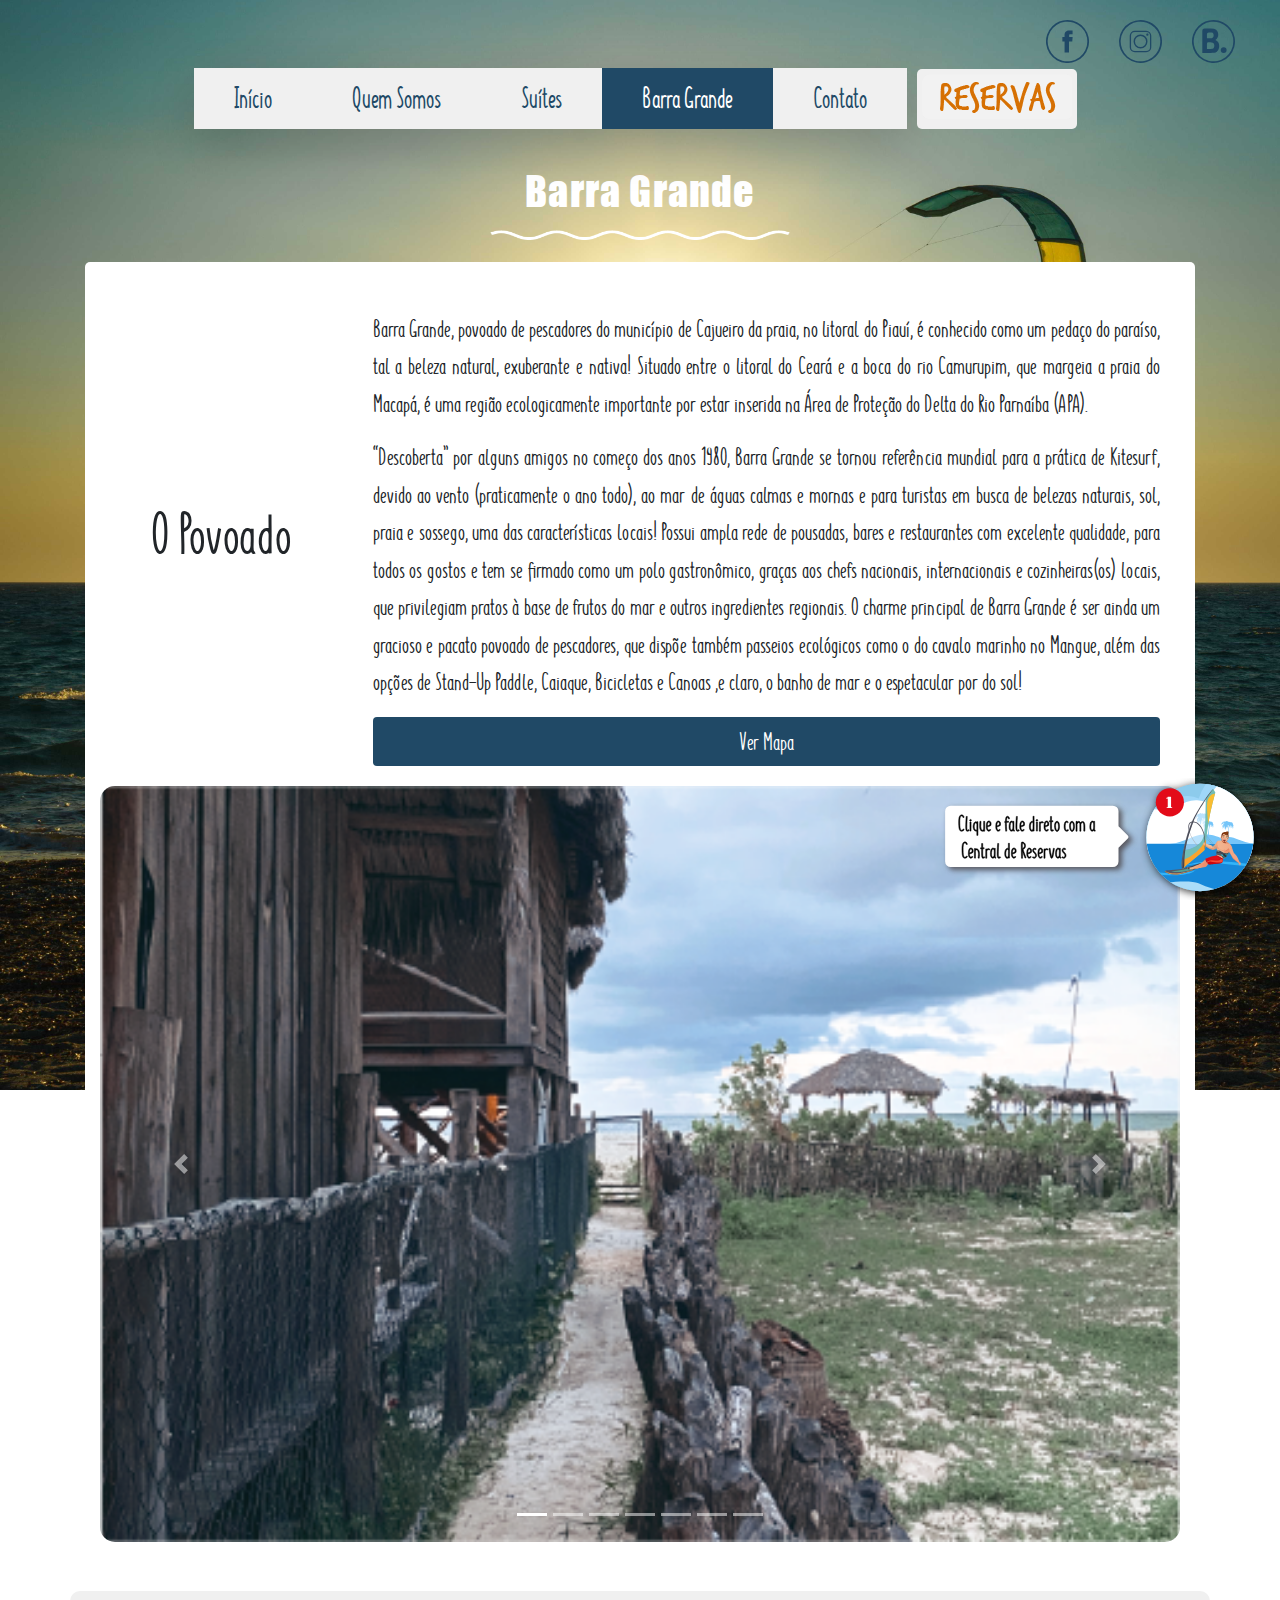
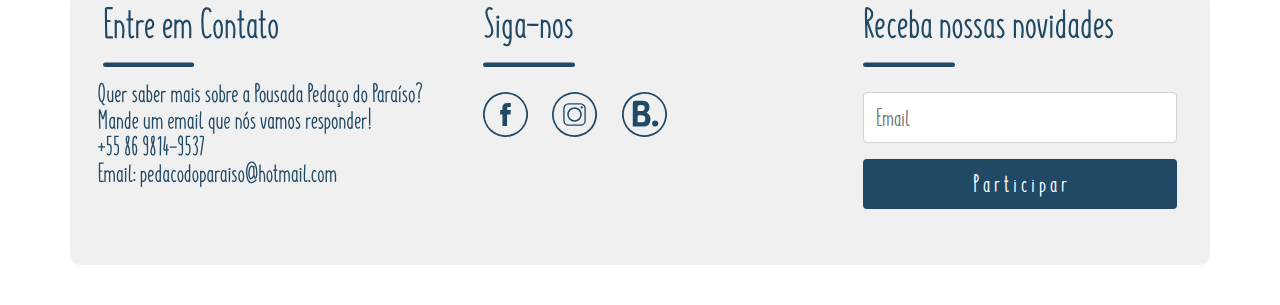
<file: barra_grande.html>
<!DOCTYPE html>
<html lang="pt-BR">
<head>

<meta charset="utf-8">
<meta name="author" content="Hernandez Giordano">
<meta name="description" content="Pousada Pedaço do Paraíso - Onde mora da Dona Felicidade">
<meta name="viewport" content="width=device-width, initial-scale=1, minimum-scale=1">
<link rel="canonical" href="https://pedacodoparaiso.com/">

<title>Pousada Pedaço do Paraíso</title>

<meta property="og:title" content="Pousada Pedaço do Paraíso">
<meta property="og:description" content="Pousada Pedaço do Paraíso - Onde mora da Dona Felicidade">
<meta property="og:type" content="product"/>
<meta property="og:url" content="https://pedacodoparaiso.com">
<meta property="og:image" content="https://hernangior.github.io/pousada/imgs/elements/main_logo.png">
<meta property="og:site_name" content="Pousada Pedaço do Paraíso"/>
<!-- Twitter -->
<meta name="twitter:card" content="">
<meta name="twitter:site" content="@PousadaPedacodoParaiso">
<meta name="twitter:title" content="Pousada Pedaço do Paraíso">
<meta name="twitter:description" content="Pousada Pedaço do Paraíso - Onde mora da Dona Felicidade">
<meta name="twitter:image" content="https://hernangior.github.io/pousada/imgs/elements/main_logo.png">
<!-- Favicons -->
<link rel="apple-touch-icon" sizes="57x57" href="imgs/favicon/apple-icon-57x57.png">
<link rel="apple-touch-icon" sizes="60x60" href="imgs/favicon/apple-icon-60x60.png">
<link rel="apple-touch-icon" sizes="72x72" href="imgs/favicon/apple-icon-72x72.png">
<link rel="apple-touch-icon" sizes="76x76" href="imgs/favicon/apple-icon-76x76.png">
<link rel="apple-touch-icon" sizes="114x114" href="imgs/favicon/apple-icon-114x114.png">
<link rel="apple-touch-icon" sizes="120x120" href="imgs/favicon/apple-icon-120x120.png">
<link rel="apple-touch-icon" sizes="144x144" href="imgs/favicon/apple-icon-144x144.png">
<link rel="apple-touch-icon" sizes="152x152" href="imgs/favicon/apple-icon-152x152.png">
<link rel="apple-touch-icon" sizes="180x180" href="imgs/favicon/apple-icon-180x180.png">
<link rel="icon" type="image/png" sizes="192x192"  href="imgs/favicon/android-icon-192x192.png">
<link rel="icon" type="image/png" sizes="32x32" href="imgs/favicon/favicon-32x32.png">
<link rel="icon" type="image/png" sizes="96x96" href="imgs/favicon/favicon-96x96.png">
<link rel="icon" type="image/png" sizes="16x16" href="imgs/favicon/favicon-16x16.png">
<link rel="manifest" href="imgs/favicon/manifest.json">

<meta name="msapplication-TileColor" content="#ffffff">
<meta name="msapplication-TileImage" content="imgs/favicon/ms-icon-144x144.png">
<meta name="msapplication-config" content="imgs/favicon/browserconfig.xml">
<meta name="theme-color" content="#ffffff">
<link rel="manifest" href="imgs/favicon/manifest.json">

<!-- <link rel="preconnect" href="//img6.wsimg.com/"> -->
<!-- Bootstrap -->
<link rel="stylesheet" type="text/css"  href="css/bootstrap-4.4.1-dist/bootstrap.css">
<!-- Font Awesome -->
<link rel="stylesheet" type="text/css" href="css/font-awesome/css/font-awesome.css">
<!-- Font Awesome - New Version -->
<link href="css/fontawesome-free-5.13.0-web/css/all.css" rel="stylesheet"> <!--load all styles -->
<!-- Stylesheet -->
<link rel="stylesheet" type="text/css"  href="css/style.css">

<script defer src="css/fontawesome-free-5.13.0-web/js/all.js"></script> <!--load all styles -->
<!-- Pooper -->
<script src="js/popper.min.js"></script>

<!-- Yandex.Metrika counter -->
<script type="text/javascript" >
  (function(m,e,t,r,i,k,a){m[i]=m[i]||function(){(m[i].a=m[i].a||[]).push(arguments)};
  m[i].l=1*new Date();k=e.createElement(t),a=e.getElementsByTagName(t)[0],k.async=1,k.src=r,a.parentNode.insertBefore(k,a)})
  (window, document, "script", "https://mc.yandex.ru/metrika/tag.js", "ym");

  ym(61635523, "init", {
       clickmap:true,
       trackLinks:true,
       accurateTrackBounce:true,
       webvisor:true,
       ecommerce:"dataLayer"
  });
</script>
<noscript><div><img src="https://mc.yandex.ru/watch/61635523" style="position:absolute; left:-9999px;" alt="" /></div></noscript>
<!-- /Yandex.Metrika counter -->

<!-- Global site tag (gtag.js) - Google Analytics -->
<script async src="https://www.googletagmanager.com/gtag/js?id=UA-162798586-1"></script>
<script>
  window.dataLayer = window.dataLayer || [];
  function gtag(){dataLayer.push(arguments);}
  gtag('js', new Date());

  gtag('config', 'UA-162798586-1');
</script>

</head>



  <!-- [ H e a d ] End Section -->
  

  
<body id="main_page" class="d-flex flex-column page-barra-grande">

  <div class="container-fluid">

    <!-- [Social Icons Right] Section -->
    <ul class="nav justify-content-end social-nav-right p-b-0">
      <li class="nav-item">
        <a class="nav-link social-item-right" href="https://www.facebook.com/pousadapedacodoparaiso/" target="_blank">
          <img class="img-fluid mx-auto social-icons-right"  src="imgs/svg/social_icon_f.svg" alt=""
          ></a>
      </li>
      <li class="nav-item">
        <a class="nav-link social-item-right" href="https://www.instagram.com/pousadapedacodoparaiso/" target="_blank">
          <img class="img-fluid mx-auto social-icons-right"  src="imgs/svg/social_icon_i.svg" alt="">
        </a>
      </li>
      <li class="nav-item">
        <a class="nav-link social-item-right" href="https://www.booking.com/hotel/br/pousada-pedaco-do-paraiso.pt-br.html?aid=360920;label=New_Portuguese_PT_ROW_6409090206-_9oPl604g33uUPimd0_L7QS217921514283%3Apl%3Ata%3Ap1%3Ap2%3Aac%3Aap%3Aneg;sid=7f6627be53d6f6e9263c20619a9cc611;dest_id=-628085;dest_type=city;dist=0;from_beach_non_key_ufi_sr=1;group_adults=2;group_children=0;hapos=1;hpos=1;no_rooms=1;room1=A%2CA;sb_price_type=total;sr_order=popularity;srepoch=1585488612;srpvid=5b085ef15a610094;type=total;ucfs=1&#hotelTmpl" target="_blank"><img class="img-fluid mx-auto social-icons-right"  src="imgs/svg/social_icon_b.svg" alt="">
        </a>
      </li>
    </ul>

    <!-- [Nav] Section -->
    <nav data-section-id="1" data-component-id="2c0d_1_02_awz" data-category="navigations" 
    class="navbar navbar-expand-lg navbar-light nav-custom">
      <button class="navbar-toggler button-custom" type="button" data-toggle="collapse" data-target="#navigations-02">
        <i class="fa fa-bars i-custom"></i>
      </button>
      <div class="collapse navbar-collapse justify-content-md-center" id="navigations-02">
        <ul class="nav nav-pills nav-fill border navbar-custom shadow-lg princial-nav">
          <li class="nav-item">
            <a class="nav-link btn-js li-custom-m-20" href="index.html">
              Início
          </a>
          </li> 
          <li class="nav-item">
            <a class="nav-link btn-js li-custom-m-20" href="quem_somos.html">
              Quem Somos
            </a>
          </li>
          <li class="nav-item">
            <a class="nav-link btn-js li-custom-m-20" href="apartamento.html">
              Suítes
            </a>
          </li>
          <li class="nav-item">
            <a class="nav-link active btn-js li-custom-m-20" href="barra_grande.html">
              Barra Grande
            </a>
          </li>
          <li class="nav-item">
            <a class="nav-link btn-js li-custom-m-20" href="contato.html">
              Contato
            </a>
          </li>
        </ul>
        <ul class="nav nav-pills nav-fill border navbar-custom border 
        border-info nav-link-m-10 navbar-custom-reserva reserva-button">
          <li class="nav-item btn-js">
              <a class="nav-link text-center" id="picture" href="apartamento.html">
              </a>
          </li>
        </ul>
      </div>
    </nav>

  </div>



  <!-- [ C o n t e n t ] Section -->
  

  
<div class="container-fluid container-content" id="content_apartamento">

  <div class="container text-center section-custom-top-5">

    <h2 class="content-titulo f-s-40 f-w-b f-f-impact">
      <span>
        Barra Grande
      </span>
    </h2>

    <img class="img-fluid mx-auto img-custom-2" src="imgs/elements/waves.png" alt="">

    <section data-section-id="6" data-component-id="2c0d_4_01_awz" data-category="how-it-works" class="py-5 section-custom f-s-25 f-f-custom p-b-15">
      <div class="container text-center">

        <div data-config-id="how_01">

          <div class="row align-items-center text-md-left mb-5 div-barra-grande">
            <div class="col-md-3 order-1 order-md-0 text-center">
              <h2 class="f-s-60 f-w-b">O Povoado</h2>
            </div>
            <div class="col-md-9 mb-4 mb-md-0 text-justify">

              <p>
                  Barra Grande, povoado de pescadores do município de Cajueiro da praia, no litoral do Piauí, 
                  é conhecido como um pedaço do paraíso, tal a beleza natural, exuberante e nativa! Situado 
                  entre o litoral do Ceará e a boca do rio Camurupim, que margeia a praia do Macapá, é uma 
                  região ecologicamente importante por estar inserida na 
                  Área de Proteção do Delta do Rio Parnaíba (APA). 
              </p>
              <p>
                “Descoberta” por alguns amigos no começo dos anos 1980, Barra Grande se tornou referência mundial 
                para a prática de Kitesurf, devido ao vento (praticamente o ano todo), ao mar de águas calmas e 
                mornas e para turistas em busca de belezas naturais, sol, praia e sossego, uma das 
                características locais! Possui ampla rede de pousadas, bares e restaurantes com excelente 
                qualidade, para todos os gostos e tem se firmado como um polo gastronômico, graças aos 
                chefs nacionais, internacionais e cozinheiras(os) locais, que privilegiam pratos à base 
                de frutos do mar e outros ingredientes regionais. O charme principal de Barra Grande é 
                ser ainda um gracioso e pacato povoado de pescadores, que dispõe também passeios 
                ecológicos como o do cavalo marinho no Mangue, além das opções de Stand-Up Paddle, 
                Caiaque, Bicicletas e Canoas ,e claro, o banho de mar e o espetacular por do sol! 
              </p>
              <a href="https://www.google.com.br/maps/place/Barra+Grande,+Cajueiro+da+Praia+-+PI,+64222-000/@-2.9097498,-41.4118098,17z/data=!3m1!4b1!4m5!3m4!1s0x7ec051280cc82db:0xf67fa90ceca0f391!8m2!3d-2.9101718!4d-41.4093346?hl=pt-BR" target="_blank">
                <button class="btn btn-primary btn-block btn-custom f-s-25" type="submit" data-config-id="primary-action">
                  Ver Mapa
                </button>
              </a>
            </div>
          </div>

          <div id="carouselExampleIndicators" class="carousel slide special b-r-15 m-t-20" data-ride="carousel">
            <ol class="carousel-indicators">
              <li data-target="#carouselExampleIndicators" data-slide-to="0" class="active">
              </li>
              <li data-target="#carouselExampleIndicators" data-slide-to="1">
              </li>
              <li data-target="#carouselExampleIndicators" data-slide-to="2">
              </li>
              <li data-target="#carouselExampleIndicators" data-slide-to="3">
              </li>
              <li data-target="#carouselExampleIndicators" data-slide-to="4">
              </li>
              <li data-target="#carouselExampleIndicators" data-slide-to="5">
              </li>
              <li data-target="#carouselExampleIndicators" data-slide-to="6">
              </li>
            </ol>
            <div class="carousel-inner b-r-15">
              <div class="carousel-item active">
                <img src="imgs/galery/barra_grande/01.png" class="d-block w-100" alt="...">
              </div>
              <div class="carousel-item">
                <img src="imgs/galery/barra_grande/02.png" class="d-block w-100" alt="...">
              </div>
              <div class="carousel-item">
                <img src="imgs/galery/barra_grande/03.png" class="d-block w-100" alt="...">
              </div>
              <div class="carousel-item">
                <img src="imgs/galery/barra_grande/04.png" class="d-block w-100" alt="...">
              </div>
              <div class="carousel-item">
                <img src="imgs/galery/barra_grande/05.png" class="d-block w-100" alt="...">
              </div>
              <div class="carousel-item">
                <img src="imgs/galery/barra_grande/06.png" class="d-block w-100" alt="...">
              </div>
              <div class="carousel-item">
                <img src="imgs/galery/barra_grande/07.png" class="d-block w-100 " alt="...">
              </div>
            </div>
            <a class="carousel-control-prev" href="#carouselExampleIndicators" role="button" data-slide="prev">
              <span class="carousel-control-prev-icon" aria-hidden="true">
              </span>
              <span class="sr-only">
                Previous
              </span>
            </a>
            <a class="carousel-control-next" href="#carouselExampleIndicators" role="button" data-slide="next">
              <span class="carousel-control-next-icon" aria-hidden="true">
              </span>
              <span class="sr-only">
                Next
              </span>
            </a>
          </div>

        </div>
      </div>
    </section>

  </div>

</div>



<!-- [ F o o t e r ] Section -->



<a href="https://api.whatsapp.com/send?phone=558698149537&text=Ola%21%20Gostaria%20de%20mais%20informacoes%20." 
  class="float" target="_blank">
  <img class="img-fluid w-200-px" src="imgs/svg/social_icon_w_ballon.svg" alt=""><img class="img-fluid w-120-px" src="imgs/svg/social_icon_w_circle.svg" alt="">
</a>

<footer class="py-4 m-10">
  <div class="container text-center footer-custom">
    <div class="row mb-3" data-config-id="how_02">

      <!-- [Contato Information] Section -->
      <div class="col-md-4 p-2 py-3 text-left">
        <img class="img-fluid mx-auto p-l-25 h-60"  src="imgs/svg/text_contact_us.svg" alt="">
        <img class="img-fluid mx-auto p-t-15 footer-img-svg"  src="imgs/svg/text_more_info.svg" alt="">
      </div>

      <!-- [Social Icons] Section -->
      <div class="col-md-4 p-2 py-3 text-left">
        <img class="img-fluid mx-auto p-l-25 h-60"  src="imgs/svg/text_follow_us.svg" alt="">
         <div class="col-md-12 p-t-15">
           <a href="https://www.facebook.com/pousadapedacodoparaiso/" target="_blank">
              <img class="img-fluid mx-auto p-10 social-icons"  src="imgs/svg/social_icon_f.svg" alt="">
            </a>
            <a href="https://www.instagram.com/pousadapedacodoparaiso/" target="_blank">
              <img class="img-fluid mx-auto p-10 social-icons"  src="imgs/svg/social_icon_i.svg" alt="">
             </a>
            <a href="https://www.booking.com/hotel/br/pousada-pedaco-do-paraiso.pt-br.html?aid=360920;label=New_Portuguese_PT_ROW_6409090206-_9oPl604g33uUPimd0_L7QS217921514283%3Apl%3Ata%3Ap1%3Ap2%3Aac%3Aap%3Aneg;sid=7f6627be53d6f6e9263c20619a9cc611;dest_id=-628085;dest_type=city;dist=0;from_beach_non_key_ufi_sr=1;group_adults=2;group_children=0;hapos=1;hpos=1;no_rooms=1;room1=A%2CA;sb_price_type=total;sr_order=popularity;srepoch=1585488612;srpvid=5b085ef15a610094;type=total;ucfs=1&#hotelTmpl" target="_blank">
              <img class="img-fluid mx-auto p-10 social-icons"  src="imgs/svg/social_icon_b.svg" alt="">
            </a>
         </div>
      </div>

      <!-- [Newsletter] Section -->
      <div class="col-md-4 p-2 py-3 f-f-custom text-center">
        <div class="t-a-l">
         <img class="img-fluid mx-auto p-l-25 h-60"  src="imgs/svg/text_newsletter.svg" alt="">
        </div>
        <form name="contactForm" id="contactForm" class="p-25">
          <input type="hidden" id="name" name="name" value="Novidades">
          <textarea id="message" name="message" class="d-p-none">Quero receber novidades!</textarea>
          <label class="sr-only" for="input-contacts-01">
            Email
          </label>
          <input class="form-control mb-3 f-s-25" id="email" type="email" placeholder="Email" name="email" required>
          <div id="success"></div>
          <button class="btn btn-primary btn-block btn-custom f-s-25 m-b-15" type="submit" 
          data-config-id="primary-action" id="submitNewsletterButton">
            P a r t i c i p a r
          </button>
          <div class="spinner-border text-info d-none" role="status" id="loading">
            <span class="sr-only  text-center"></span>
          </div>
        </form>
      </div>

    </div>
  </div>
</footer>

<!-- JQuery core JavaScript -->
<script type="text/javascript" src="js/jquery-3.4.1.min.js"></script>
<!-- Bootstrap core JavaScript -->
<script type="text/javascript" src="js/bootstrap-4.4.1-dist/bootstrap.min.js"></script>
<script type="text/javascript" src="js/jqBootstrapValidation.js"></script>
<script data-cfasync="false" type="text/javascript" src="js/form-submission-handler.js"></script>
<script type="text/javascript" src="js/contact_me.js"></script>

<script>
  // Add active class to the current button (highlight it)
  var header = document.getElementById("navigations-02");
  var btns = header.getElementsByClassName("btn-js");
  for (var i = 0; i < btns.length; i++) {
    btns[i].addEventListener("click", function() {
      var current = document.getElementsByClassName("active");
      current[0].className = current[0].className.replace(" active", "");
      this.className += " active";
    });
  }
</script>

<script>
$(document).ready(function(){
  $('[data-toggle="tooltip"]').tooltip();   
});
</script>

</body>

</html>
</file>
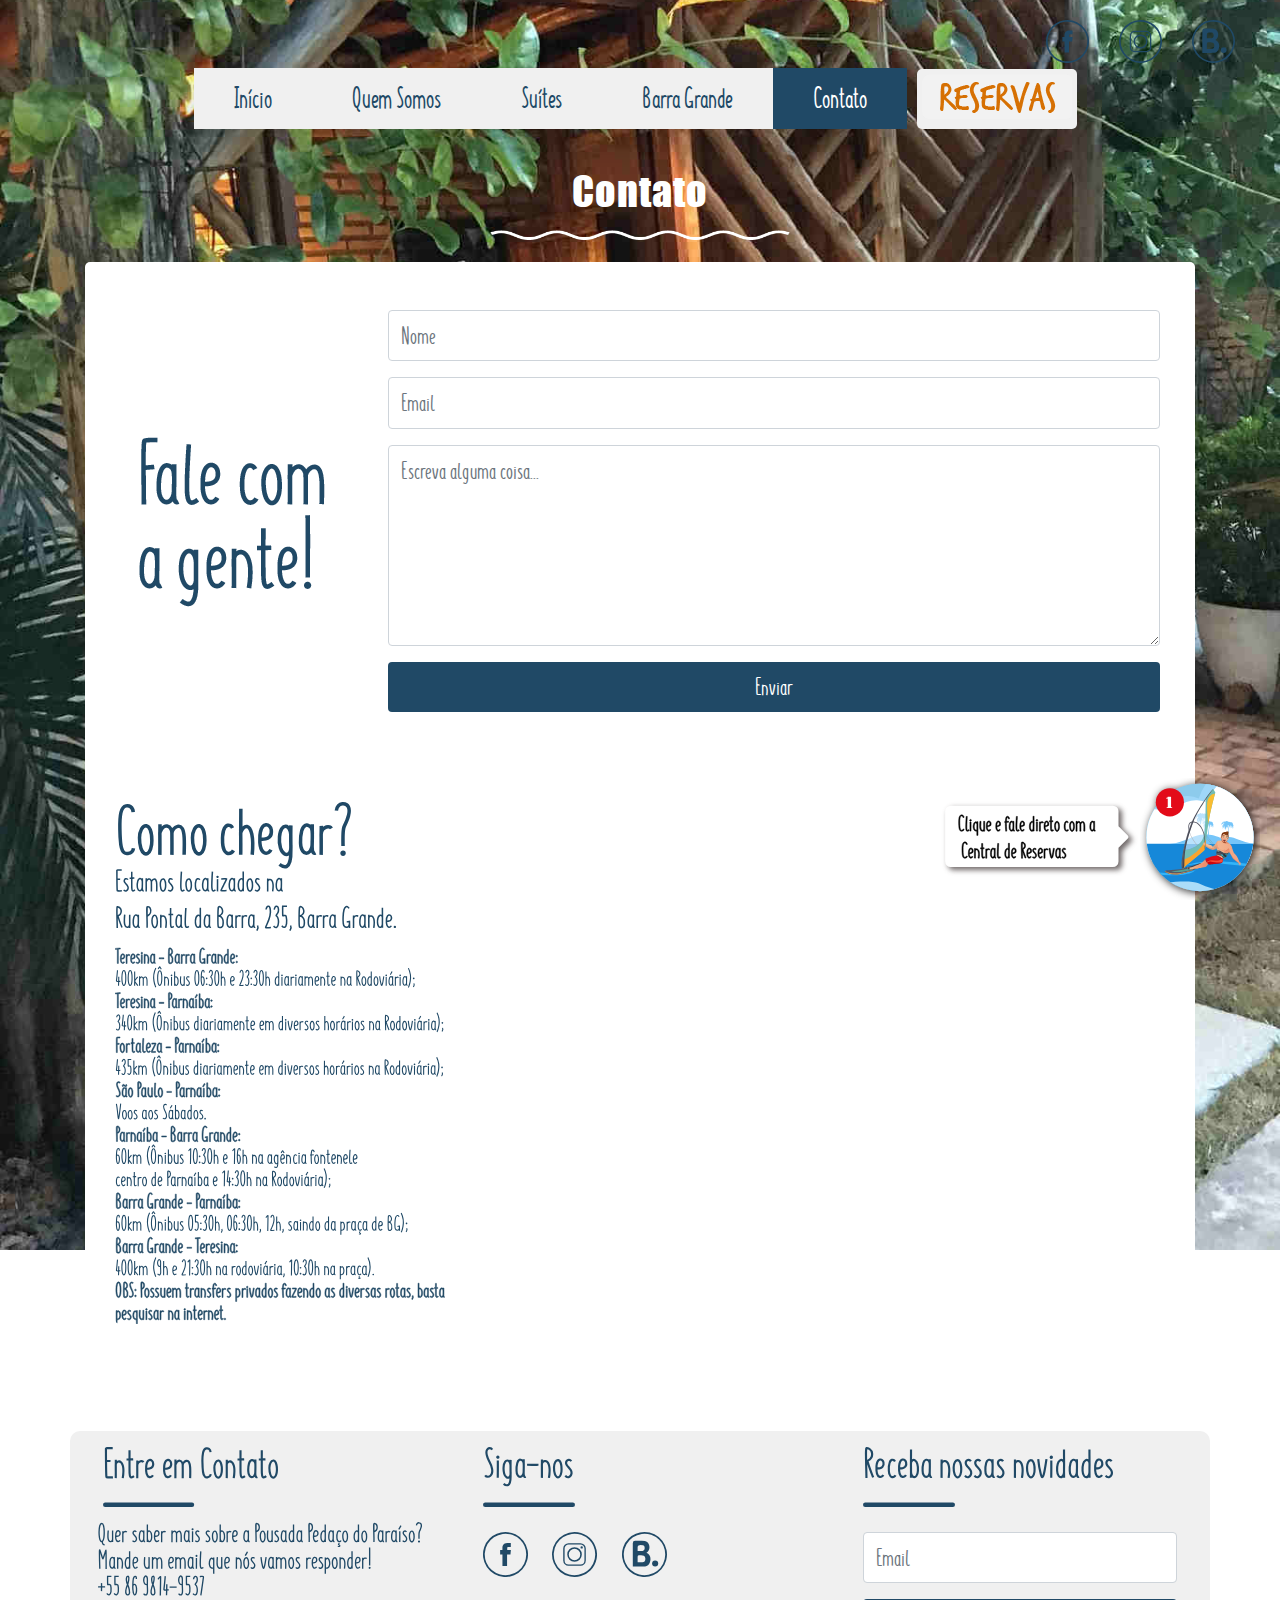
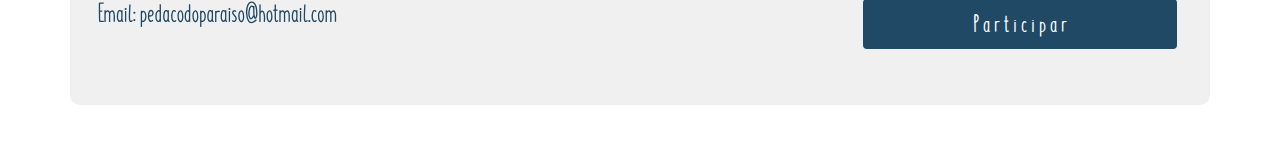
<file: contato.html>
<!DOCTYPE html>
<html lang="pt-BR">
<head>

<meta charset="utf-8">
<meta name="author" content="Hernandez Giordano">
<meta name="description" content="Pousada Pedaço do Paraíso - Onde mora da Dona Felicidade">
<meta name="viewport" content="width=device-width, initial-scale=1, minimum-scale=1">
<link rel="canonical" href="https://pedacodoparaiso.com/">

<title>Pousada Pedaço do Paraíso</title>

<meta property="og:title" content="Pousada Pedaço do Paraíso">
<meta property="og:description" content="Pousada Pedaço do Paraíso - Onde mora da Dona Felicidade">
<meta property="og:type" content="product"/>
<meta property="og:url" content="https://pedacodoparaiso.com">
<meta property="og:image" content="https://hernangior.github.io/pousada/imgs/elements/main_logo.png">
<meta property="og:site_name" content="Pousada Pedaço do Paraíso"/>
<!-- Twitter -->
<meta name="twitter:card" content="">
<meta name="twitter:site" content="@PousadaPedacodoParaiso">
<meta name="twitter:title" content="Pousada Pedaço do Paraíso">
<meta name="twitter:description" content="Pousada Pedaço do Paraíso - Onde mora da Dona Felicidade">
<meta name="twitter:image" content="https://hernangior.github.io/pousada/imgs/elements/main_logo.png">
<!-- Favicons -->
<link rel="apple-touch-icon" sizes="57x57" href="imgs/favicon/apple-icon-57x57.png">
<link rel="apple-touch-icon" sizes="60x60" href="imgs/favicon/apple-icon-60x60.png">
<link rel="apple-touch-icon" sizes="72x72" href="imgs/favicon/apple-icon-72x72.png">
<link rel="apple-touch-icon" sizes="76x76" href="imgs/favicon/apple-icon-76x76.png">
<link rel="apple-touch-icon" sizes="114x114" href="imgs/favicon/apple-icon-114x114.png">
<link rel="apple-touch-icon" sizes="120x120" href="imgs/favicon/apple-icon-120x120.png">
<link rel="apple-touch-icon" sizes="144x144" href="imgs/favicon/apple-icon-144x144.png">
<link rel="apple-touch-icon" sizes="152x152" href="imgs/favicon/apple-icon-152x152.png">
<link rel="apple-touch-icon" sizes="180x180" href="imgs/favicon/apple-icon-180x180.png">
<link rel="icon" type="image/png" sizes="192x192"  href="imgs/favicon/android-icon-192x192.png">
<link rel="icon" type="image/png" sizes="32x32" href="imgs/favicon/favicon-32x32.png">
<link rel="icon" type="image/png" sizes="96x96" href="imgs/favicon/favicon-96x96.png">
<link rel="icon" type="image/png" sizes="16x16" href="imgs/favicon/favicon-16x16.png">
<link rel="manifest" href="imgs/favicon/manifest.json">

<meta name="msapplication-TileColor" content="#ffffff">
<meta name="msapplication-TileImage" content="imgs/favicon/ms-icon-144x144.png">
<meta name="msapplication-config" content="imgs/favicon/browserconfig.xml">
<meta name="theme-color" content="#ffffff">
<link rel="manifest" href="imgs/favicon/manifest.json">

<!-- <link rel="preconnect" href="//img6.wsimg.com/"> -->
<!-- Bootstrap -->
<link rel="stylesheet" type="text/css"  href="css/bootstrap-4.4.1-dist/bootstrap.css">
<!-- Font Awesome -->
<link rel="stylesheet" type="text/css" href="css/font-awesome/css/font-awesome.css">
<!-- Font Awesome - New Version -->
<link href="css/fontawesome-free-5.13.0-web/css/all.css" rel="stylesheet"> <!--load all styles -->
<!-- Stylesheet -->
<link rel="stylesheet" type="text/css"  href="css/style.css">

<script defer src="css/fontawesome-free-5.13.0-web/js/all.js"></script> <!--load all styles -->
<!-- Pooper -->
<script src="js/popper.min.js"></script>

<!-- Yandex.Metrika counter -->
<script type="text/javascript" >
  (function(m,e,t,r,i,k,a){m[i]=m[i]||function(){(m[i].a=m[i].a||[]).push(arguments)};
  m[i].l=1*new Date();k=e.createElement(t),a=e.getElementsByTagName(t)[0],k.async=1,k.src=r,a.parentNode.insertBefore(k,a)})
  (window, document, "script", "https://mc.yandex.ru/metrika/tag.js", "ym");

  ym(61635523, "init", {
       clickmap:true,
       trackLinks:true,
       accurateTrackBounce:true,
       webvisor:true,
       ecommerce:"dataLayer"
  });
</script>
<noscript><div><img src="https://mc.yandex.ru/watch/61635523" style="position:absolute; left:-9999px;" alt="" /></div></noscript>
<!-- /Yandex.Metrika counter -->

<!-- Global site tag (gtag.js) - Google Analytics -->
<script async src="https://www.googletagmanager.com/gtag/js?id=UA-162798586-1"></script>
<script>
  window.dataLayer = window.dataLayer || [];
  function gtag(){dataLayer.push(arguments);}
  gtag('js', new Date());

  gtag('config', 'UA-162798586-1');
</script>

</head>



  <!-- [ H e a d ] End Section -->
  

  
<body id="main_page" class="d-flex flex-column page-contato">

  <div class="container-fluid">

    <!-- [Social Icons Right] Section -->
    <ul class="nav justify-content-end social-nav-right p-b-0">
      <li class="nav-item">
        <a class="nav-link social-item-right" href="https://www.facebook.com/pousadapedacodoparaiso/" target="_blank">
          <img class="img-fluid mx-auto social-icons-right"  src="imgs/svg/social_icon_f.svg" alt=""
          ></a>
      </li>
      <li class="nav-item">
        <a class="nav-link social-item-right" href="https://www.instagram.com/pousadapedacodoparaiso/" target="_blank">
          <img class="img-fluid mx-auto social-icons-right"  src="imgs/svg/social_icon_i.svg" alt="">
        </a>
      </li>
      <li class="nav-item">
        <a class="nav-link social-item-right" href="https://www.booking.com/hotel/br/pousada-pedaco-do-paraiso.pt-br.html?aid=360920;label=New_Portuguese_PT_ROW_6409090206-_9oPl604g33uUPimd0_L7QS217921514283%3Apl%3Ata%3Ap1%3Ap2%3Aac%3Aap%3Aneg;sid=7f6627be53d6f6e9263c20619a9cc611;dest_id=-628085;dest_type=city;dist=0;from_beach_non_key_ufi_sr=1;group_adults=2;group_children=0;hapos=1;hpos=1;no_rooms=1;room1=A%2CA;sb_price_type=total;sr_order=popularity;srepoch=1585488612;srpvid=5b085ef15a610094;type=total;ucfs=1&#hotelTmpl" target="_blank"><img class="img-fluid mx-auto social-icons-right"  src="imgs/svg/social_icon_b.svg" alt="">
        </a>
      </li>
    </ul>

    <!-- [Nav] Section -->
    <nav data-section-id="1" data-component-id="2c0d_1_02_awz" data-category="navigations" 
    class="navbar navbar-expand-lg navbar-light nav-custom">
      <button class="navbar-toggler button-custom" type="button" data-toggle="collapse" data-target="#navigations-02">
        <i class="fa fa-bars i-custom"></i>
      </button>
      <div class="collapse navbar-collapse justify-content-md-center" id="navigations-02">
        <ul class="nav nav-pills nav-fill border navbar-custom shadow-lg princial-nav">
          <li class="nav-item">
            <a class="nav-link btn-js li-custom-m-20" href="index.html">
              Início
          </a>
          </li> 
          <li class="nav-item">
            <a class="nav-link btn-js li-custom-m-20" href="quem_somos.html">
              Quem Somos
            </a>
          </li>
          <li class="nav-item">
            <a class="nav-link btn-js li-custom-m-20" href="apartamento.html">
              Suítes
            </a>
          </li>
          <li class="nav-item">
            <a class="nav-link btn-js li-custom-m-20" href="barra_grande.html">
              Barra Grande
            </a>
          </li>
          <li class="nav-item">
            <a class="nav-link active btn-js li-custom-m-20" href="contato.html">
              Contato
            </a>
          </li>
        </ul>
        <ul class="nav nav-pills nav-fill border navbar-custom border 
        border-info nav-link-m-10 navbar-custom-reserva reserva-button">
          <li class="nav-item btn-js">
              <a class="nav-link text-center" id="picture" href="apartamento.html">
              </a>
          </li>
        </ul>
      </div>
    </nav>

  </div>



  <!-- [ C o n t e n t ] Section -->
  

  
<div class="container-fluid container-content" id="content_contato">

<div class="container text-center section-custom-top-5">


    <h2 class="content-titulo f-s-40 f-w-b f-f-impact">
      <span>
        Contato
      </span>
    </h2>

    <img class="img-fluid mx-auto img-custom-2" src="imgs/elements/waves.png" alt="">

    <section data-section-id="6" data-component-id="2c0d_4_01_awz" data-category="how-it-works" class="py-5 section-custom f-f-custom">
      <div class="container text-center">

        <div data-config-id="how_01" class="m-b-75">

          <div class="row align-items-center text-md-left mb-5 form-contato">

            <div class="col-md-3 order-1 order-md-0 text-center">
              <img class="img-fluid b-r-5"  src="imgs/elements/contato/01.png" alt="">
            </div>

            <div class="col-md-9 text-center">
              <form name="sentMessage" id="superContactForm" method="POST">
                <input type="hidden" name="contact_form" id="contact_form" value="1">
                <label class="sr-only" for="input-contacts-01">Nome</label>
                <input class="form-control mb-3 f-s-25" id="contact_name" name="contact_name" type="text" placeholder="Nome" required="">
                <label class="sr-only" for="input-contacts-01">Email</label>
                <input class="form-control mb-3 f-s-25" id="contact_email" name="contact_email" type="email" placeholder="Email" required="">
                <label class="sr-only" for="textarea-contacts-01">Escreva alguma coisa...</label>
                <textarea class="form-control mb-3 f-s-25" id="contact_message" name="contact_message" rows="5" placeholder="Escreva alguma coisa..." required=""></textarea>
                <div id="contactSuccess"></div>
                <button class="btn btn-primary btn-block btn-custom f-s-25 m-b-15" type="submit" data-config-id="primary-action" id="submitContactButton">Enviar</button>
                <div class="spinner-border text-info d-none" role="status" id="contact_loading">
                  <span class="sr-only"></span>
                </div>
              </form>
            </div>

          </div>

        </div>

        <div data-config-id="how_01" class="h-500">
          <div class="container-fluid h-100">
            <div class="row justify-content-center h-100">
              <div class="col-4 ">
                <img class="img-fluid b-r-5"  src="imgs/svg/text_como_chegar.svg" alt="">
              </div>
              <div class="col-10 col-sm-10 col-md-10 col-lg-8 col-xl-8 p-20">
              <iframe src="https://www.google.com/maps/embed?pb=!1m14!1m8!1m3!1d7969.353730700152!2d-41.408679!3d-2.909047!3m2!1i1024!2i768!4f13.1!3m3!1m2!1s0x0%3A0x94c692e2605f0c4a!2sPousada%20Peda%C3%A7o%20do%20Paraiso!5e0!3m2!1spt-BR!2sbr!4v1585523510762!5m2!1spt-BR!2sbr" 
              frameborder="0" class="contato-iframe" 
              allowfullscreen="" aria-hidden="false" tabindex="0">
              </iframe>
              </div>
            </div>
          </div>
        </div>

      </div>
    </section>

  </div>

</div>



<!-- [ F o o t e r ] Section -->



<a href="https://api.whatsapp.com/send?phone=558698149537&text=Ola%21%20Gostaria%20de%20mais%20informacoes%20." 
  class="float" target="_blank">
  <img class="img-fluid w-200-px" src="imgs/svg/social_icon_w_ballon.svg" alt=""><img class="img-fluid w-120-px" src="imgs/svg/social_icon_w_circle.svg" alt="">
</a>

<footer class="py-4 m-10">
  <div class="container text-center footer-custom">
    <div class="row mb-3" data-config-id="how_02">

      <!-- [Contato Information] Section -->
      <div class="col-md-4 p-2 py-3 text-left">
        <img class="img-fluid mx-auto p-l-25 h-60"  src="imgs/svg/text_contact_us.svg" alt="">
        <img class="img-fluid mx-auto p-t-15 footer-img-svg"  src="imgs/svg/text_more_info.svg" alt="">
      </div>

      <!-- [Social Icons] Section -->
      <div class="col-md-4 p-2 py-3 text-left">
        <img class="img-fluid mx-auto p-l-25 h-60"  src="imgs/svg/text_follow_us.svg" alt="">
         <div class="col-md-12 p-t-15">
           <a href="https://www.facebook.com/pousadapedacodoparaiso/" target="_blank">
              <img class="img-fluid mx-auto p-10 social-icons"  src="imgs/svg/social_icon_f.svg" alt="">
            </a>
            <a href="https://www.instagram.com/pousadapedacodoparaiso/" target="_blank">
              <img class="img-fluid mx-auto p-10 social-icons"  src="imgs/svg/social_icon_i.svg" alt="">
             </a>
            <a href="https://www.booking.com/hotel/br/pousada-pedaco-do-paraiso.pt-br.html?aid=360920;label=New_Portuguese_PT_ROW_6409090206-_9oPl604g33uUPimd0_L7QS217921514283%3Apl%3Ata%3Ap1%3Ap2%3Aac%3Aap%3Aneg;sid=7f6627be53d6f6e9263c20619a9cc611;dest_id=-628085;dest_type=city;dist=0;from_beach_non_key_ufi_sr=1;group_adults=2;group_children=0;hapos=1;hpos=1;no_rooms=1;room1=A%2CA;sb_price_type=total;sr_order=popularity;srepoch=1585488612;srpvid=5b085ef15a610094;type=total;ucfs=1&#hotelTmpl" target="_blank">
              <img class="img-fluid mx-auto p-10 social-icons"  src="imgs/svg/social_icon_b.svg" alt="">
            </a>
         </div>
      </div>

      <!-- [Newsletter] Section -->
      <div class="col-md-4 p-2 py-3 f-f-custom text-center">
        <div class="t-a-l">
         <img class="img-fluid mx-auto p-l-25 h-60"  src="imgs/svg/text_newsletter.svg" alt="">
        </div>
        <form name="contactForm" id="contactForm" class="p-25">
          <input type="hidden" id="name" name="name" value="Novidades">
          <textarea id="message" name="message" class="d-p-none">Quero receber novidades!</textarea>
          <label class="sr-only" for="input-contacts-01">
            Email
          </label>
          <input class="form-control mb-3 f-s-25" id="email" type="email" placeholder="Email" name="email" required>
          <div id="success"></div>
          <button class="btn btn-primary btn-block btn-custom f-s-25 m-b-15" type="submit" 
          data-config-id="primary-action" id="submitNewsletterButton">
            P a r t i c i p a r
          </button>
          <div class="spinner-border text-info d-none" role="status" id="loading">
            <span class="sr-only  text-center"></span>
          </div>
        </form>
      </div>
      
    </div>
  </div>
</footer>

<!-- JQuery core JavaScript -->
<script type="text/javascript" src="js/jquery-3.4.1.min.js"></script>
<!-- Bootstrap core JavaScript -->
<script type="text/javascript" src="js/bootstrap-4.4.1-dist/bootstrap.min.js"></script>
<script type="text/javascript" src="js/jqBootstrapValidation.js"></script>
<script data-cfasync="false" type="text/javascript" src="js/form-submission-handler.js"></script>
<script type="text/javascript" src="js/contact_me.js"></script>

<script>
  // Add active class to the current button (highlight it)
  var header = document.getElementById("navigations-02");
  var btns = header.getElementsByClassName("btn-js");
  for (var i = 0; i < btns.length; i++) {
    btns[i].addEventListener("click", function() {
      var current = document.getElementsByClassName("active");
      current[0].className = current[0].className.replace(" active", "");
      this.className += " active";
    });
  }
</script>

<script>
$(document).ready(function(){
  $('[data-toggle="tooltip"]').tooltip();   
});
</script>

</body>

</html>
</file>
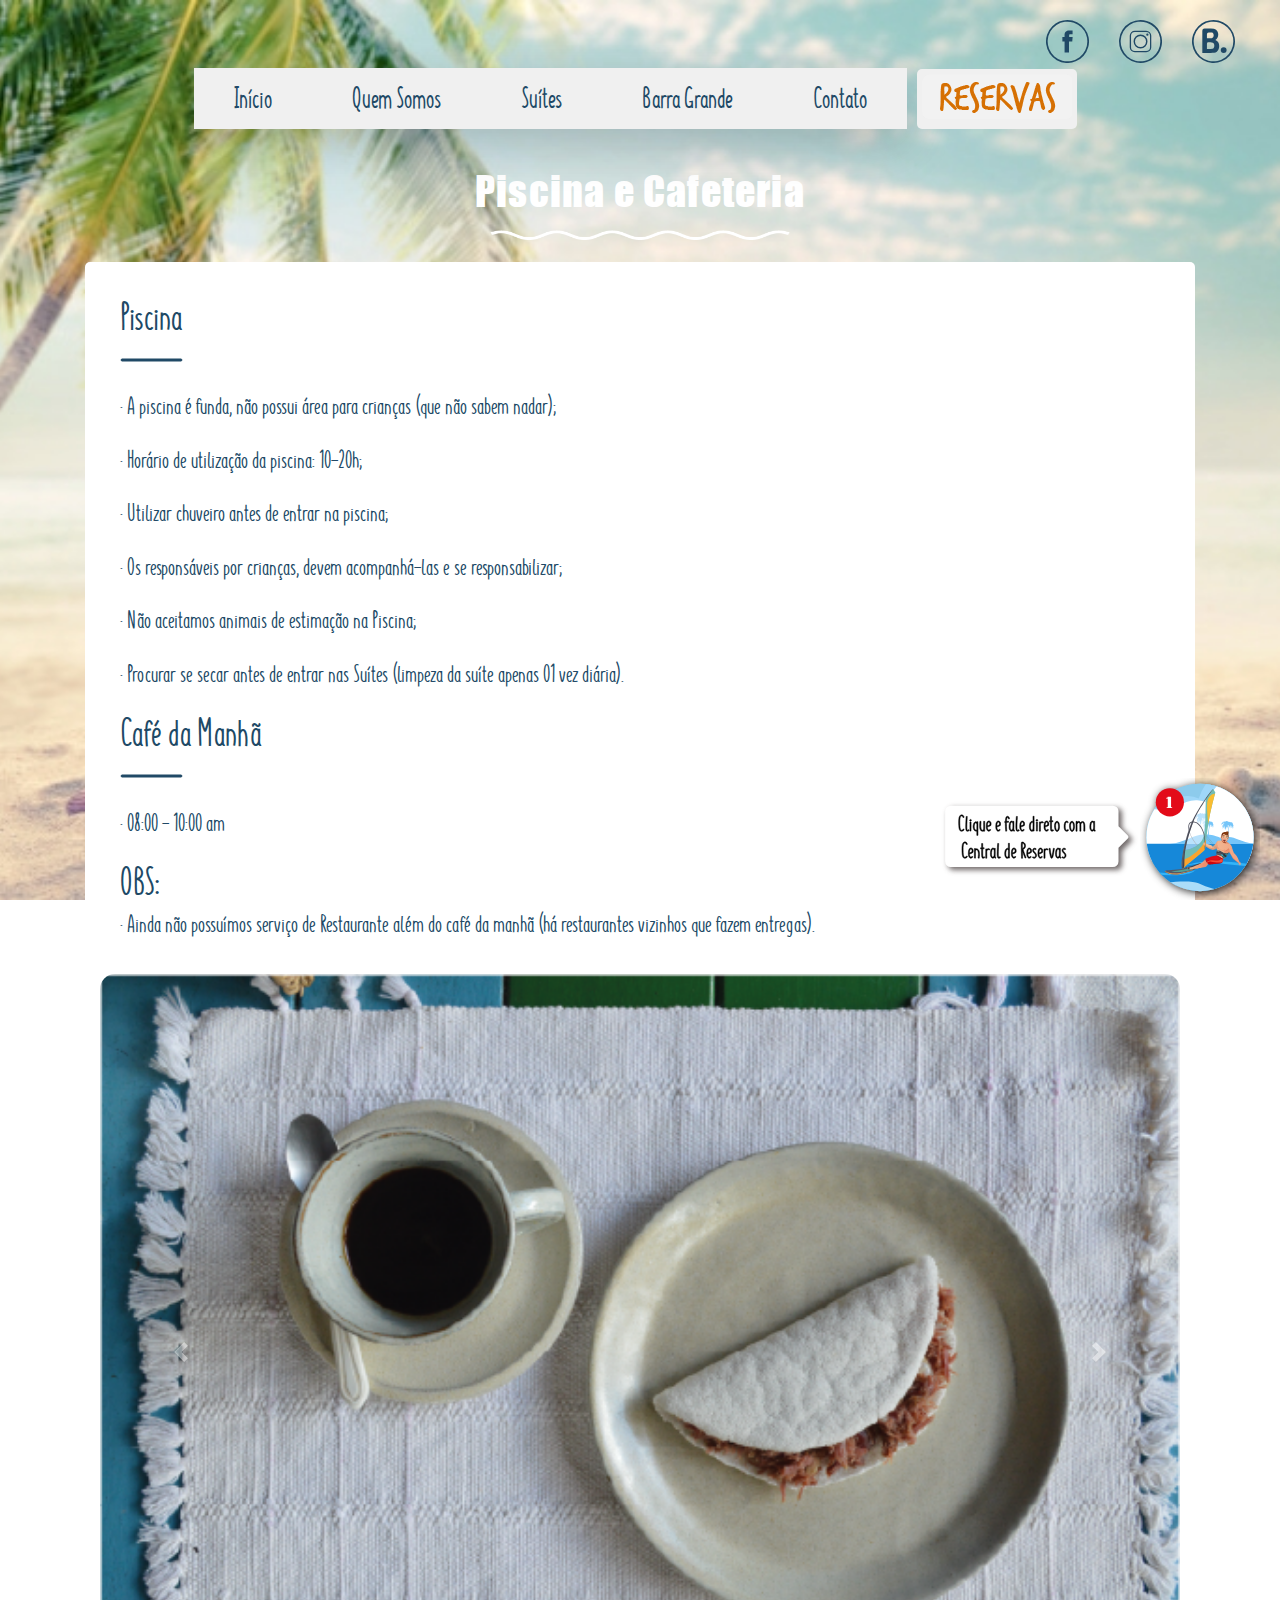
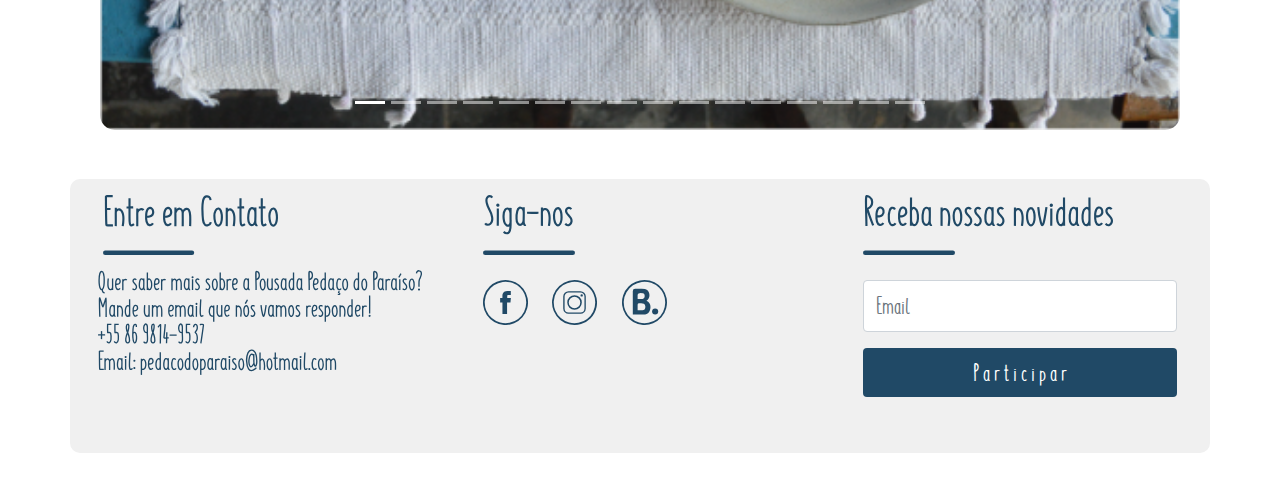
<file: piscina_e_cafeteria.html>
<!DOCTYPE html>
<html lang="pt-BR">
<head>

<meta charset="utf-8">
<meta name="author" content="Hernandez Giordano">
<meta name="description" content="Pousada Pedaço do Paraíso - Onde mora da Dona Felicidade">
<meta name="viewport" content="width=device-width, initial-scale=1, minimum-scale=1">
<link rel="canonical" href="https://pedacodoparaiso.com/">

<title>Pousada Pedaço do Paraíso</title>

<meta property="og:title" content="Pousada Pedaço do Paraíso">
<meta property="og:description" content="Pousada Pedaço do Paraíso - Onde mora da Dona Felicidade">
<meta property="og:type" content="product"/>
<meta property="og:url" content="https://pedacodoparaiso.com">
<meta property="og:image" content="https://hernangior.github.io/pousada/imgs/elements/main_logo.png">
<meta property="og:site_name" content="Pousada Pedaço do Paraíso"/>
<!-- Twitter -->
<meta name="twitter:card" content="">
<meta name="twitter:site" content="@PousadaPedacodoParaiso">
<meta name="twitter:title" content="Pousada Pedaço do Paraíso">
<meta name="twitter:description" content="Pousada Pedaço do Paraíso - Onde mora da Dona Felicidade">
<meta name="twitter:image" content="https://hernangior.github.io/pousada/imgs/elements/main_logo.png">
<!-- Favicons -->
<link rel="apple-touch-icon" sizes="57x57" href="imgs/favicon/apple-icon-57x57.png">
<link rel="apple-touch-icon" sizes="60x60" href="imgs/favicon/apple-icon-60x60.png">
<link rel="apple-touch-icon" sizes="72x72" href="imgs/favicon/apple-icon-72x72.png">
<link rel="apple-touch-icon" sizes="76x76" href="imgs/favicon/apple-icon-76x76.png">
<link rel="apple-touch-icon" sizes="114x114" href="imgs/favicon/apple-icon-114x114.png">
<link rel="apple-touch-icon" sizes="120x120" href="imgs/favicon/apple-icon-120x120.png">
<link rel="apple-touch-icon" sizes="144x144" href="imgs/favicon/apple-icon-144x144.png">
<link rel="apple-touch-icon" sizes="152x152" href="imgs/favicon/apple-icon-152x152.png">
<link rel="apple-touch-icon" sizes="180x180" href="imgs/favicon/apple-icon-180x180.png">
<link rel="icon" type="image/png" sizes="192x192"  href="imgs/favicon/android-icon-192x192.png">
<link rel="icon" type="image/png" sizes="32x32" href="imgs/favicon/favicon-32x32.png">
<link rel="icon" type="image/png" sizes="96x96" href="imgs/favicon/favicon-96x96.png">
<link rel="icon" type="image/png" sizes="16x16" href="imgs/favicon/favicon-16x16.png">
<link rel="manifest" href="imgs/favicon/manifest.json">

<meta name="msapplication-TileColor" content="#ffffff">
<meta name="msapplication-TileImage" content="imgs/favicon/ms-icon-144x144.png">
<meta name="msapplication-config" content="imgs/favicon/browserconfig.xml">
<meta name="theme-color" content="#ffffff">
<link rel="manifest" href="imgs/favicon/manifest.json">

<!-- <link rel="preconnect" href="//img6.wsimg.com/"> -->
<!-- Bootstrap -->
<link rel="stylesheet" type="text/css"  href="css/bootstrap-4.4.1-dist/bootstrap.css">
<!-- Font Awesome -->
<link rel="stylesheet" type="text/css" href="css/font-awesome/css/font-awesome.css">
<!-- Font Awesome - New Version -->
<link href="css/fontawesome-free-5.13.0-web/css/all.css" rel="stylesheet"> <!--load all styles -->
<!-- Stylesheet -->
<link rel="stylesheet" type="text/css"  href="css/style.css">

<script defer src="css/fontawesome-free-5.13.0-web/js/all.js"></script> <!--load all styles -->
<!-- Pooper -->
<script src="js/popper.min.js"></script>

<!-- Yandex.Metrika counter -->
<script type="text/javascript" >
  (function(m,e,t,r,i,k,a){m[i]=m[i]||function(){(m[i].a=m[i].a||[]).push(arguments)};
  m[i].l=1*new Date();k=e.createElement(t),a=e.getElementsByTagName(t)[0],k.async=1,k.src=r,a.parentNode.insertBefore(k,a)})
  (window, document, "script", "https://mc.yandex.ru/metrika/tag.js", "ym");

  ym(61635523, "init", {
       clickmap:true,
       trackLinks:true,
       accurateTrackBounce:true,
       webvisor:true,
       ecommerce:"dataLayer"
  });
</script>
<noscript><div><img src="https://mc.yandex.ru/watch/61635523" style="position:absolute; left:-9999px;" alt="" /></div></noscript>
<!-- /Yandex.Metrika counter -->

<!-- Global site tag (gtag.js) - Google Analytics -->
<script async src="https://www.googletagmanager.com/gtag/js?id=UA-162798586-1"></script>
<script>
  window.dataLayer = window.dataLayer || [];
  function gtag(){dataLayer.push(arguments);}
  gtag('js', new Date());

  gtag('config', 'UA-162798586-1');
</script>

</head>



  <!-- [ H e a d ] End Section -->
  

  
<body id="main_page" class="d-flex flex-column page-index">

  <div class="container-fluid">

    <!-- [Social Icons Right] Section -->
    <ul class="nav justify-content-end social-nav-right p-b-0">
      <li class="nav-item">
        <a class="nav-link social-item-right" href="https://www.facebook.com/pousadapedacodoparaiso/" target="_blank"> 
          <img class="img-fluid mx-auto social-icons-right"  src="imgs/svg/social_icon_f.svg" alt=""
          ></a>
      </li>
      <li class="nav-item">
        <a class="nav-link social-item-right" href="https://www.instagram.com/pousadapedacodoparaiso/" target="_blank">
          <img class="img-fluid mx-auto social-icons-right"  src="imgs/svg/social_icon_i.svg" alt="">
        </a>
      </li>
      <li class="nav-item">
        <a class="nav-link social-item-right" href="https://www.booking.com/hotel/br/pousada-pedaco-do-paraiso.pt-br.html?aid=360920;label=New_Portuguese_PT_ROW_6409090206-_9oPl604g33uUPimd0_L7QS217921514283%3Apl%3Ata%3Ap1%3Ap2%3Aac%3Aap%3Aneg;sid=7f6627be53d6f6e9263c20619a9cc611;dest_id=-628085;dest_type=city;dist=0;from_beach_non_key_ufi_sr=1;group_adults=2;group_children=0;hapos=1;hpos=1;no_rooms=1;room1=A%2CA;sb_price_type=total;sr_order=popularity;srepoch=1585488612;srpvid=5b085ef15a610094;type=total;ucfs=1&#hotelTmpl"><img class="img-fluid mx-auto social-icons-right"  src="imgs/svg/social_icon_b.svg" alt="" target="_blank">
        </a>
      </li>
    </ul>

    <!-- [Nav] Section -->
    <nav data-section-id="1" data-component-id="2c0d_1_02_awz" data-category="navigations" 
    class="navbar navbar-expand-lg navbar-light nav-custom">
      <button class="navbar-toggler button-custom" type="button" data-toggle="collapse" data-target="#navigations-02">
      	<i class="fa fa-bars i-custom"></i>
      </button>
      <div class="collapse navbar-collapse justify-content-md-center" id="navigations-02">
      	<ul class="nav nav-pills nav-fill border navbar-custom shadow-lg princial-nav">
      	  <li class="nav-item">
      	    <a class="nav-link btn-js li-custom-m-20" href="index.html">
      	    	Início
      		</a>
      	  </li>	
          <li class="nav-item">
            <a class="nav-link btn-js li-custom-m-20" href="quem_somos.html">
              Quem Somos
            </a>
          </li>
      	  <li class="nav-item">
      	    <a class="nav-link btn-js li-custom-m-20" href="apartamento.html">
      	    	Suítes
      	    </a>
      	  </li>
      	  <li class="nav-item">
      	    <a class="nav-link btn-js li-custom-m-20" href="barra_grande.html">
      	    	Barra Grande
      	    </a>
      	  </li>
      	  <li class="nav-item">
      	    <a class="nav-link btn-js li-custom-m-20" href="contato.html">
      	    	Contato
      	    </a>
      	  </li>
      	</ul>
      	<ul class="nav nav-pills nav-fill border navbar-custom border 
      	border-info nav-link-m-10 navbar-custom-reserva reserva-button">
      		<li class="nav-item btn-js">
      	    	<a class="nav-link text-center" id="picture" href="apartamento.html">
      	    	</a>
      	 	</li>
      	</ul>
      </div>
    </nav>

  </div>



<!-- [ C o n t e n t ] Section -->
  


<div class="container-fluid container-content" id="content_piscina_e_cafeteria">

  <div class="container text-center section-custom-top-5">

    <h2 class="content-titulo f-s-40 f-w-b f-f-impact">
      <span>
        Piscina e Cafeteria
      </span>
    </h2>

    <img class="img-fluid mx-auto img-custom-2" src="imgs/elements/waves.png" alt="">

    <section data-section-id="6" data-component-id="2c0d_4_01_awz" data-category="how-it-works" class="py-5 section-custom f-f-custom p-b-15 p-t-15">
      
      <div class="container text-center">

        <div class="f-f-custom p-b-15 p-t-15 color-default text-justify p-l-20 f-s-25">

          <h4 class="mb-4 text-left m-b-0 f-w-b f-s-40" data-config-id="header">
           Piscina
          </h4>

           <div class="col-md-12 info-apt-div-img p-l-0">
            <img class="img-fluid mx-auto"  src="imgs/elements/text_splitter.png" alt="">
           </div>

           <p>
            • A piscina é funda, não possui área para crianças (que não sabem nadar);
           </p>
           <p>
            • Horário de utilização da piscina: 10-20h;
           </p>
           <p>
            • Utilizar chuveiro antes de entrar na piscina;
           </p>
           <p>
            • Os responsáveis por crianças, devem acompanhá-las e se responsabilizar;
           </p>
           <p>
            • Não aceitamos animais de estimação na Piscina;  
           </p>
           <p>
            • Procurar se secar antes de entrar nas Suítes (limpeza da suíte apenas 01 vez diária).
           </p>

          <h4 class="mb-4 text-left m-b-0 f-w-b f-s-40" data-config-id="header">
           Café da Manhã
          </h4>

           <div class="col-md-12 info-apt-div-img p-l-0">
            <img class="img-fluid mx-auto"  src="imgs/elements/text_splitter.png" alt="">
           </div>

           <p>• 08:00 - 10:00 am</p>

           
          <h4 class="mb-4 text-left m-b-0 f-w-b f-s-40" data-config-id="header">
           OBS:
          </h4>
           <p>
            • Ainda não possuímos serviço de Restaurante além do café da manhã (há restaurantes vizinhos que fazem entregas).
           </p>

       </div>



        <div data-config-id="how_01" class="f-s-25">

          <div id="carouselExampleIndicators" class="carousel slide special b-r-15" data-ride="carousel">
            <ol class="carousel-indicators">
              <li data-target="#carouselExampleIndicators" data-slide-to="0" class="active">
              </li>
              <li data-target="#carouselExampleIndicators" data-slide-to="1">
              </li>
              <li data-target="#carouselExampleIndicators" data-slide-to="2">
              </li>
              <li data-target="#carouselExampleIndicators" data-slide-to="3">
              </li>
              <li data-target="#carouselExampleIndicators" data-slide-to="4">
              </li>
              <li data-target="#carouselExampleIndicators" data-slide-to="5">
              </li>
              <li data-target="#carouselExampleIndicators" data-slide-to="6">
              </li>
              <li data-target="#carouselExampleIndicators" data-slide-to="7">
              </li>
              <li data-target="#carouselExampleIndicators" data-slide-to="8">
              </li>
              <li data-target="#carouselExampleIndicators" data-slide-to="9">
              </li>
              <li data-target="#carouselExampleIndicators" data-slide-to="10">
              </li>
              <li data-target="#carouselExampleIndicators" data-slide-to="11">
              </li>
              <li data-target="#carouselExampleIndicators" data-slide-to="12">
              </li>
              <li data-target="#carouselExampleIndicators" data-slide-to="13">
              </li>
              <li data-target="#carouselExampleIndicators" data-slide-to="14">
              </li>
              <li data-target="#carouselExampleIndicators" data-slide-to="15">
              </li>
            </ol>
            <div class="carousel-inner b-r-15">
              <div class="carousel-item active">
                <img src="imgs/galery/piscina_e_cafeteria/01.png" class="d-block w-100" alt="...">
              </div>
              <div class="carousel-item">
                <img src="imgs/galery/piscina_e_cafeteria/02.png" class="d-block w-100" alt="...">
              </div>
              <div class="carousel-item">
                <img src="imgs/galery/piscina_e_cafeteria/03.png" class="d-block w-100" alt="...">
              </div>
              <div class="carousel-item">
                <img src="imgs/galery/piscina_e_cafeteria/04.png" class="d-block w-100" alt="...">
              </div>
              <div class="carousel-item">
                <img src="imgs/galery/piscina_e_cafeteria/05.png" class="d-block w-100" alt="...">
              </div>
              <div class="carousel-item">
                <img src="imgs/galery/piscina_e_cafeteria/06.png" class="d-block w-100" alt="...">
              </div>
              <div class="carousel-item">
                <img src="imgs/galery/piscina_e_cafeteria/07.png" class="d-block w-100" alt="...">
              </div>
              <div class="carousel-item">
                <img src="imgs/galery/piscina_e_cafeteria/08.png" class="d-block w-100" alt="...">
              </div>
              <div class="carousel-item">
                <img src="imgs/galery/piscina_e_cafeteria/09.png" class="d-block w-100" alt="...">
              </div>
              <div class="carousel-item">
                <img src="imgs/galery/piscina_e_cafeteria/10.png" class="d-block w-100" alt="...">
              </div>
              <div class="carousel-item">
                <img src="imgs/galery/piscina_e_cafeteria/11.png" class="d-block w-100" alt="...">
              </div>
              <div class="carousel-item">
                <img src="imgs/galery/piscina_e_cafeteria/12.png" class="d-block w-100" alt="...">
              </div>
              <div class="carousel-item">
                <img src="imgs/galery/piscina_e_cafeteria/13.png" class="d-block w-100" alt="...">
              </div>
              <div class="carousel-item">
                <img src="imgs/galery/piscina_e_cafeteria/14.png" class="d-block w-100" alt="...">
              </div>
              <div class="carousel-item">
                <img src="imgs/galery/piscina_e_cafeteria/15.png" class="d-block w-100" alt="...">
              </div>
              <div class="carousel-item">
                <img src="imgs/galery/piscina_e_cafeteria/16.png" class="d-block w-100" alt="...">
              </div>
            </div>
            <a class="carousel-control-prev" href="#carouselExampleIndicators" role="button" data-slide="prev">
              <span class="carousel-control-prev-icon" aria-hidden="true">
              </span>
              <span class="sr-only">
                Previous
              </span>
            </a>
            <a class="carousel-control-next" href="#carouselExampleIndicators" role="button" data-slide="next">
              <span class="carousel-control-next-icon" aria-hidden="true">
              </span>
              <span class="sr-only">
                Next
              </span>
            </a>
          </div>
          
        </div>
      </div>
    </section>
  </div>
</div>



<!-- [ F o o t e r ] Section -->



<a href="https://api.whatsapp.com/send?phone=558698149537&text=Ola%21%20Gostaria%20de%20mais%20informacoes%20." 
  class="float" target="_blank">
  <img class="img-fluid w-200-px" src="imgs/svg/social_icon_w_ballon.svg" alt=""><img class="img-fluid w-120-px" src="imgs/svg/social_icon_w_circle.svg" alt="">
</a>

<footer class="py-4 m-10">
  <div class="container text-center footer-custom">
    <div class="row mb-3" data-config-id="how_02">

      <!-- [Contato Information] Section -->
      <div class="col-md-4 p-2 py-3 text-left">
        <img class="img-fluid mx-auto p-l-25 h-60"  src="imgs/svg/text_contact_us.svg" alt="">
        <img class="img-fluid mx-auto p-t-15 footer-img-svg"  src="imgs/svg/text_more_info.svg" alt="">
      </div>

      <!-- [Social Icons] Section -->
      <div class="col-md-4 p-2 py-3 text-left">
        <img class="img-fluid mx-auto p-l-25 h-60"  src="imgs/svg/text_follow_us.svg" alt="">
         <div class="col-md-12 p-t-15">
           <a href="https://www.facebook.com/pousadapedacodoparaiso/" target="_blank">
              <img class="img-fluid mx-auto p-10 social-icons"  src="imgs/svg/social_icon_f.svg" alt="">
            </a>
            <a href="https://www.instagram.com/pousadapedacodoparaiso/" target="_blank">
              <img class="img-fluid mx-auto p-10 social-icons"  src="imgs/svg/social_icon_i.svg" alt="">
             </a>
            <a href="https://www.booking.com/hotel/br/pousada-pedaco-do-paraiso.pt-br.html?aid=360920;label=New_Portuguese_PT_ROW_6409090206-_9oPl604g33uUPimd0_L7QS217921514283%3Apl%3Ata%3Ap1%3Ap2%3Aac%3Aap%3Aneg;sid=7f6627be53d6f6e9263c20619a9cc611;dest_id=-628085;dest_type=city;dist=0;from_beach_non_key_ufi_sr=1;group_adults=2;group_children=0;hapos=1;hpos=1;no_rooms=1;room1=A%2CA;sb_price_type=total;sr_order=popularity;srepoch=1585488612;srpvid=5b085ef15a610094;type=total;ucfs=1&#hotelTmpl" target="_blank">
              <img class="img-fluid mx-auto p-10 social-icons"  src="imgs/svg/social_icon_b.svg" alt="">
            </a>
         </div>
      </div>

      <!-- [Newsletter] Section -->
      <div class="col-md-4 p-2 py-3 f-f-custom text-center">
        <div class="t-a-l">
         <img class="img-fluid mx-auto p-l-25 h-60"  src="imgs/svg/text_newsletter.svg" alt="">
        </div>
        <form name="contactForm" id="contactForm" class="p-25">
          <input type="hidden" id="name" name="name" value="Novidades">
          <textarea id="message" name="message" class="d-p-none">Quero receber novidades!</textarea>
          <label class="sr-only" for="input-contacts-01">
            Email
          </label>
          <input class="form-control mb-3 f-s-25" id="email" type="email" placeholder="Email" name="email" required>
          <div id="success"></div>
          <button class="btn btn-primary btn-block btn-custom f-s-25 m-b-15" type="submit" 
          data-config-id="primary-action" id="submitNewsletterButton">
            P a r t i c i p a r
          </button>
          <div class="spinner-border text-info d-none" role="status" id="loading">
            <span class="sr-only  text-center"></span>
          </div>
        </form>
      </div>
      
    </div>
  </div>
</footer>

<!-- JQuery core JavaScript -->
<script type="text/javascript" src="js/jquery-3.4.1.min.js"></script>
<!-- Bootstrap core JavaScript -->
<script type="text/javascript" src="js/bootstrap-4.4.1-dist/bootstrap.min.js"></script>
<script type="text/javascript" src="js/jqBootstrapValidation.js"></script>
<script data-cfasync="false" type="text/javascript" src="js/form-submission-handler.js"></script>
<script type="text/javascript" src="js/contact_me.js"></script>

<script>
	// Add active class to the current button (highlight it)
	var header = document.getElementById("navigations-02");
	var btns = header.getElementsByClassName("btn-js");
	for (var i = 0; i < btns.length; i++) {
	  btns[i].addEventListener("click", function() {
	  	var current = document.getElementsByClassName("active");
	  	current[0].className = current[0].className.replace(" active", "");
	  	this.className += " active";
	  });
	}
</script>

<script>
$(document).ready(function(){
  $('[data-toggle="tooltip"]').tooltip();   
});
</script>

</body>

</html>
</file>
<file: css/style.css>
/*
	- Default color escuro: #204966 (blue marine escuro)
	- Default color medio: #2A8A9D (blue marine medio)
	- Default color claro: #78B2BE (blue marine claro)
	- Segundary color: #F0F0F0 (gray) 

 */

 :root {

  --bg-color-selected: #204966; /* #2A8A9D */
  --bg-color-active: #2A8A9D; /* #78B2BE */
  --color-white: #FFFFFF;
  --color-gray: #F0F0F0;
}

#picture{
	background-image: url('../imgs/elements/reservas_btn.png');
	width: 150px;
	height: 50px;
	background-repeat:no-repeat;
	margin-left: auto;
	margin-right: auto;
	display: block;	
 }

 #main_page{ 
  -webkit-background-size: cover;
  -moz-background-size: cover;
  -o-background-size: cover;
  background-size: cover;

}

.page-index{
	background: url('../imgs/backgrounds/jpg/01.jpg') no-repeat center center fixed; 
}

.page-quem-somos{
	background: url('../imgs/backgrounds/jpg/02.jpeg') no-repeat center center fixed; 
}

.page-apartamento{
	background: url('../imgs/backgrounds/jpg/07.jpg') no-repeat center center fixed; 
}

.page-barra-grande{
	background: url('../imgs/backgrounds/jpg/06.jpg') no-repeat center center fixed; 
}

.page-contato{
	background: url('../imgs/backgrounds/jpg/05.jpg') no-repeat center center fixed; 
}

html,
body {
  height: 100%;
}

.nav-custom{
	padding: 3%;
	font-family: 'sunn_line_bold';
	font-size: 30px;
	padding-top: 0%;
}

.navbar-custom {
	border-radius: 0px;
    background-color: var(--color-gray);
}
/* change the brand and text color */
.navbar-custom .navbar-brand,
.navbar-custom .navbar-text {
    color: rgba(255,255,255,.8);
}
/* change the link color */
.navbar-custom .navbar-nav .nav-link {
    color: rgba(255,255,255,.5);
}
/* change the color of active or hovered links */
.navbar-custom .nav-item:hover .nav-link{
	 background-color: var(--bg-color-active);
     color: var(--color-white);
     border-radius: 0px;
}

.navbar-custom .nav-item.active .nav-link,
.navbar-custom .nav-item .nav-link.active{
	 background-color: var(--bg-color-selected); 
     color: var(--color-white);
     border-radius: 0px;
}

.navbar-toggler-icon{
	color: var(--color-white);
}

.nav-link{
	font-weight: bold;
	color:var(--bg-color-selected); 	
}

.button-custom{
	background-color: var(--bg-color-selected); 
}

.i-custom{
	color: var(--color-white);
	font-size:28px;
}

.img-message{
	width: 1000px;
	height: 200px;
}

.img-custom{
	height: 10px;
	width: 60px;	
}

.img-custom-2{
	height: 10px;
	width: 300px;	
}

.img-custom-m{
	/*
	margin: 25px;
	*/
	height: 150px;
	width: 100%;
	margin: 0px !important;
}

.div-custom-icons{
	padding: 5px;
}

.div-category-icons{
	width: 100%;
	margin-left: 0 !important;
	margin-right: 0!important;
}

.div-index-logo{
	width: 250px;
	height: 212px;
}

.img-sub-message{
	height: 93px;
	width: 100%;
	/*
	width: 300px;
	*/
}

.section-custom-top-5{
	/*
	margin-top: 5%;
	*/
	margin-top: 0px;

}

.nav-link-m-10{
	margin-left: 10px;
	margin-right: 10px;
	padding: 5px;
}

.li-custom-m-20{
	padding-left: 40px;
	padding-right: 40px;
}

#main-content{
	border-radius: 10px;
	background-color: var(--color-white);
	/*
	opacity: 0.8;
	*/
	margin-left: 5%;
	margin-right: 5%;
	margin-top: 5%;
}

.navbar-custom-reserva:hover {
	 background-color: var(--bg-color-active); 
     color: var(--color-white);
     border-radius: 5px;
}

.footer-custom{
	background-color: var(--color-gray);
	/*
	opacity: 0.8;
	*/
	border-radius: 10px; 
	flex-shrink: none;
}

.btn-custom{
	background-color: var(--bg-color-selected); 
	border: 0px;
}

.btn-custom:hover{
	 background-color: var(--bg-color-active);
}

.label-custom{
	font-weight: bold;
	color: var(--color-white);
}

.p-custom{
	margin: 0px;
}

.icon-apt{
	padding: 0px;
}

.color-active{
	color: var(--bg-color-active);
}

.bg-color-active{
	background-color:  var(--bg-color-active);
}

.border-color-active{
	border-color:  var(--bg-color-active);
}

.bd-color-active{
	border-color:  var(--bg-color-active);
}

.color-default{
	color: var(--bg-color-selected);
}

.c-white{
	color: white;
}

.c-active{
	color: var(--bg-color-active); 
}

.special{
	  background-color: rgba(245, 245, 245, 1);
	  /*
	  opacity: 1
	  */
}

.social-icons{
	height: 65px; 
	width: 65px;
}

.social-icons-right{
	
	padding-top: 0px;
	padding-bottom: 0px;
	padding-right: 0px;
	padding-left: 0px;

	margin-left: 0px;
	margin-right: 0px;
	margin-bottom: 0px;
	margin-top: 0px;

	height: 43px; 
	width: 43px;
}

.social-item-right{

	padding-top: 0px;
	padding-bottom: 0px;
	padding-right: 10px;
	padding-left: 10px;

	margin-left: 5px;
	margin-right: 5px;
	margin-bottom: 5px;
	margin-top: 5px;
}

.social-nav-right{

	padding: 15px;
}

.princial-nav{
	/*
	opacity: 0.8;
	*/
	border:0px !important;
}

.reserva-button{
	padding: 5px;
	border:0px !important;
	border-radius: 5px !important;
}

.container-content{
	flex: 1 0 auto;
}

.div-logo{
	margin-bottom: 0px;
	padding-bottom: 0px;
}


.div-categories{
	margin-bottom: 0px;
	padding-bottom: 0px;
	margin-top: 50px;
}

.splitter{
	margin-top: 0px !important;
	margin-bottom: 0px !important;
}

@font-face {

    font-family: 'sunn_line_bold';
    src: url('../fonts/SUNN-Line-Bold/sunn-line-bold-webfont.woff2') format('woff2'),
         url('../fonts/SUNN-Line-Bold/sunn-line-bold-webfont.woff') format('woff');
    font-weight: normal;
    font-style: normal;

}

@font-face {
    font-family: 'impact';
    src: url('../fonts/Impact/impact-webfont.woff2') format('woff2'),
         url('../fonts/Impact/impact-webfont.woff') format('woff');
    font-weight: normal;
    font-style: normal;

}

.content-titulo{
	font-weight: bold;
	color: white;
	font-family:roboto-bold,roboto,sans-serif;
	letter-spacing:0.03em;
}

.section-custom{
	background-color: white;
	/*
	opacity: 0.8;
	*/
	border-radius: 5px;
	margin-top: 15px;
}

.contato-iframe{
	border:0;
	border-radius: 5px;
	height: 500px;
	width: 100%;
}

.div-contato{
	margin-bottom: 0px !important;
	padding-right: 20px;
	padding-left: 20px;
	height: 100%;
}

.form-contato{
	margin-bottom: 0px !important;
	padding-right: 20px;
	padding-left: 20px;
}

.div-barra-grande{
	margin-bottom: 0px !important;
	padding-right: 20px;
}

.splitter-custom{
	margin-top: 0px !important;
	margin-bottom: 5px !important;
	text-align: left !important;
	padding-left: 0px;
}

.splitter-custom-apt{
	margin-top: 0px !important;
	margin-bottom: 15px !important;
	text-align: left !important;
}

.more-info{
	margin-top: 20px;
	margin-bottom: 20px;
}

.div-apt-icons{
	margin-top: 0px !important;
	margin-bottom: 10px !important;
	text-align: left !important;
}

.titulo-apt{
	font-weight: bold;
	margin-bottom: 5px !important;
}

.info-apt-titulo{
	padding-left: 20px;
	margin-bottom: 0px !important;
}

.info-apt-div-img{
	margin-top: 0px !important;
	margin-bottom: 10px !important;
	text-align: left !important;
}

.info-apt-img{
	width: 500px;
	height: 2px;
}

.info-apt-splitter{
	width: 815px;
	height: 2px;
}

.t-a-l{
	text-align: left !important;
}

/* M A R G I N */

.m-15{
	margin: 15px;
}

.m-20{
	margin: 20px;
}

.m-b-75{
	margin-bottom: 75px;
}

.m-b-10{
	margin-bottom: 10px;
}

.m-b-0{
	margin-bottom: 0px !important;
}

.m-b-15{
	margin-bottom: 15px !important;
}

.m-b-30{
	margin-bottom: 30px !important;
}

.m-l-20{
	margin-left: 20px;
}

.m-l-50{
	margin-left: 50px;
}

.m-t-5{
	margin-top: 5px;
}

.m-t-10{
	margin-top: 10px;
}

.m-t-25{
	margin-top: 25px;
}

.m-t-20{
	margin-top: 20px !important;
}

.m-r-15{
	margin-right: 15px;
}

.m-r-20{
	margin-right: 20px;
}

.m-r-50{
	margin-right: 50px;
}

.m-10{
	margin: 10px;
}

.m-0{
	margin: 0px !important;
}

/* P A D D I N G */

.p-5{
	padding: 5%;
}

.p-5px{
	padding: 5px;
}

.p-0{
	padding: 0px !important;
}

.p-10{
	padding: 10px;
}

.p-20{
	padding: 20px;
}

.p-15{
	padding: 15px;
}

.p-25{
	padding: 25px;
}

.p-100{
	padding: 100px;
}

.p-t-0{
	padding-top: 0 !important;
}

.p-t-20{
	padding-top: 20px !important;
}

.p-t-15{
	padding-top: 15px !important;
}

.p-l-0{
	padding-left: 0px !important;
}


.p-l-20{
	padding-left: 20px;
}

.p-l-25{
	padding-left: 25px;
}

.p-l-20{
	padding-right: 20px;
}


.p-r-l-0{
	padding-left: 0;
	padding-right: 0;
}

.p-b-15{
	padding-bottom: 15px !important;
}

.p-b-5{
	padding-bottom: 5px !important;
}

.p-b-0{
	padding-bottom: 0px;
}

/* B O R D E R */

.b-r-5{
	border-radius: 5px;
}

.b-r-15{
	border-radius: 15px !important;
}

/* H E I G H T */

.h-100{
	height: 100%;
}

.h-100px{
	height: 100px;
}

.h-500{
	height: 500% !important;
}

.h-60{
	height: 60px;
}

/* W I D T H  */

.w-100{
	width: 100%;
}

.w-120-px{
	width: 120px !important;
}

.w-200-px{
	width: 200px !important;
}

.w-300{
	width: 300px;
}

/* F O N T */

.f-s-20{
	font-size: 20px;
}

.f-s-25{
	font-size: 25px !important;
}

.f-s-35{
	font-size: 35px;
}

.f-s-40{
	font-size: 40px;
}

.f-s-50{
	font-size: 50px;
}

.f-s-60{
	font-size: 60px;
}

.f-w-b{
	font-weight: bold;
}

.f-f-custom{
	font-family: 'sunn_line_bold' !important;
}

.f-f-impact{
	font-family: 'impact' !important;
	font-weight: normal;
	/*
	text-shadow: -1px 0 black, 0 1px black, 1px 0 black, 0 -1px black;
	*/
}

/* A L I G N */

.t-a-l{
	text-align: left !important;
}

/**/

.float{
	position:fixed;
	bottom:0;
	right:20px;
	text-align:center;
  	font-size:30px;
  	z-index:100;
}

.my-float{
	margin-top:16px;
}

.footer-img-svg{
	height: 120px;
	padding-left: 20px;
	padding-right: 20px;
}

.d-p-none{
	display: none;
}

/**/

.stepwizard-step p {
    margin-top: 10px;
}

.stepwizard-row {
    display: table-row;
}

.stepwizard {
    display: table;
    width: 100%;
    position: relative;
}

.stepwizard-step button[disabled] {
    opacity: 1 !important;
    filter: alpha(opacity=100) !important;
}

.stepwizard-row:before {
    top: 14px;
    bottom: 0;
    position: absolute;
    content: " ";
    width: 100%;
    height: 1px;
    background-color: #ccc;
    z-order: 0;

}

.stepwizard-step {
    display: table-cell;
    text-align: center;
    position: relative;
}

.btn-circle {
  width: 30px;
  height: 30px;
  text-align: center;
  padding: 6px 0;
  font-size: 12px;
  line-height: 1.428571429;
  border-radius: 15px;
}
</file>
